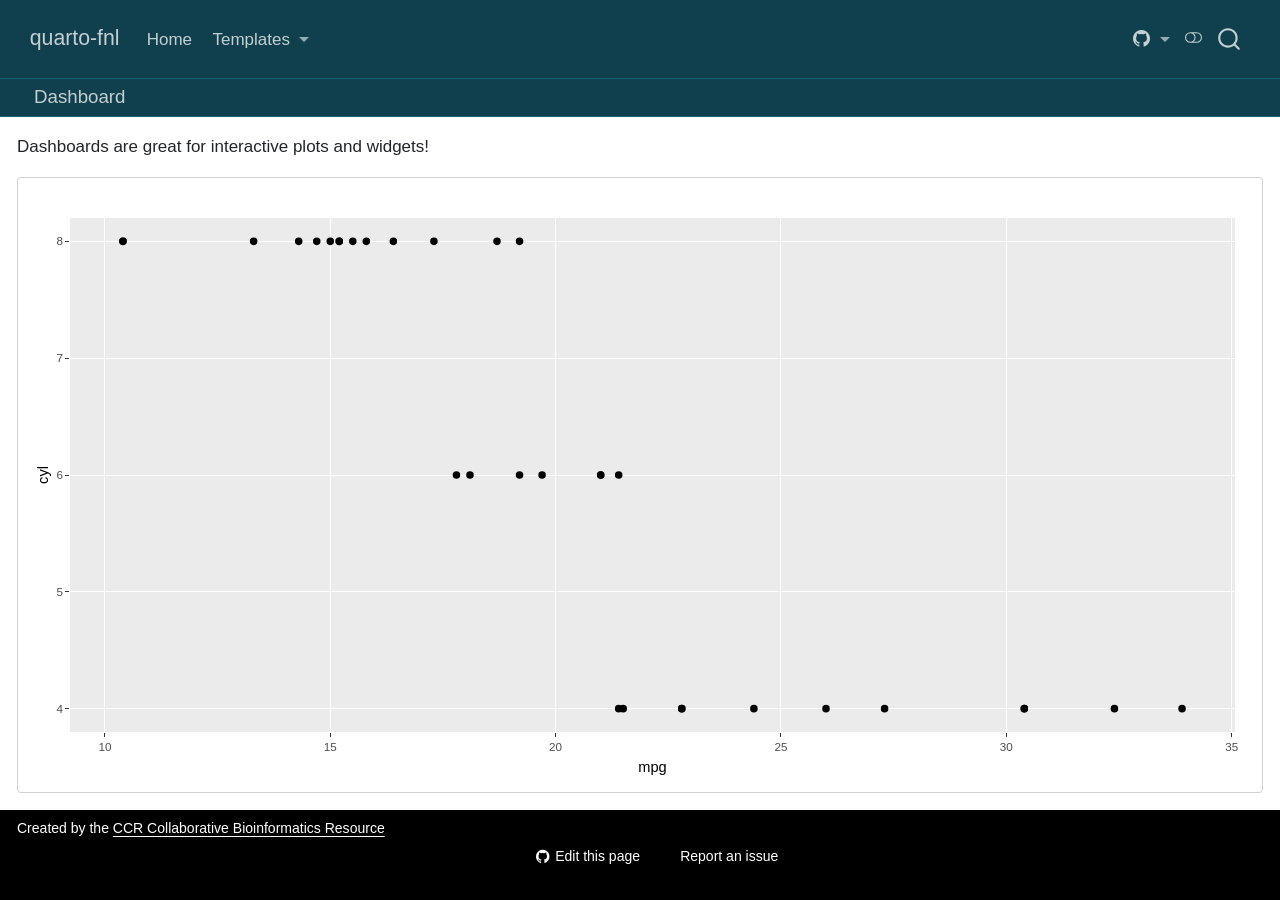
<file: template-dashboard.html>
<!DOCTYPE html>
<html xmlns="http://www.w3.org/1999/xhtml" lang="en" xml:lang="en"><head>

<meta charset="utf-8">
<meta name="generator" content="quarto-1.11.9">

<meta name="viewport" content="width=device-width, initial-scale=1.0, user-scalable=yes">


<title>Dashboard – quarto-fnl</title>
<style>
/* Default styles provided by pandoc.
** See https://pandoc.org/MANUAL.html#variables-for-html for config info.
*/
span.smallcaps{font-variant: small-caps;}
div.columns{display: flex; gap: 1.5em;}
div.column{flex: auto;}
@media screen {
div.columns{gap: min(4vw, 1.5em);}
div.column{overflow-x: auto;}
}
div.hanging-indent{margin-left: 1.5em; text-indent: -1.5em;}
ul.task-list{list-style: none;}
ul.task-list li input[type="checkbox"] {
  width: 0.8em;
  margin: 0 0.8em 0.2em -1em; /* quarto-specific, see https://github.com/quarto-dev/quarto-cli/issues/4556 */ 
  vertical-align: middle;
}
</style>


<script src="site_libs/quarto-nav/quarto-nav.js"></script>
<script src="site_libs/quarto-nav/headroom.min.js"></script>
<script src="site_libs/clipboard/clipboard.min.js"></script>
<script src="site_libs/quarto-search/autocomplete.umd.js"></script>
<script src="site_libs/quarto-search/fuse.min.js"></script>
<script src="site_libs/quarto-search/quarto-search.js"></script>
<meta name="quarto:offset" content="./">
<script src="site_libs/quarto-html/quarto.js" type="module"></script>
<script src="site_libs/quarto-html/tabsets/tabsets.js" type="module"></script>
<script src="site_libs/quarto-html/scrollable-regions/scrollable-regions.js" type="module"></script>
<script src="site_libs/quarto-html/popper.min.js"></script>
<script src="site_libs/quarto-html/tippy.umd.min.js"></script>
<script src="site_libs/quarto-html/anchor.min.js"></script>
<link href="site_libs/quarto-html/tippy.css" rel="stylesheet">
<link href="site_libs/quarto-html/quarto-syntax-highlighting-57848762e20a3451db10beb870f05df8.css" rel="stylesheet" class="quarto-color-scheme" id="quarto-text-highlighting-styles">
<link href="site_libs/quarto-html/quarto-syntax-highlighting-dark-0f2d48003d4795890a244ce7500b71cc.css" rel="stylesheet" class="quarto-color-scheme quarto-color-alternate" id="quarto-text-highlighting-styles">
<link href="site_libs/quarto-html/quarto-syntax-highlighting-57848762e20a3451db10beb870f05df8.css" rel="stylesheet" class="quarto-color-scheme-extra" id="quarto-text-highlighting-styles">
<script src="site_libs/bootstrap/bootstrap.min.js"></script>
<link href="site_libs/bootstrap/bootstrap-icons.css" rel="stylesheet">
<link href="site_libs/bootstrap/bootstrap-dab205beeff7e4073a0d484b687c1dd0.min.css" rel="stylesheet" append-hash="true" class="quarto-color-scheme" id="quarto-bootstrap" data-mode="light">
<link href="site_libs/bootstrap/bootstrap-dark-6424bbab908f8ee860740b1eb76cbe1c.min.css" rel="stylesheet" append-hash="true" class="quarto-color-scheme quarto-color-alternate" id="quarto-bootstrap" data-mode="dark">
<link href="site_libs/bootstrap/bootstrap-dab205beeff7e4073a0d484b687c1dd0.min.css" rel="stylesheet" append-hash="true" class="quarto-color-scheme-extra" id="quarto-bootstrap" data-mode="light">
<script src="site_libs/quarto-dashboard/quarto-dashboard.js"></script>
<script src="site_libs/quarto-dashboard/stickythead.js"></script>



<script src="site_libs/quarto-dashboard/web-components.js" type="module"></script>
<script src="site_libs/quarto-dashboard/components.js"></script>

<script id="quarto-search-options" type="application/json">{
  "location": "navbar",
  "copy-button": false,
  "collapse-after": 3,
  "panel-placement": "end",
  "type": "overlay",
  "limit": 50,
  "keyboard-shortcut": [
    "f",
    "/",
    "s"
  ],
  "show-item-context": false,
  "language": {
    "search-no-results-text": "No results",
    "search-matching-documents-text": "matching documents",
    "search-copy-link-title": "Copy link to search",
    "search-hide-matches-text": "Hide additional matches",
    "search-more-match-text": "more match in this document",
    "search-more-matches-text": "more matches in this document",
    "search-clear-button-title": "Clear",
    "search-text-placeholder": "",
    "search-detached-cancel-button-title": "Cancel",
    "search-submit-button-title": "Submit",
    "search-label": "Search"
  }
}</script>
<link href="site_libs/htmltools-fill-0.5.9/fill.css" rel="stylesheet">
<script src="site_libs/htmlwidgets-1.6.4/htmlwidgets.js"></script>
<script src="site_libs/plotly-binding-4.12.1/plotly.js"></script>
<script src="site_libs/typedarray-0.1/typedarray.min.js"></script>
<script src="site_libs/jquery-3.5.1/jquery.min.js"></script>
<link href="site_libs/crosstalk-1.2.2/css/crosstalk.min.css" rel="stylesheet">
<script src="site_libs/crosstalk-1.2.2/js/crosstalk.min.js"></script>
<link href="site_libs/plotly-htmlwidgets-css-2.25.2/plotly-htmlwidgets.css" rel="stylesheet">
<script src="site_libs/plotly-main-2.25.2/plotly-latest.min.js"></script>


</head>

<body class="quarto-dashboard nav-fixed dashboard-fill fullcontent quarto-light"><a id="quarto-skip-link" class="visually-hidden-focusable" href="#quarto-content">Skip to main content</a><script id="quarto-html-before-body" type="application/javascript">
    const toggleBodyColorMode = (bsSheetEl) => {
      const mode = bsSheetEl.getAttribute("data-mode");
      const bodyEl = window.document.querySelector("body");
      if (mode === "dark") {
        bodyEl.classList.add("quarto-dark");
        bodyEl.classList.remove("quarto-light");
      } else {
        bodyEl.classList.add("quarto-light");
        bodyEl.classList.remove("quarto-dark");
      }
    }
    const toggleBodyColorPrimary = () => {
      const bsSheetEl = window.document.querySelector("link#quarto-bootstrap:not([rel=disabled-stylesheet])");
      if (bsSheetEl) {
        toggleBodyColorMode(bsSheetEl);
      }
    }
    const setColorSchemeToggle = (alternate) => {
      const toggles = window.document.querySelectorAll('.quarto-color-scheme-toggle');
      for (let i=0; i < toggles.length; i++) {
        const toggle = toggles[i];
        if (toggle) {
          toggle.setAttribute("aria-checked", alternate ? "true" : "false");
          if (alternate) {
            toggle.classList.add("alternate");
          } else {
            toggle.classList.remove("alternate");
          }
        }
      }
    };
    const toggleColorMode = (alternate) => {
      // Switch the stylesheets
      const primaryStylesheets = window.document.querySelectorAll('link.quarto-color-scheme:not(.quarto-color-alternate)');
      const alternateStylesheets = window.document.querySelectorAll('link.quarto-color-scheme.quarto-color-alternate');
      manageTransitions('#quarto-margin-sidebar .nav-link', false);
      if (alternate) {
        // note: dark is layered on light, we don't disable primary!
        enableStylesheet(alternateStylesheets);
        for (const sheetNode of alternateStylesheets) {
          if (sheetNode.id === "quarto-bootstrap") {
            toggleBodyColorMode(sheetNode);
          }
        }
      } else {
        disableStylesheet(alternateStylesheets);
        enableStylesheet(primaryStylesheets)
        toggleBodyColorPrimary();
      }
      manageTransitions('#quarto-margin-sidebar .nav-link', true);
      // Switch the toggles
      setColorSchemeToggle(alternate)
    }
    // Hack to workaround the fact that safari doesn't
    // properly recolor the scrollbar when toggling (#1455).
    // Not run on load: stylesheets are set before first paint there, and
    // scrolling would undo the scroll to a URL fragment (#14973).
    // The one pixel nudge keeps the reader where they were.
    const refreshSafariScrollbar = () => {
      if (navigator.userAgent.indexOf('Safari') > 0 && navigator.userAgent.indexOf('Chrome') == -1) {
        manageTransitions("body", false);
        const scrollY = window.scrollY;
        window.scrollTo(0, scrollY > 0 ? scrollY - 1 : 1);
        setTimeout(() => {
          window.scrollTo(0, scrollY);
          manageTransitions("body", true);
        }, 40);
      }
    }
    const disableStylesheet = (stylesheets) => {
      for (let i=0; i < stylesheets.length; i++) {
        const stylesheet = stylesheets[i];
        stylesheet.rel = 'disabled-stylesheet';
      }
    }
    const enableStylesheet = (stylesheets) => {
      for (let i=0; i < stylesheets.length; i++) {
        const stylesheet = stylesheets[i];
        if(stylesheet.rel !== 'stylesheet') { // for Chrome, which will still FOUC without this check
          stylesheet.rel = 'stylesheet';
        }
      }
    }
    const manageTransitions = (selector, allowTransitions) => {
      const els = window.document.querySelectorAll(selector);
      for (let i=0; i < els.length; i++) {
        const el = els[i];
        if (allowTransitions) {
          el.classList.remove('notransition');
        } else {
          el.classList.add('notransition');
        }
      }
    }
    const isFileUrl = () => {
      return window.location.protocol === 'file:';
    }
    const hasAlternateSentinel = () => {
      let styleSentinel = getColorSchemeSentinel();
      if (styleSentinel !== null) {
        return styleSentinel === "alternate";
      } else {
        return false;
      }
    }
    const setStyleSentinel = (alternate) => {
      const value = alternate ? "alternate" : "default";
      if (!isFileUrl()) {
        window.localStorage.setItem("quarto-color-scheme", value);
      } else {
        localAlternateSentinel = value;
      }
    }
    const getColorSchemeSentinel = () => {
      if (!isFileUrl()) {
        const storageValue = window.localStorage.getItem("quarto-color-scheme");
        return storageValue != null ? storageValue : localAlternateSentinel;
      } else {
        return localAlternateSentinel;
      }
    }
    const toggleGiscusIfUsed = (isAlternate, darkModeDefault) => {
      const baseTheme = document.querySelector('#giscus-base-theme')?.value ?? 'light';
      const alternateTheme = document.querySelector('#giscus-alt-theme')?.value ?? 'dark';
      let newTheme = '';
      if(authorPrefersDark) {
        newTheme = isAlternate ? baseTheme : alternateTheme;
      } else {
        newTheme = isAlternate ? alternateTheme : baseTheme;
      }
      const changeGiscusTheme = () => {
        // From: https://github.com/giscus/giscus/issues/336
        const sendMessage = (message) => {
          const iframe = document.querySelector('iframe.giscus-frame');
          if (!iframe) return;
          iframe.contentWindow.postMessage({ giscus: message }, 'https://giscus.app');
        }
        sendMessage({
          setConfig: {
            theme: newTheme
          }
        });
      }
      const isGiscussLoaded = window.document.querySelector('iframe.giscus-frame') !== null;
      if (isGiscussLoaded) {
        changeGiscusTheme();
      }
    };
    const authorPrefersDark = false;
    const darkModeDefault = authorPrefersDark;
      document.querySelector('link#quarto-text-highlighting-styles.quarto-color-scheme-extra').rel = 'disabled-stylesheet';
      document.querySelector('link#quarto-bootstrap.quarto-color-scheme-extra').rel = 'disabled-stylesheet';
    let localAlternateSentinel = darkModeDefault ? 'alternate' : 'default';
    // Dark / light mode switch
    window.quartoToggleColorScheme = () => {
      // Read the current dark / light value
      let toAlternate = !hasAlternateSentinel();
      toggleColorMode(toAlternate);
      refreshSafariScrollbar();
      setStyleSentinel(toAlternate);
      toggleGiscusIfUsed(toAlternate, darkModeDefault);
      window.dispatchEvent(new Event('resize'));
    };
    // Switch to dark mode if need be
    if (hasAlternateSentinel()) {
      toggleColorMode(true);
    } else {
      toggleColorMode(false);
    }
  </script>


<div id="quarto-search-results"></div>
  <header id="quarto-header" class="headroom fixed-top">
    <nav class="navbar navbar-expand-lg " data-bs-theme="dark" aria-label="Site">
      <div class="navbar-container container-fluid">
      <div class="navbar-brand-container mx-auto">
    <a class="navbar-brand" href="./index.html">
    <span class="navbar-title">quarto-fnl</span>
    </a>
  </div>
          <button class="navbar-toggler" type="button" data-bs-toggle="collapse" data-bs-target="#navbarCollapse" aria-controls="navbarCollapse" aria-expanded="false" aria-label="Toggle navigation" onclick="if (window.quartoToggleHeadroom) { window.quartoToggleHeadroom(); }">
  <span class="navbar-toggler-icon"></span>
</button>
          <div class="collapse navbar-collapse" id="navbarCollapse">
            <ul class="navbar-nav navbar-nav-scroll me-auto">
  <li class="nav-item">
    <a class="nav-link" href="./index.html"> 
<span class="menu-text">Home</span></a>
  </li>  
  <li class="nav-item dropdown ">
    <a class="nav-link dropdown-toggle" href="#" id="nav-menu-templates" role="link" data-bs-toggle="dropdown" aria-expanded="false">
 <span class="menu-text">Templates</span>
    </a>
    <ul class="dropdown-menu" aria-labelledby="nav-menu-templates">    
        <li>
    <a class="dropdown-item" href="./template.html">
 <span class="dropdown-text">Default template</span></a>
  </li>  
        <li>
    <a class="dropdown-item" href="./template-report.html">
 <span class="dropdown-text">Report template</span></a>
  </li>  
        <li>
    <a class="dropdown-item" href="./template-revealjs.html">
 <span class="dropdown-text">revealjs</span></a>
  </li>  
        <li>
    <a class="dropdown-item" href="./template-dashboard.html">
 <span class="dropdown-text">Dashboard</span></a>
  </li>  
    </ul>
  </li>
</ul>
            <ul class="navbar-nav navbar-nav-scroll ms-auto">
  <li class="nav-item dropdown ">
    <a class="nav-link dropdown-toggle" href="#" id="nav-menu-bi-github" role="link" data-bs-toggle="dropdown" aria-expanded="false">
      <i class="bi bi-github" role="img">
</i> 
 <span class="menu-text"></span>
    </a>
    <ul class="dropdown-menu dropdown-menu-end" aria-labelledby="nav-menu-bi-github">    
        <li>
    <a class="dropdown-item" href="https://github.com/CCBR/quarto-fnl">
 <span class="dropdown-text">Repo</span></a>
  </li>  
        <li>
    <a class="dropdown-item" href="https://github.com/CCBR/quarto-fnl/issues">
 <span class="dropdown-text">Issues</span></a>
  </li>  
    </ul>
  </li>
</ul>
          </div> <!-- /navcollapse -->
            <div class="quarto-navbar-tools">
  <button type="button" role="switch" aria-checked="false" class="quarto-color-scheme-toggle quarto-navigation-tool  px-1" onclick="window.quartoToggleColorScheme(); return false;" title="Toggle dark mode" aria-label="Toggle dark mode"><i class="bi"></i></button>
</div>
            <div id="quarto-search" class="" title="Search"></div>
      </div> <!-- /container-fluid -->
    </nav>
<header id="quarto-dashboard-header">
<nav class="navbar navbar-expand-md slim" data-bs-theme="dark">
  <div class="navbar-container container-fluid">
    <button class="navbar-toggler hidden" type="button" data-bs-toggle="collapse" data-bs-target="#dashboard-collapse" aria-controls="dashboard-collapse" aria-expanded="false" aria-label="Toggle navigation">
      <span class="navbar-toggler-icon"></span>
    </button>    


    <div class="navbar-brand-container">


      <div class="navbar-title">
        <div class="navbar-title-text"><a href="#">Dashboard</a></div>
        
        
      </div>
    </div>
</div>
</nav>
</header></header>
<!-- content -->
<div id="quarto-content" class="quarto-container page-layout-custom page-navbar quarto-dashboard-content bslib-gap-spacing html-fill-container bslib-page-fill" tabindex="-1" role="main">
<!-- sidebar -->
<!-- margin-sidebar -->
<!-- main -->


<p>Dashboards are great for interactive plots and widgets!</p>
<div class="bslib-grid-item html-fill-item bslib-grid" data-layout="fill" style="display: grid; grid-template-rows: minmax(3em, 1fr); grid-auto-columns: minmax(0, 1fr);">
<div class="card cell bslib-card html-fill-container" data-bslib-card-init="" data-require-bs-caller="card()" data-full-screen="false">
<div class="card-body html-fill-item html-fill-container">
<div class="cell-output-display html-fill-item html-fill-container">
<div class="plotly html-widget html-fill-item html-fill-container" id="htmlwidget-b3f024d4070b2a921c8d" style="width:100%;height:406px;"></div>
<script type="application/json" data-for="htmlwidget-b3f024d4070b2a921c8d">{"x":{"data":[{"x":[21,21,22.800000000000001,21.399999999999999,18.699999999999999,18.100000000000001,14.300000000000001,24.399999999999999,22.800000000000001,19.199999999999999,17.800000000000001,16.399999999999999,17.300000000000001,15.199999999999999,10.4,10.4,14.699999999999999,32.399999999999999,30.399999999999999,33.899999999999999,21.5,15.5,15.199999999999999,13.300000000000001,19.199999999999999,27.300000000000001,26,30.399999999999999,15.800000000000001,19.699999999999999,15,21.399999999999999],"y":[6,6,4,6,8,6,8,4,4,6,6,8,8,8,8,8,8,4,4,4,4,8,8,8,8,4,4,4,8,6,8,4],"text":["mpg: 21.0<br />cyl: 6","mpg: 21.0<br />cyl: 6","mpg: 22.8<br />cyl: 4","mpg: 21.4<br />cyl: 6","mpg: 18.7<br />cyl: 8","mpg: 18.1<br />cyl: 6","mpg: 14.3<br />cyl: 8","mpg: 24.4<br />cyl: 4","mpg: 22.8<br />cyl: 4","mpg: 19.2<br />cyl: 6","mpg: 17.8<br />cyl: 6","mpg: 16.4<br />cyl: 8","mpg: 17.3<br />cyl: 8","mpg: 15.2<br />cyl: 8","mpg: 10.4<br />cyl: 8","mpg: 10.4<br />cyl: 8","mpg: 14.7<br />cyl: 8","mpg: 32.4<br />cyl: 4","mpg: 30.4<br />cyl: 4","mpg: 33.9<br />cyl: 4","mpg: 21.5<br />cyl: 4","mpg: 15.5<br />cyl: 8","mpg: 15.2<br />cyl: 8","mpg: 13.3<br />cyl: 8","mpg: 19.2<br />cyl: 8","mpg: 27.3<br />cyl: 4","mpg: 26.0<br />cyl: 4","mpg: 30.4<br />cyl: 4","mpg: 15.8<br />cyl: 8","mpg: 19.7<br />cyl: 6","mpg: 15.0<br />cyl: 8","mpg: 21.4<br />cyl: 4"],"type":"scatter","mode":"markers","marker":{"autocolorscale":false,"color":"rgba(0,0,0,1)","opacity":1,"size":5.6692913385826778,"symbol":"circle","line":{"width":1.8897637795275593,"color":"rgba(0,0,0,1)"}},"hoveron":"points","showlegend":false,"xaxis":"x","yaxis":"y","hoverinfo":"text","frame":null}],"layout":{"margin":{"t":23.305936073059364,"r":7.3059360730593621,"b":37.260273972602747,"l":31.415525114155258},"plot_bgcolor":"rgba(235,235,235,1)","paper_bgcolor":"rgba(255,255,255,1)","font":{"color":"rgba(0,0,0,1)","family":"","size":14.611872146118724},"xaxis":{"domain":[0,1],"automargin":true,"type":"linear","autorange":false,"range":[9.2249999999999996,35.074999999999996],"tickmode":"array","ticktext":["10","15","20","25","30","35"],"tickvals":[10,15,20,25,30,35],"categoryorder":"array","categoryarray":["10","15","20","25","30","35"],"nticks":null,"ticks":"outside","tickcolor":"rgba(51,51,51,1)","ticklen":3.6529680365296811,"tickwidth":0.66417600664176002,"showticklabels":true,"tickfont":{"color":"rgba(77,77,77,1)","family":"","size":11.68949771689498},"tickangle":-0,"showline":false,"linecolor":null,"linewidth":0,"showgrid":true,"gridcolor":"rgba(255,255,255,1)","gridwidth":0.66417600664176002,"zeroline":false,"anchor":"y","title":{"text":"mpg","font":{"color":"rgba(0,0,0,1)","family":"","size":14.611872146118724}},"hoverformat":".2f"},"yaxis":{"domain":[0,1],"automargin":true,"type":"linear","autorange":false,"range":[3.7999999999999998,8.1999999999999993],"tickmode":"array","ticktext":["4","5","6","7","8"],"tickvals":[4,5,6,7,8],"categoryorder":"array","categoryarray":["4","5","6","7","8"],"nticks":null,"ticks":"outside","tickcolor":"rgba(51,51,51,1)","ticklen":3.6529680365296811,"tickwidth":0.66417600664176002,"showticklabels":true,"tickfont":{"color":"rgba(77,77,77,1)","family":"","size":11.689497716894984},"tickangle":-0,"showline":false,"linecolor":null,"linewidth":0,"showgrid":true,"gridcolor":"rgba(255,255,255,1)","gridwidth":0.66417600664176002,"zeroline":false,"anchor":"x","title":{"text":"cyl","font":{"color":"rgba(0,0,0,1)","family":"","size":14.611872146118724}},"hoverformat":".2f"},"shapes":[],"showlegend":false,"legend":{"bgcolor":"rgba(255,255,255,1)","bordercolor":"transparent","borderwidth":1.8897637795275593,"font":{"color":"rgba(0,0,0,1)","family":"","size":11.68949771689498}},"hovermode":"closest","barmode":"relative"},"config":{"doubleClick":"reset","modeBarButtonsToAdd":["hoverclosest","hovercompare"],"showSendToCloud":false},"source":"A","attrs":{"18171128f0ea":{"x":{},"y":{},"type":"scatter"}},"cur_data":"18171128f0ea","visdat":{"18171128f0ea":["function (y) ","x"]},"highlight":{"on":"plotly_click","persistent":false,"dynamic":false,"selectize":false,"opacityDim":0.20000000000000001,"selected":{"opacity":1},"debounce":0},"shinyEvents":["plotly_hover","plotly_click","plotly_selected","plotly_relayout","plotly_brushed","plotly_brushing","plotly_clickannotation","plotly_doubleclick","plotly_deselect","plotly_afterplot","plotly_sunburstclick"],"base_url":"https://plot.ly"},"evals":[],"jsHooks":[]}</script>
</div>
</div>
<bslib-tooltip placement="auto" bsoptions="[]" data-require-bs-version="5" data-require-bs-caller="tooltip()">
    <template>Expand</template>
    <span class="bslib-full-screen-enter badge rounded-pill">
        <svg xmlns="http://www.w3.org/2000/svg" viewbox="0 0 24 24" style="height:1em;width:1em;" aria-hidden="true" role="img"><path d="M20 5C20 4.4 19.6 4 19 4H13C12.4 4 12 3.6 12 3C12 2.4 12.4 2 13 2H21C21.6 2 22 2.4 22 3V11C22 11.6 21.6 12 21 12C20.4 12 20 11.6 20 11V5ZM4 19C4 19.6 4.4 20 5 20H11C11.6 20 12 20.4 12 21C12 21.6 11.6 22 11 22H3C2.4 22 2 21.6 2 21V13C2 12.4 2.4 12 3 12C3.6 12 4 12.4 4 13V19Z"></path></svg>
    </span>
</bslib-tooltip><script data-bslib-card-init="">bslib.Card.initializeAllCards();</script></div>


<div id="3ade8a4a-fb1d-4a6c-8409-ac45482d5fc9" class="hidden">

</div>
</div>


<script id="quarto-html-after-body" type="application/javascript">
  window.document.addEventListener("DOMContentLoaded", function (event) {
    // Ensure there is a toggle, if there isn't float one in the top right
    if (window.document.querySelector('.quarto-color-scheme-toggle') === null) {
      const toggle = window.document.createElement('button');
      toggle.type = "button";
      toggle.setAttribute("role", "switch");
      toggle.setAttribute("aria-checked", "false");
      toggle.classList.add('top-right');
      toggle.classList.add('quarto-color-scheme-toggle');
      toggle.setAttribute("aria-label", "Toggle dark mode");
      toggle.onclick = function() { try { window.quartoToggleColorScheme(); } catch {} return false; };
      const i = window.document.createElement("i");
      i.classList.add('bi');
      toggle.appendChild(i);
      // Put the toggle in a landmark of its own, so that landmark navigation
      // can reach it.
      //
      // The container is always a fresh direct child of body, and the toggle is
      // never moved into page furniture that the theme or the author controls.
      // The toggle is positioned against the page, so any ancestor that
      // establishes a containing block captures it: a positioned element or a
      // grid for position: absolute, and transform, filter, will-change or
      // contain for position: fixed. A direct child of body has none of these
      // to inherit, and the shift when one appears is silent and visual.
      //
      // ARIA says a document should have at most one banner, and axe reports a
      // duplicate whether or not the banners carry distinct labels. So use a
      // header when the page has no banner yet, and a named region otherwise.
      //
      // A header is a banner wherever it sits, unless it is inside sectioning
      // content, so this cannot just look at the children of body: a custom
      // page layout wraps the title block header in a plain div. An explicit
      // role="banner" always counts.
      const sectioning = 'article, aside, main, nav, section, [role="article"], [role="complementary"], [role="main"], [role="navigation"], [role="region"]';
      const hasBanner = Array.from(
        window.document.querySelectorAll('header:not([role]), [role="banner"]')
      ).some(function(el) {
        return el.hasAttribute("role") || el.closest(sectioning) === null;
      });
      const container = window.document.createElement(hasBanner ? "div" : "header");
      if (hasBanner) {
        container.setAttribute("role", "region");
        container.setAttribute("aria-label", "Toggle dark mode");
      }
      container.classList.add('quarto-color-scheme-toggle-container');
      container.appendChild(toggle);
      window.document.body.appendChild(container);
    }
    setColorSchemeToggle(hasAlternateSentinel())
    const icon = "";
    const anchorJS = new window.AnchorJS();
    anchorJS.options = {
      placement: 'right',
      icon: icon
    };
    anchorJS.add('.anchored');
    const isCodeAnnotation = (el) => {
      for (const clz of el.classList) {
        if (clz.startsWith('code-annotation-')) {                     
          return true;
        }
      }
      return false;
    }
    const onCopySuccess = function(e) {
      // button target
      const button = e.trigger;
      // don't keep focus
      button.blur();
      // flash "checked"
      button.classList.add('code-copy-button-checked');
      var currentTitle = button.getAttribute("title");
      button.setAttribute("title", "Copied!");
      let tooltip;
      if (window.bootstrap) {
        button.setAttribute("data-bs-toggle", "tooltip");
        button.setAttribute("data-bs-placement", "left");
        button.setAttribute("data-bs-title", "Copied!");
        tooltip = new bootstrap.Tooltip(button, 
          { trigger: "manual", 
            customClass: "code-copy-button-tooltip",
            offset: [0, -8]});
        tooltip.show();    
      }
      setTimeout(function() {
        if (tooltip) {
          tooltip.hide();
          button.removeAttribute("data-bs-title");
          button.removeAttribute("data-bs-toggle");
          button.removeAttribute("data-bs-placement");
        }
        button.setAttribute("title", currentTitle);
        button.classList.remove('code-copy-button-checked');
      }, 1000);
      // clear code selection
      e.clearSelection();
    }
    const getTextToCopy = function(trigger) {
      const outerScaffold = trigger.parentElement.cloneNode(true);
      const codeEl = outerScaffold.querySelector('code');
      for (const childEl of codeEl.children) {
        if (isCodeAnnotation(childEl)) {
          childEl.remove();
        }
      }
      return codeEl.innerText;
    }
    const clipboard = new window.ClipboardJS('.code-copy-button:not([data-in-quarto-modal])', {
      text: getTextToCopy
    });
    clipboard.on('success', onCopySuccess);
    if (window.document.getElementById('quarto-embedded-source-code-modal')) {
      const clipboardModal = new window.ClipboardJS('.code-copy-button[data-in-quarto-modal]', {
        text: getTextToCopy,
        container: window.document.getElementById('quarto-embedded-source-code-modal')
      });
      clipboardModal.on('success', onCopySuccess);
    }
      var localhostRegex = new RegExp(/^(?:http|https):\/\/localhost\:?[0-9]*\//);
      var mailtoRegex = new RegExp(/^mailto:/);
        var filterRegex = new RegExp("https:\/\/ccbr\.github\.io\/quarto-fnl");
      var isInternal = (href) => {
          return filterRegex.test(href) || localhostRegex.test(href) || mailtoRegex.test(href);
      }
      // Inspect non-navigation links and adorn them if external
      window.quartoDecorateExternalLinks = function (root) {
     var links = (root || window.document).querySelectorAll('a[href]:not(.nav-link):not(.navbar-brand):not(.toc-action):not(.sidebar-link):not(.sidebar-item-toggle):not(.pagination-link):not(.no-external):not([aria-hidden]):not(.dropdown-item):not(.quarto-navigation-tool):not(.about-link)');
      for (var i=0; i<links.length; i++) {
        const link = links[i];
        if (!isInternal(link.href)) {
          // undo the damage that might have been done by quarto-nav.js in the case of
          // links that we want to consider external
          if (link.dataset.originalHref !== undefined) {
            link.href = link.dataset.originalHref;
          }
          if (!link.classList.contains('no-external-icon')) {
          }
        }
      }
      };
      window.quartoDecorateExternalLinks(window.document);
    // Esc closes the popup (WCAG 1.4.13) and focus leaving both trigger and
    // popup closes it (WCAG 2.4.11); tippy handles neither for interactive popups.
    const hideOnEscAndFocusOut = {
      name: 'hideOnEscAndFocusOut',
      defaultValue: true,
      fn(instance) {
        const dismiss = () => {
          // A show scheduled by the trigger delay would otherwise reopen it
          instance.clearDelayTimeouts();
          instance.hide();
        };
        const onKeyDown = (event) => {
          if (event.key !== 'Escape') {
            return;
          }
          // Keep Esc from also reaching page handlers (e.g. reveal.js overview),
          // except an open reveal.js slide menu, which Esc should close too.
          // The menu handles keys only when its keyboard option is on.
          const menuHandlesEsc = window.Reveal?.getPlugin?.('menu')?.isOpen() &&
            window.Reveal.getConfig().menu?.keyboard !== false;
          if (!menuHandlesEsc) {
            event.stopPropagation();
          }
          if (instance.popper.contains(window.document.activeElement)) {
            // Disabled while refocusing so the focus trigger does not reopen it
            instance.disable();
            instance.reference.focus();
            instance.enable();
          }
          dismiss();
        };
        const onFocusOut = (event) => {
          const target = event.relatedTarget;
          if (target && !instance.reference.contains(target) &&
              !instance.popper.contains(target)) {
            dismiss();
          }
        };
        // On the trigger too: a click trigger (code-annotations: select) has no
        // blur handling. Attached for the instance's lifetime so leaving the
        // trigger also cancels a show still pending on the trigger delay.
        instance.reference.addEventListener('focusout', onFocusOut);
        return {
          onShow() {
            window.document.addEventListener('keydown', onKeyDown, true);
            instance.popper.addEventListener('focusout', onFocusOut);
          },
          onHide() {
            window.document.removeEventListener('keydown', onKeyDown, true);
            instance.popper.removeEventListener('focusout', onFocusOut);
          },
          onDestroy() {
            instance.reference.removeEventListener('focusout', onFocusOut);
          },
        };
      },
    };
    function tippyHover(el, contentFn, onTriggerFn, onUntriggerFn) {
      const config = {
        allowHTML: true,
        maxWidth: 500,
        delay: 100,
        arrow: false,
        appendTo: function(el) {
            return el.parentElement;
        },
        interactive: true,
        interactiveBorder: 10,
        theme: 'quarto',
        placement: 'bottom-start',
        plugins: [hideOnEscAndFocusOut],
      };
      if (contentFn) {
        config.content = contentFn;
      }
      if (onTriggerFn) {
        config.onTrigger = onTriggerFn;
      }
      if (onUntriggerFn) {
        config.onUntrigger = onUntriggerFn;
      }
      window.tippy(el, config); 
    }
    const noterefs = window.document.querySelectorAll('a[role="doc-noteref"]');
    for (var i=0; i<noterefs.length; i++) {
      const ref = noterefs[i];
      tippyHover(ref, function() {
        // use id or data attribute instead here
        let href = ref.getAttribute('data-footnote-href') || ref.getAttribute('href');
        try { href = new URL(href).hash; } catch {}
        const id = href.replace(/^#\/?/, "");
        const note = window.document.getElementById(id);
        if (note) {
          return note.innerHTML;
        } else {
          return "";
        }
      });
    }
    const xrefs = window.document.querySelectorAll('a.quarto-xref');
    const processXRef = (id, note) => {
      // Strip column container classes
      const stripColumnClz = (el) => {
        el.classList.remove("page-full", "page-columns");
        if (el.children) {
          for (const child of el.children) {
            stripColumnClz(child);
          }
        }
      }
      stripColumnClz(note)
      if (id === null || id.startsWith('sec-')) {
        // Special case sections, only their first couple elements
        const container = document.createElement("div");
        if (note.children && note.children.length > 2) {
          container.appendChild(note.children[0].cloneNode(true));
          for (let i = 1; i < note.children.length; i++) {
            const child = note.children[i];
            if (child.tagName === "P" && child.innerText === "") {
              continue;
            } else {
              container.appendChild(child.cloneNode(true));
              break;
            }
          }
          if (window.Quarto?.typesetMath) {
            window.Quarto.typesetMath(container);
          }
          return container.innerHTML
        } else {
          if (window.Quarto?.typesetMath) {
            window.Quarto.typesetMath(note);
          }
          return note.innerHTML;
        }
      } else {
        // Remove any anchor links if they are present
        const anchorLink = note.querySelector('a.anchorjs-link');
        if (anchorLink) {
          anchorLink.remove();
        }
        if (window.Quarto?.typesetMath) {
          window.Quarto.typesetMath(note);
        }
        if (note.classList.contains("callout")) {
          return note.outerHTML;
        } else {
          return note.innerHTML;
        }
      }
    }
    for (var i=0; i<xrefs.length; i++) {
      const xref = xrefs[i];
      tippyHover(xref, undefined, function(instance) {
        instance.disable();
        let url = xref.getAttribute('href');
        let hash = undefined; 
        if (url.startsWith('#')) {
          hash = url;
        } else {
          try { hash = new URL(url).hash; } catch {}
        }
        if (hash) {
          const id = hash.replace(/^#\/?/, "");
          const note = window.document.getElementById(id);
          if (note !== null) {
            try {
              const html = processXRef(id, note.cloneNode(true));
              instance.setContent(html);
            } finally {
              instance.enable();
              instance.show();
            }
          } else {
            // See if we can fetch this
            fetch(url.split('#')[0])
            .then(res => res.text())
            .then(html => {
              const parser = new DOMParser();
              const htmlDoc = parser.parseFromString(html, "text/html");
              const note = htmlDoc.getElementById(id);
              if (note !== null) {
                const html = processXRef(id, note);
                instance.setContent(html);
              } 
            }).finally(() => {
              instance.enable();
              instance.show();
            });
          }
        } else {
          // See if we can fetch a full url (with no hash to target)
          // This is a special case and we should probably do some content thinning / targeting
          fetch(url)
          .then(res => res.text())
          .then(html => {
            const parser = new DOMParser();
            const htmlDoc = parser.parseFromString(html, "text/html");
            const note = htmlDoc.querySelector('main.content');
            if (note !== null) {
              // This should only happen for chapter cross references
              // (since there is no id in the URL)
              // remove the first header
              if (note.children.length > 0 && note.children[0].tagName === "HEADER") {
                note.children[0].remove();
              }
              const html = processXRef(null, note);
              instance.setContent(html);
            } 
          }).finally(() => {
            instance.enable();
            instance.show();
          });
        }
      }, function(instance) {
      });
    }
        let selectedAnnoteEl;
        const selectorForAnnotation = ( cell, annotation) => {
          let cellAttr = 'data-code-cell="' + cell + '"';
          let lineAttr = 'data-code-annotation="' +  annotation + '"';
          const selector = 'span[' + cellAttr + '][' + lineAttr + ']';
          return selector;
        }
        const selectCodeLines = (annoteEl) => {
          const doc = window.document;
          const targetCell = annoteEl.getAttribute("data-target-cell");
          const targetAnnotation = annoteEl.getAttribute("data-target-annotation");
          const annoteSpan = window.document.querySelector(selectorForAnnotation(targetCell, targetAnnotation));
          const lines = annoteSpan.getAttribute("data-code-lines").split(",");
          const lineIds = lines.map((line) => {
            return targetCell + "-" + line;
          })
          // Each band is positioned against its own containing block, which is
          // not the offsetParent of the lines, so place it from client rects.
          const placeBand = (band, firstEl, lastEl, codeBlock) => {
            const container = band.offsetParent;
            if (container === null) {
              return;
            }
            const containerRect = container.getBoundingClientRect();
            // Reveal.js scales slides with a transform, so convert client
            // pixels back to the CSS pixels of the container.
            const scale = containerRect.height / container.offsetHeight || 1;
            const firstRect = firstEl.getBoundingClientRect();
            const lastRect = lastEl.getBoundingClientRect();
            const top = (firstRect.top - containerRect.top) / scale - container.clientTop + container.scrollTop;
            const height = (lastRect.bottom - firstRect.top) / scale;
            band.style.top = top - 2 + "px";
            band.style.height = height + 4 + "px";
            if (codeBlock) {
              // Without the copy button wrapper, the containing block is wider
              // than the code block, so span the code block explicitly.
              const blockRect = codeBlock.getBoundingClientRect();
              band.style.left = (blockRect.left - containerRect.left) / scale - container.clientLeft + container.scrollLeft + "px";
              band.style.width = blockRect.width / scale + "px";
            }
          };
          if (lineIds.length > 0) {
            const el = window.document.getElementById(lineIds[0]);
            const lastEl = window.document.getElementById(lineIds[lineIds.length - 1]);
            const parent = el.parentElement.parentElement;
            // cook up a div (if necessary) and position it
            let div = window.document.getElementById("code-annotation-line-highlight");
            if (div === null) {
              div = window.document.createElement("div");
              div.setAttribute("id", "code-annotation-line-highlight");
              div.style.position = 'absolute';
              parent.appendChild(div);
            }
            placeBand(div, el, lastEl, parent.closest("div.sourceCode") || parent);
            let gutterDiv = window.document.getElementById("code-annotation-line-highlight-gutter");
            if (gutterDiv === null) {
              gutterDiv = window.document.createElement("div");
              gutterDiv.setAttribute("id", "code-annotation-line-highlight-gutter");
              gutterDiv.style.position = 'absolute';
              const codeCell = window.document.getElementById(targetCell);
              const gutter = codeCell.querySelector('.code-annotation-gutter');
              gutter.appendChild(gutterDiv);
            }
            placeBand(gutterDiv, el, lastEl);
            selectedAnnoteEl = annoteEl;
          }
        };
        const unselectCodeLines = () => {
          const elementsIds = ["code-annotation-line-highlight", "code-annotation-line-highlight-gutter"];
          elementsIds.forEach((elId) => {
            const div = window.document.getElementById(elId);
            if (div) {
              div.remove();
            }
          });
          selectedAnnoteEl = undefined;
        };
          // Handle positioning of the toggle
      window.addEventListener(
        "resize",
        throttle(() => {
          elRect = undefined;
          if (selectedAnnoteEl) {
            selectCodeLines(selectedAnnoteEl);
          }
        }, 10)
      );
      function throttle(fn, ms) {
      let throttle = false;
      let timer;
        return (...args) => {
          if(!throttle) { // first call gets through
              fn.apply(this, args);
              throttle = true;
          } else { // all the others get throttled
              if(timer) clearTimeout(timer); // cancel #2
              timer = setTimeout(() => {
                fn.apply(this, args);
                timer = throttle = false;
              }, ms);
          }
        };
      }
        // Attach click handler to the DT
        const annoteDls = window.document.querySelectorAll('dt[data-target-cell]');
        for (const annoteDlNode of annoteDls) {
          annoteDlNode.addEventListener('click', (event) => {
            const clickedEl = event.target;
            if (clickedEl !== selectedAnnoteEl) {
              unselectCodeLines();
              const activeEl = window.document.querySelector('dt[data-target-cell].code-annotation-active');
              if (activeEl) {
                activeEl.classList.remove('code-annotation-active');
              }
              selectCodeLines(clickedEl);
              clickedEl.classList.add('code-annotation-active');
            } else {
              // Unselect the line
              unselectCodeLines();
              clickedEl.classList.remove('code-annotation-active');
            }
          });
        }
    const findCites = (el) => {
      const parentEl = el.parentElement;
      if (parentEl) {
        const cites = parentEl.dataset.cites;
        if (cites) {
          return {
            el,
            cites: cites.split(' ')
          };
        } else {
          return findCites(el.parentElement)
        }
      } else {
        return undefined;
      }
    };
    var bibliorefs = window.document.querySelectorAll('a[role="doc-biblioref"]');
    for (var i=0; i<bibliorefs.length; i++) {
      const ref = bibliorefs[i];
      const citeInfo = findCites(ref);
      if (citeInfo) {
        tippyHover(citeInfo.el, function() {
          var popup = window.document.createElement('div');
          citeInfo.cites.forEach(function(cite) {
            var citeDiv = window.document.createElement('div');
            citeDiv.classList.add('hanging-indent');
            citeDiv.classList.add('csl-entry');
            var biblioDiv = window.document.getElementById('ref-' + cite);
            if (biblioDiv) {
              citeDiv.innerHTML = biblioDiv.innerHTML;
            }
            popup.appendChild(citeDiv);
          });
          return popup.innerHTML;
        });
      }
    }
  });
  </script>
  <script type="application/javascript">
  window.quartoScrollableRegionsLabels = {"code":"Scrollable code","output":"Scrollable output"};
  </script>
</div> <!-- /content -->
<footer class="footer">
  <div class="nav-footer">
    <div class="nav-footer-left">
<p>Created by the <a href="https://github.com/CCBR">CCR Collaborative Bioinformatics Resource</a></p>
</div>   
    <div class="nav-footer-center">
      &nbsp;
    <div class="toc-actions"><ul><li><a href="https://github.com/CCBR/quarto-fnl/edit/main/template-dashboard.qmd" class="toc-action"><i class="bi bi-github"></i>Edit this page</a></li><li><a href="https://github.com/CCBR/quarto-fnl/issues/new" class="toc-action"><i class="bi empty"></i>Report an issue</a></li></ul></div></div>
    <div class="nav-footer-right">
      &nbsp;
    </div>
  </div>
</footer>

<script type="application/javascript">
window.document.addEventListener("DOMContentLoaded", function (_event) {
  if (window.bslib.Card) {
    window.bslib.Card.initializeAllCards();
  }
}); 
</script>
  



</body></html>
</file>
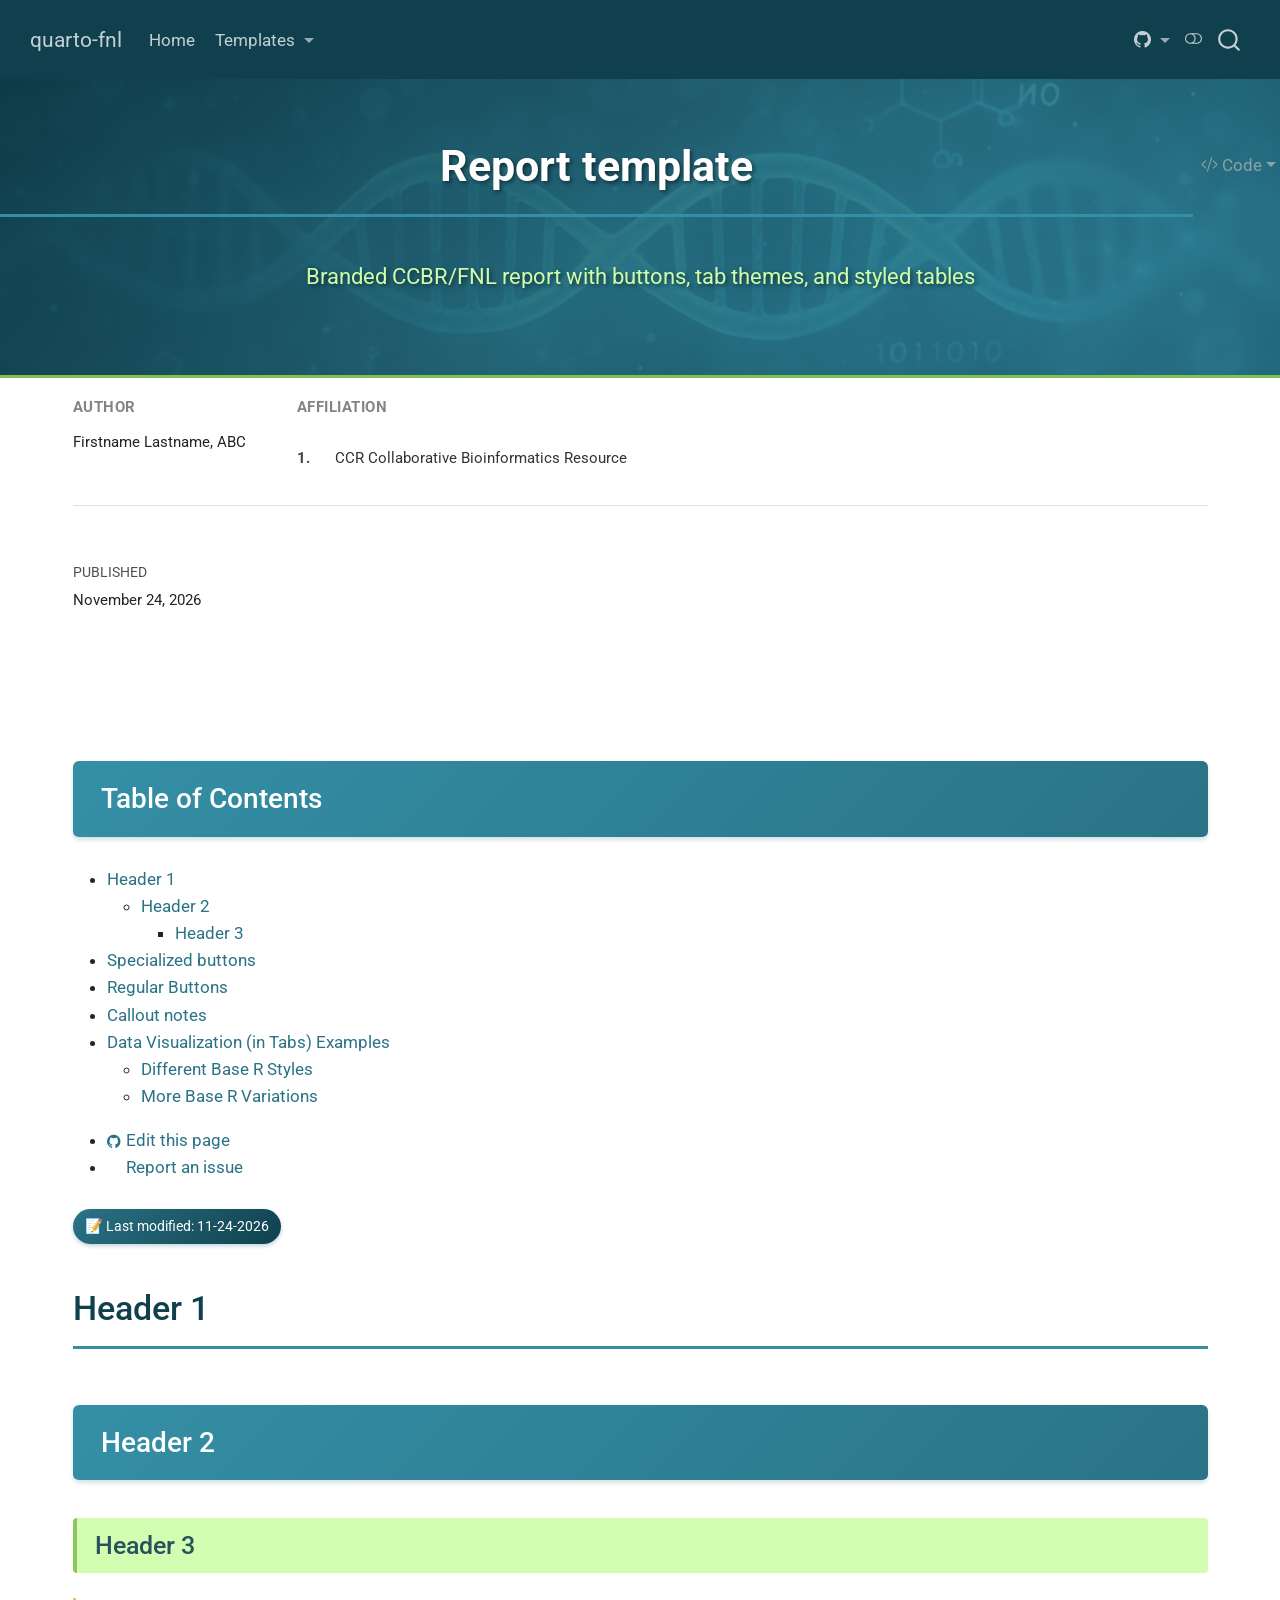
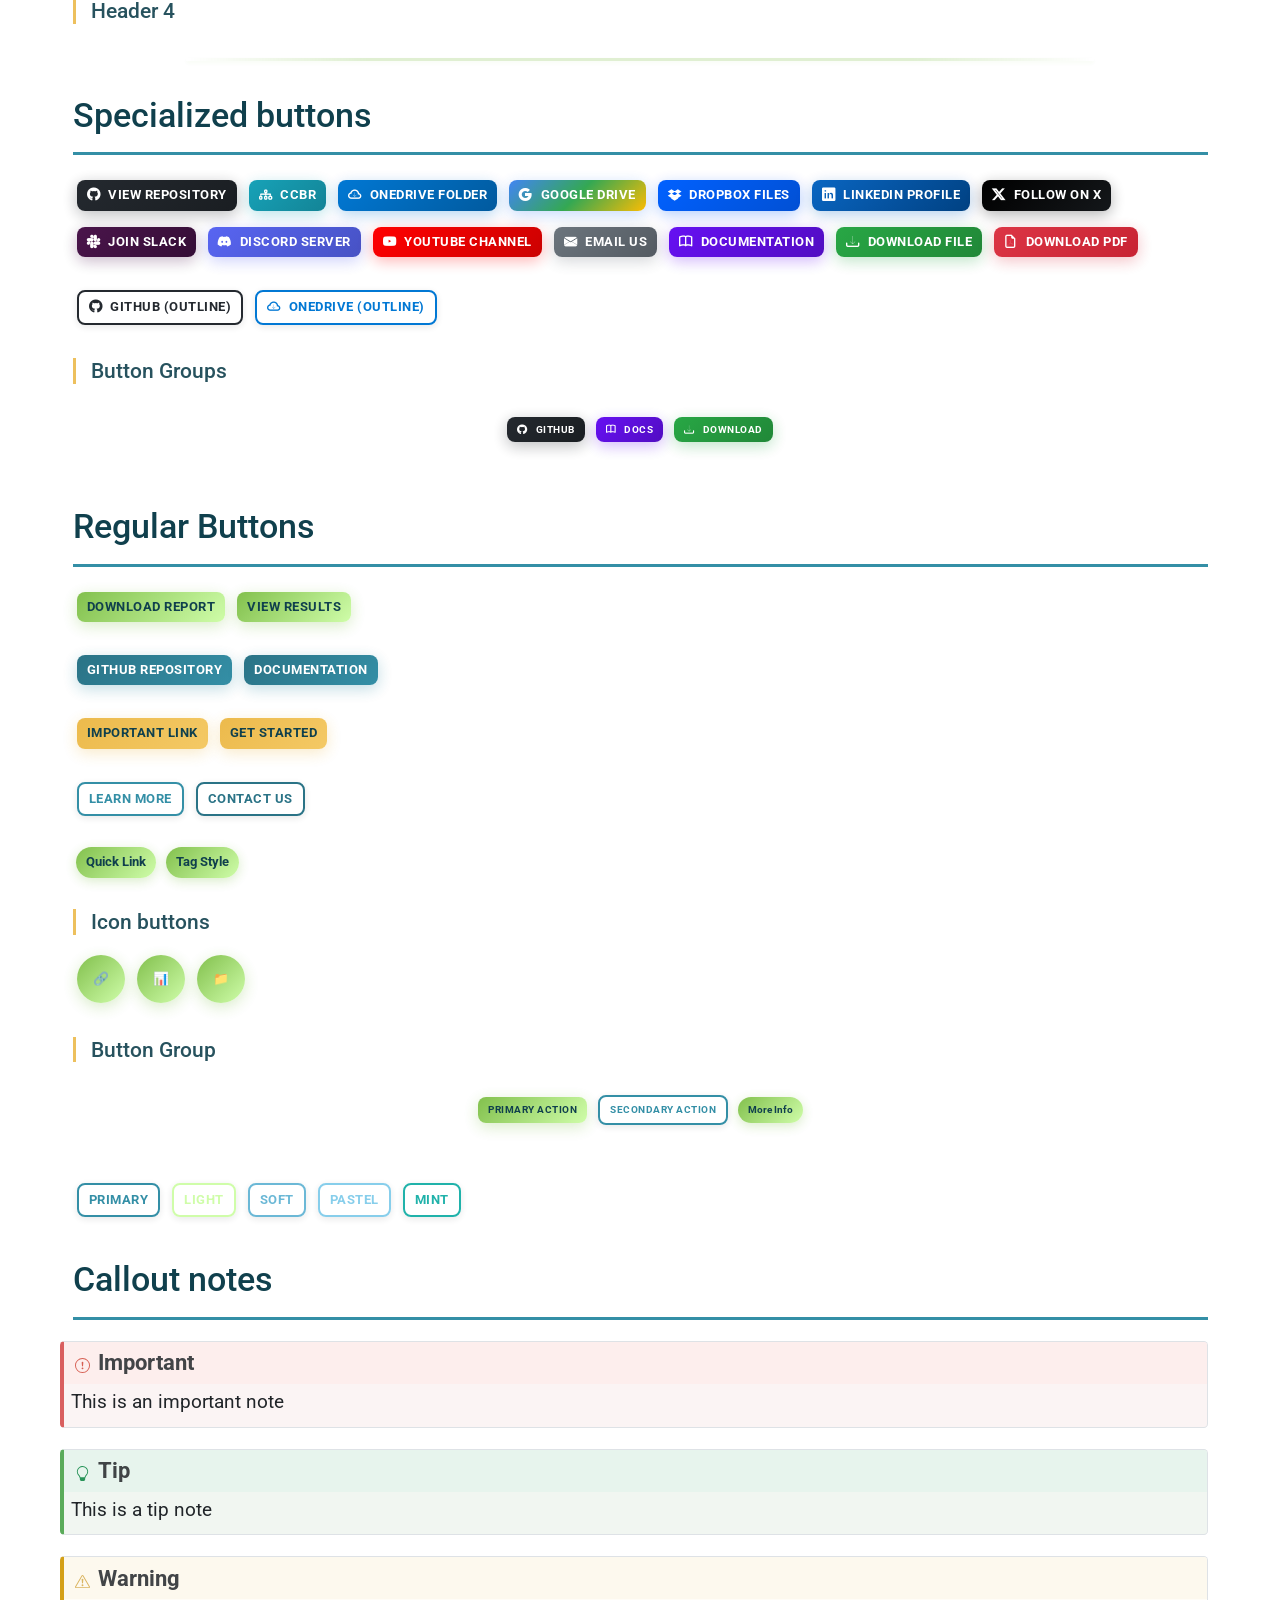
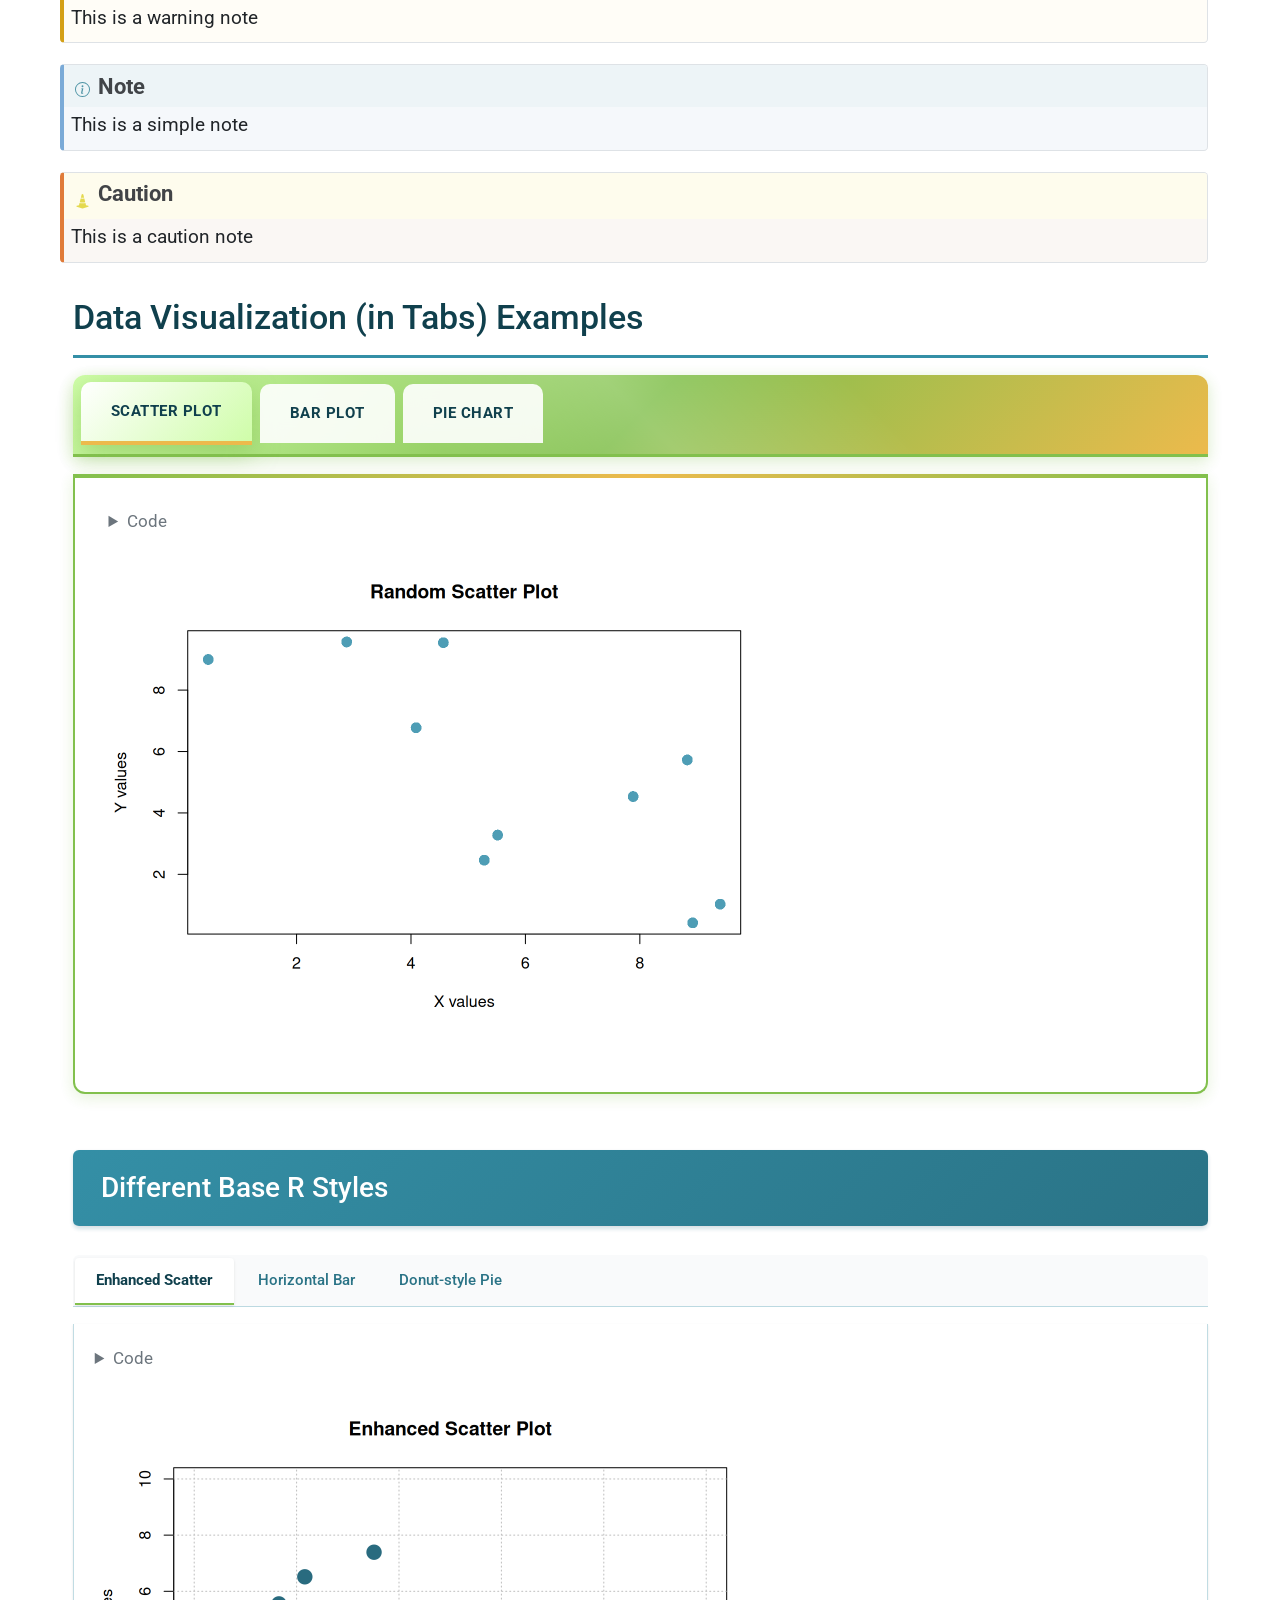
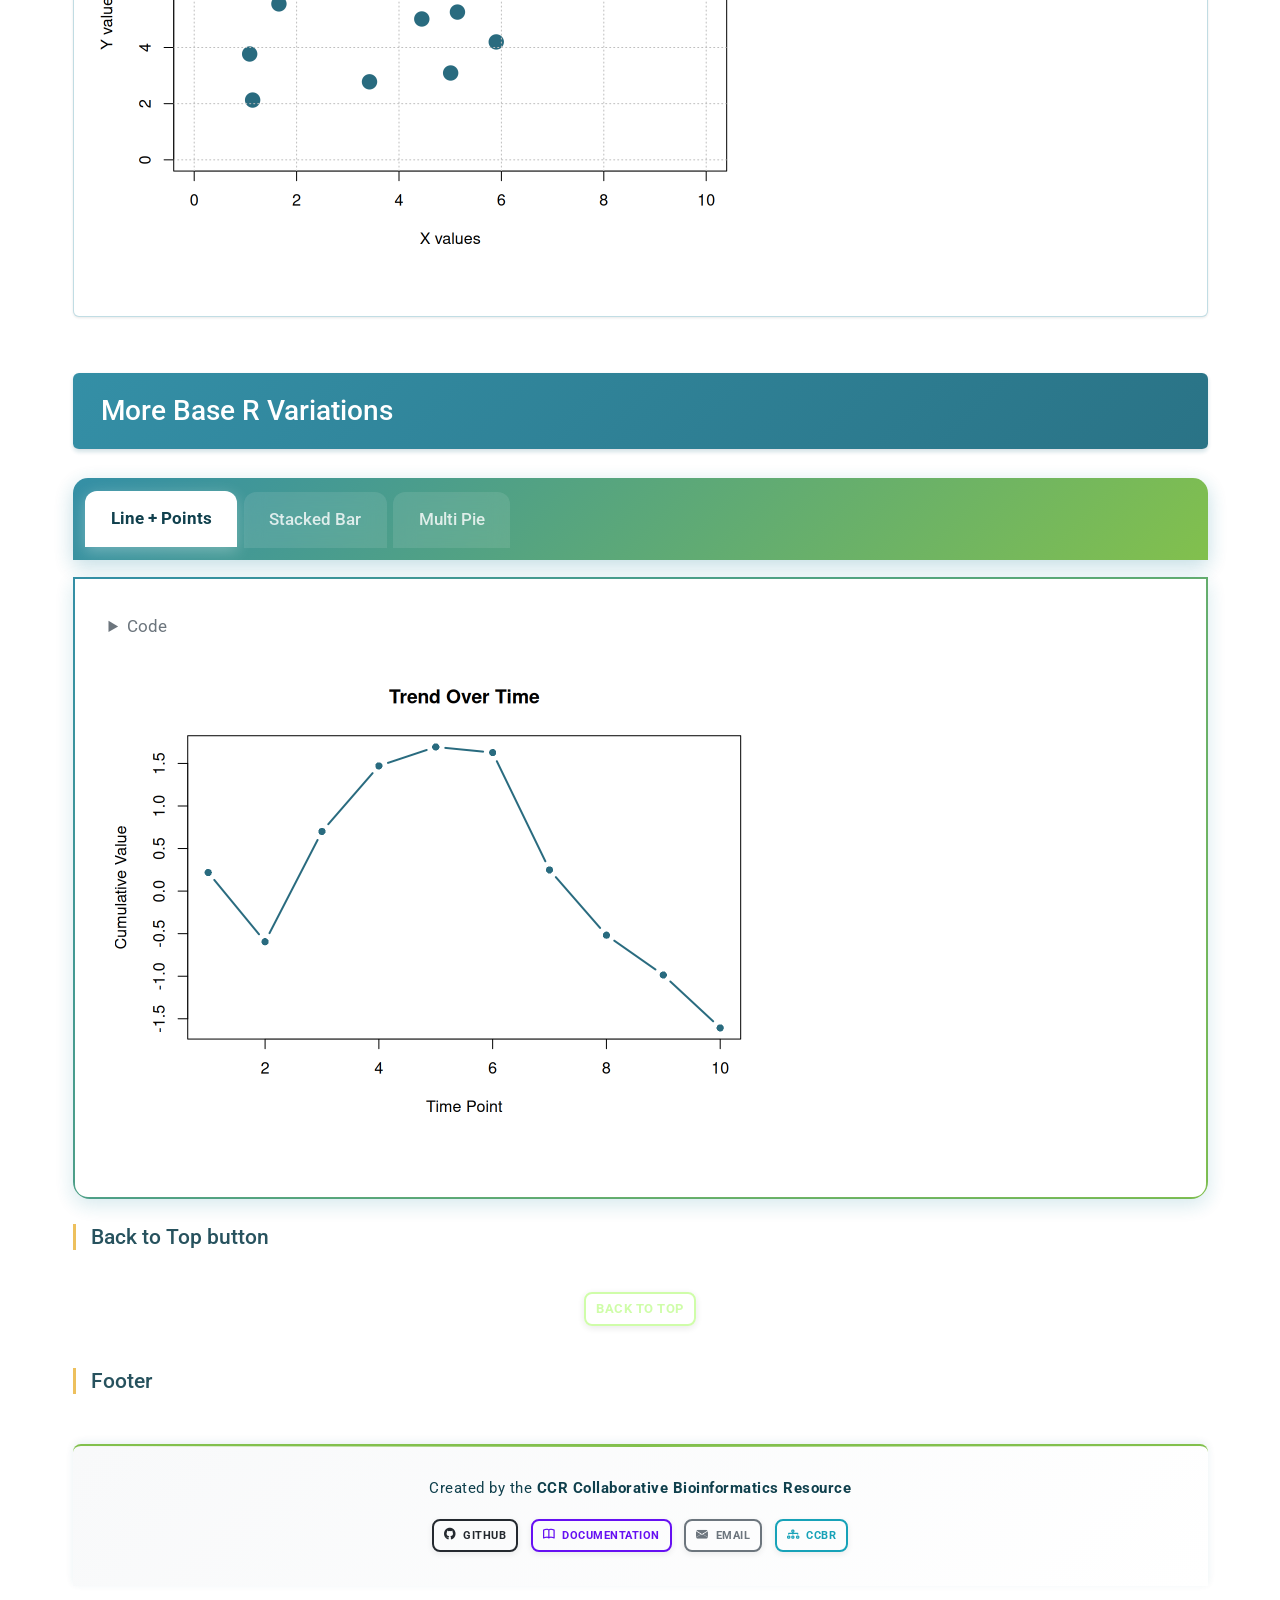
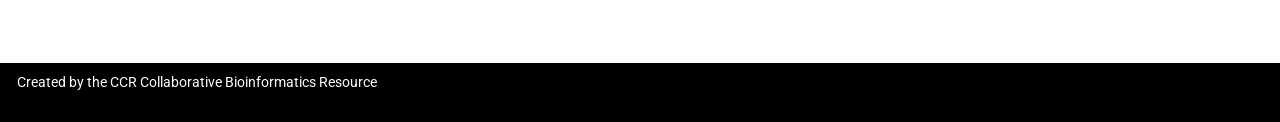
<file: template-report.html>
<!DOCTYPE html>
<html xmlns="http://www.w3.org/1999/xhtml" lang="en" xml:lang="en"><head>

<meta charset="utf-8">
<meta name="generator" content="quarto-1.11.9">

<meta name="viewport" content="width=device-width, initial-scale=1.0, user-scalable=yes">

<meta name="author" content="Firstname Lastname, ABC">
<meta name="dcterms.date" content="2026-11-24">

<title>Report template – quarto-fnl</title>
<style>
/* Default styles provided by pandoc.
** See https://pandoc.org/MANUAL.html#variables-for-html for config info.
*/
span.smallcaps{font-variant: small-caps;}
div.columns{display: flex; gap: 1.5em;}
div.column{flex: auto;}
@media screen {
div.columns{gap: min(4vw, 1.5em);}
div.column{overflow-x: auto;}
}
div.hanging-indent{margin-left: 1.5em; text-indent: -1.5em;}
ul.task-list{list-style: none;}
ul.task-list li input[type="checkbox"] {
  width: 0.8em;
  margin: 0 0.8em 0.2em -1em; /* quarto-specific, see https://github.com/quarto-dev/quarto-cli/issues/4556 */ 
  vertical-align: middle;
}
/* CSS for syntax highlighting */
html { -webkit-text-size-adjust: 100%; }
pre > code.sourceCode { white-space: pre; position: relative; }
pre > code.sourceCode > span { display: inline-block; line-height: 1.25; }
pre > code.sourceCode > span:empty { height: 1.2em; }
.sourceCode { overflow: visible; }
code.sourceCode > span { color: inherit; text-decoration: inherit; }
div.sourceCode { margin: 1em 0; }
pre.sourceCode { margin: 0; }
@media screen {
div.sourceCode { overflow: auto; }
}
@media print {
pre > code.sourceCode { white-space: pre-wrap; }
pre > code.sourceCode > span { text-indent: -5em; padding-left: 5em; }
}
pre.numberSource code
  { counter-reset: source-line 0; }
pre.numberSource code > span
  { position: relative; left: -4em; counter-increment: source-line; }
pre.numberSource code > span > a:first-child::before
  { content: counter(source-line);
    position: relative; left: -1em; text-align: right; vertical-align: baseline;
    border: none; display: inline-block;
    -webkit-touch-callout: none; -webkit-user-select: none;
    -khtml-user-select: none; -moz-user-select: none;
    -ms-user-select: none; user-select: none;
    padding: 0 4px; width: 4em;
  }
pre.numberSource { margin-left: 3em;  padding-left: 4px; }
div.sourceCode
  {   }
@media screen {
pre > code.sourceCode > span > a:first-child::before { text-decoration: underline; }
}
</style>


<script src="site_libs/quarto-nav/quarto-nav.js"></script>
<script src="site_libs/quarto-nav/headroom.min.js"></script>
<script src="site_libs/clipboard/clipboard.min.js"></script>
<script src="site_libs/quarto-search/autocomplete.umd.js"></script>
<script src="site_libs/quarto-search/fuse.min.js"></script>
<script src="site_libs/quarto-search/quarto-search.js"></script>
<meta name="quarto:offset" content="./">
<script src="site_libs/quarto-html/quarto.js" type="module"></script>
<script src="site_libs/quarto-html/tabsets/tabsets.js" type="module"></script>
<script src="site_libs/quarto-html/scrollable-regions/scrollable-regions.js" type="module"></script>
<script src="site_libs/quarto-html/popper.min.js"></script>
<script src="site_libs/quarto-html/tippy.umd.min.js"></script>
<script src="site_libs/quarto-html/anchor.min.js"></script>
<link href="site_libs/quarto-html/tippy.css" rel="stylesheet">
<link href="site_libs/quarto-html/quarto-syntax-highlighting-a77c901eb3af54320326581ff15a2969.css" rel="stylesheet" id="quarto-text-highlighting-styles">
<script src="site_libs/bootstrap/bootstrap.min.js"></script>
<link href="site_libs/bootstrap/bootstrap-icons.css" rel="stylesheet">
<link href="site_libs/bootstrap/bootstrap-11ad0cb316ca40c3433bf500d08ef344.min.css" rel="stylesheet" append-hash="true" id="quarto-bootstrap" data-mode="light">
<script id="quarto-search-options" type="application/json">{
  "location": "navbar",
  "copy-button": false,
  "collapse-after": 3,
  "panel-placement": "end",
  "type": "overlay",
  "limit": 50,
  "keyboard-shortcut": [
    "f",
    "/",
    "s"
  ],
  "show-item-context": false,
  "language": {
    "search-no-results-text": "No results",
    "search-matching-documents-text": "matching documents",
    "search-copy-link-title": "Copy link to search",
    "search-hide-matches-text": "Hide additional matches",
    "search-more-match-text": "more match in this document",
    "search-more-matches-text": "more matches in this document",
    "search-clear-button-title": "Clear",
    "search-text-placeholder": "",
    "search-detached-cancel-button-title": "Cancel",
    "search-submit-button-title": "Submit",
    "search-label": "Search"
  }
}</script>


<link rel="stylesheet" href="site_libs/quarto-contrib/quarto-project/fnl-report/resources/fonts/fonts.css">
<link rel="stylesheet" href="site_libs/quarto-contrib/quarto-project/fnl-report/resources/css/html_post_styles.css">
<link rel="stylesheet" href="site_libs/quarto-contrib/quarto-project/fnl-report/resources/css/author_affiliation.css">
<link rel="stylesheet" href="site_libs/quarto-contrib/quarto-project/fnl-report/resources/css/buttons.css">
<link rel="stylesheet" href="site_libs/quarto-contrib/quarto-project/fnl-report/resources/css/kbl_tables.css">
<link rel="stylesheet" href="site_libs/quarto-contrib/quarto-project/fnl-report/resources/css/datatable_ccbr.css">
<link rel="stylesheet" href="site_libs/quarto-contrib/quarto-project/fnl-report/resources/css/references.css">
</head>

<body class="nav-fixed quarto-light"><a id="quarto-skip-link" class="visually-hidden-focusable" href="#quarto-document-content">Skip to main content</a>

<div id="quarto-search-results"></div>
  <header id="quarto-header" class="headroom fixed-top quarto-banner">
    <nav class="navbar navbar-expand-lg " data-bs-theme="dark" aria-label="Site">
      <div class="navbar-container container-fluid">
      <div class="navbar-brand-container mx-auto">
    <a class="navbar-brand" href="./index.html">
    <span class="navbar-title">quarto-fnl</span>
    </a>
  </div>
          <button class="navbar-toggler" type="button" data-bs-toggle="collapse" data-bs-target="#navbarCollapse" aria-controls="navbarCollapse" aria-expanded="false" aria-label="Toggle navigation" onclick="if (window.quartoToggleHeadroom) { window.quartoToggleHeadroom(); }">
  <span class="navbar-toggler-icon"></span>
</button>
          <div class="collapse navbar-collapse" id="navbarCollapse">
            <ul class="navbar-nav navbar-nav-scroll me-auto">
  <li class="nav-item">
    <a class="nav-link" href="./index.html"> 
<span class="menu-text">Home</span></a>
  </li>  
  <li class="nav-item dropdown ">
    <a class="nav-link dropdown-toggle" href="#" id="nav-menu-templates" role="link" data-bs-toggle="dropdown" aria-expanded="false">
 <span class="menu-text">Templates</span>
    </a>
    <ul class="dropdown-menu" aria-labelledby="nav-menu-templates">    
        <li>
    <a class="dropdown-item" href="./template.html">
 <span class="dropdown-text">Default template</span></a>
  </li>  
        <li>
    <a class="dropdown-item" href="./template-report.html">
 <span class="dropdown-text">Report template</span></a>
  </li>  
        <li>
    <a class="dropdown-item" href="./template-revealjs.html">
 <span class="dropdown-text">revealjs</span></a>
  </li>  
        <li>
    <a class="dropdown-item" href="./template-dashboard.html">
 <span class="dropdown-text">Dashboard</span></a>
  </li>  
    </ul>
  </li>
</ul>
            <ul class="navbar-nav navbar-nav-scroll ms-auto">
  <li class="nav-item dropdown ">
    <a class="nav-link dropdown-toggle" href="#" id="nav-menu-bi-github" role="link" data-bs-toggle="dropdown" aria-expanded="false">
      <i class="bi bi-github" role="img">
</i> 
 <span class="menu-text"></span>
    </a>
    <ul class="dropdown-menu dropdown-menu-end" aria-labelledby="nav-menu-bi-github">    
        <li>
    <a class="dropdown-item" href="https://github.com/CCBR/quarto-fnl">
 <span class="dropdown-text">Repo</span></a>
  </li>  
        <li>
    <a class="dropdown-item" href="https://github.com/CCBR/quarto-fnl/issues">
 <span class="dropdown-text">Issues</span></a>
  </li>  
    </ul>
  </li>
</ul>
          </div> <!-- /navcollapse -->
            <div class="quarto-navbar-tools">
  <button type="button" role="switch" aria-checked="false" class="quarto-color-scheme-toggle quarto-navigation-tool  px-1" onclick="window.quartoToggleColorScheme(); return false;" title="Toggle dark mode" aria-label="Toggle dark mode"><i class="bi"></i></button>
</div>
            <div id="quarto-search" class="" title="Search"></div>
      </div> <!-- /container-fluid -->
    </nav>
</header>
<!-- content -->
<header id="title-block-header" class="quarto-title-block default page-columns page-full">
  <div class="quarto-title-banner page-columns page-full">
    <div class="quarto-title column-page">
      <div class="quarto-title-block"><div><h1 class="title">Report template</h1><button type="button" class="btn code-tools-button dropdown-toggle" id="quarto-code-tools-menu" data-bs-toggle="dropdown" aria-expanded="false"><i class="bi"></i> Code</button><ul class="dropdown-menu dropdown-menu-end" aria-labelelledby="quarto-code-tools-menu"><li><a id="quarto-show-all-code" class="dropdown-item" href="javascript:void(0)" role="button">Show All Code</a></li><li><a id="quarto-hide-all-code" class="dropdown-item" href="javascript:void(0)" role="button">Hide All Code</a></li><li><hr class="dropdown-divider"></li><li><a id="quarto-view-source" class="dropdown-item" href="javascript:void(0)" role="button">View Source</a></li></ul></div></div>
            <p class="subtitle lead">Branded CCBR/FNL report with buttons, tab themes, and styled tables</p>
                      </div>
  </div>
    
  <div class="quarto-title-meta-author column-page">
    <div class="quarto-title-meta-heading">Author</div>
    <div class="quarto-title-meta-heading">Affiliation</div>
    
      <div class="quarto-title-meta-contents">
      <p class="author">Firstname Lastname, ABC </p>
    </div>
    <div class="quarto-title-meta-contents">
          <p class="affiliation">
              <a href="https://bioinformatics.ccr.cancer.gov/ccbr/">
              CCR Collaborative Bioinformatics Resource
              </a>
            </p>
        </div>
    </div>

  <div class="quarto-title-meta column-page">

        
      <div>
      <div class="quarto-title-meta-heading">Published</div>
      <div class="quarto-title-meta-contents">
        <p class="date">November 24, 2026</p>
      </div>
    </div>
    
      
    </div>
    
  
  </header><div id="quarto-content" class="quarto-container page-columns page-rows-contents page-layout-full page-navbar">
<!-- sidebar -->
<!-- margin-sidebar -->
    <div id="quarto-margin-sidebar" class="sidebar margin-sidebar zindex-bottom">
    </div>
<!-- main -->
<main class="content quarto-banner-title-block column-page" id="quarto-document-content" tabindex="-1">




<nav id="TOC" role="doc-toc" aria-labelledby="toc-title">
    <h2 id="toc-title">Table of Contents</h2>
   
  <ul>
  <li><a href="#header-1" id="toc-header-1">Header 1</a>
  <ul>
  <li><a href="#header-2" id="toc-header-2">Header 2</a>
  <ul>
  <li><a href="#header-3" id="toc-header-3">Header 3</a></li>
  </ul></li>
  </ul></li>
  <li><a href="#specialized-buttons" id="toc-specialized-buttons">Specialized buttons</a></li>
  <li><a href="#regular-buttons" id="toc-regular-buttons">Regular Buttons</a></li>
  <li><a href="#callout-notes" id="toc-callout-notes">Callout notes</a></li>
  <li><a href="#data-visualization-in-tabs-examples" id="toc-data-visualization-in-tabs-examples">Data Visualization (in Tabs) Examples</a>
  <ul>
  <li><a href="#different-base-r-styles" id="toc-different-base-r-styles">Different Base R Styles</a></li>
  <li><a href="#more-base-r-variations" id="toc-more-base-r-variations">More Base R Variations</a></li>
  </ul></li>
  </ul>
<div class="toc-actions"><ul><li><a href="https://github.com/CCBR/quarto-fnl/edit/main/template-report.qmd" class="toc-action"><i class="bi bi-github"></i>Edit this page</a></li><li><a href="https://github.com/CCBR/quarto-fnl/issues/new" class="toc-action"><i class="bi empty"></i>Report an issue</a></li></ul></div></nav>
<p><span class="last-modified">📝 Last modified: 11-24-2026 </span></p>
<section id="header-1" class="level1">
<h1>Header 1</h1>
<section id="header-2" class="level2">
<h2 class="anchored" data-anchor-id="header-2">Header 2</h2>
<section id="header-3" class="level3">
<h3 class="anchored" data-anchor-id="header-3">Header 3</h3>
<section id="header-4" class="level4">
<h4 class="anchored" data-anchor-id="header-4">Header 4</h4>
<hr>
</section>
</section>
</section>
</section>
<section id="specialized-buttons" class="level1">
<h1>Specialized buttons</h1>
<!-- Filled Buttons -->
<p><a href="https://github.com/user/repo" class="btn-github">View Repository</a> <a href="https://github.com/CCBR" class="btn-sitemap">CCBR</a> <a href="https://onedrive.com/folder" class="btn-onedrive">OneDrive Folder</a> <a href="https://drive.google.com/folder" class="btn-gdrive">Google Drive</a> <a href="https://dropbox.com/folder" class="btn-dropbox">Dropbox Files</a> <a href="https://linkedin.com/in/user" class="btn-linkedin">LinkedIn Profile</a> <a href="https://twitter.com/user" class="btn-twitter">Follow on X</a> <a href="https://slack.com/invite" class="btn-slack">Join Slack</a> <a href="https://discord.gg/invite" class="btn-discord">Discord Server</a> <a href="https://youtube.com/@channel" class="btn-youtube">YouTube Channel</a> <a href="mailto:user@email.com" class="btn-email">Email Us</a> <a href="https://docs.example.com" class="btn-docs">Documentation</a> <a href="files/data.zip" class="btn-download">Download File</a> <a href="files/document.pdf" class="btn-pdf">Download PDF</a></p>
<p><a href="https://github.com/user/repo" class="btn-outline-github">GitHub (Outline)</a> <a href="https://onedrive.com/folder" class="btn-outline-onedrive">OneDrive (Outline)</a></p>
<section id="button-groups" class="level4">
<h4 class="anchored" data-anchor-id="button-groups">Button Groups</h4>
<!-- Button Groups (multiple buttons together) -->
<div class="btn-group">
<p><a href="https://github.com" class="btn-github">GitHub</a> <a href="https://docs.com" class="btn-docs">Docs</a> <a href="files/data.zip" class="btn-download">Download</a></p>
</div>
</section>
</section>
<section id="regular-buttons" class="level1">
<h1>Regular Buttons</h1>
<p><a href="link-url" class="btn-primary">Download Report</a> <a href="link-url" class="btn-primary">View Results</a></p>
<p><a href="link-url" class="btn-secondary">GitHub Repository</a> <a href="link-url" class="btn-secondary">Documentation</a></p>
<p><a href="link-url" class="btn-accent">Important Link</a> <a href="link-url" class="btn-accent">Get Started</a></p>
<p><a href="link-url" class="btn-outline-primary">Learn More</a> <a href="link-url" class="btn-outline-secondary">Contact Us</a></p>
<p><a href="link-url" class="btn-pill">Quick Link</a> <a href="link-url" class="btn-pill">Tag Style</a></p>
<section id="icon-buttons" class="level4">
<h4 class="anchored" data-anchor-id="icon-buttons">Icon buttons</h4>
<p><a href="link-url" class="btn-icon">🔗</a> <a href="link-url" class="btn-icon">📊</a> <a href="link-url" class="btn-icon">📁</a></p>
</section>
<section id="button-group" class="level4">
<h4 class="anchored" data-anchor-id="button-group">Button Group</h4>
<div class="btn-group">
<p><a href="link1" class="btn-primary">Primary Action</a> <a href="link2" class="btn-outline-primary">Secondary Action</a> <a href="link3" class="btn-pill">More Info</a></p>
</div>
<p><a href="link-url" class="btn-outline-primary">primary</a> <a href="link-url" class="btn-outline-light">light</a> <a href="link-url" class="btn-outline-soft">soft</a> <a href="link-url" class="btn-outline-pastel">pastel</a> <a href="link-url" class="btn-outline-mint">mint</a></p>
</section>
</section>
<section id="callout-notes" class="level1">
<h1>Callout notes</h1>
<div id="note1" class="callout callout-style-default callout-important callout-titled">
<div class="callout-header d-flex align-content-center">
<div class="callout-icon-container">
<i class="callout-icon"></i>
</div>
<div class="callout-title-container flex-fill">
<span class="screen-reader-only">Important</span>Important
</div>
</div>
<div class="callout-body-container callout-body">
<p>This is an important note</p>
</div>
</div>
<div id="note2" class="callout callout-style-default callout-tip callout-titled">
<div class="callout-header d-flex align-content-center">
<div class="callout-icon-container">
<i class="callout-icon"></i>
</div>
<div class="callout-title-container flex-fill">
<span class="screen-reader-only">Tip</span>Tip
</div>
</div>
<div class="callout-body-container callout-body">
<p>This is a tip note</p>
</div>
</div>
<div id="note3" class="callout callout-style-default callout-warning callout-titled">
<div class="callout-header d-flex align-content-center">
<div class="callout-icon-container">
<i class="callout-icon"></i>
</div>
<div class="callout-title-container flex-fill">
<span class="screen-reader-only">Warning</span>Warning
</div>
</div>
<div class="callout-body-container callout-body">
<p>This is a warning note</p>
</div>
</div>
<div id="note4" class="callout callout-style-default callout-note callout-titled">
<div class="callout-header d-flex align-content-center">
<div class="callout-icon-container">
<i class="callout-icon"></i>
</div>
<div class="callout-title-container flex-fill">
<span class="screen-reader-only">Note</span>Note
</div>
</div>
<div class="callout-body-container callout-body">
<p>This is a simple note</p>
</div>
</div>
<div id="note5" class="callout callout-style-default callout-caution callout-titled">
<div class="callout-header d-flex align-content-center">
<div class="callout-icon-container">
<i class="callout-icon"></i>
</div>
<div class="callout-title-container flex-fill">
<span class="screen-reader-only">Caution</span>Caution
</div>
</div>
<div class="callout-body-container callout-body">
<p>This is a caution note</p>
</div>
</div>
</section>
<section id="data-visualization-in-tabs-examples" class="level1">
<h1>Data Visualization (in Tabs) Examples</h1>
<div class="tabset-margin-container"></div><div class="panel-tabset theme-ccbr-poppy">
<ul class="nav nav-tabs" role="tablist"><li class="nav-item" role="presentation"><a class="nav-link active" id="tabset-1-1-tab" data-bs-toggle="tab" data-bs-target="#tabset-1-1" role="tab" aria-controls="tabset-1-1" aria-selected="true" href="">Scatter Plot</a></li><li class="nav-item" role="presentation"><a class="nav-link" id="tabset-1-2-tab" data-bs-toggle="tab" data-bs-target="#tabset-1-2" role="tab" aria-controls="tabset-1-2" aria-selected="false" href="">Bar Plot</a></li><li class="nav-item" role="presentation"><a class="nav-link" id="tabset-1-3-tab" data-bs-toggle="tab" data-bs-target="#tabset-1-3" role="tab" aria-controls="tabset-1-3" aria-selected="false" href="">Pie Chart</a></li></ul>
<div class="tab-content theme-ccbr-poppy">
<div id="tabset-1-1" class="tab-pane active" role="tabpanel" aria-labelledby="tabset-1-1-tab">
<div class="cell">
<details class="code-fold">
<summary>Code</summary>
<div class="code-copy-outer-scaffold"><div class="sourceCode cell-code" id="cb1"><pre class="sourceCode r code-with-copy"><code class="sourceCode r"><span id="cb1-1"><a href="#cb1-1" aria-hidden="true" tabindex="-1"></a><span class="co"># Generate random data</span></span>
<span id="cb1-2"><a href="#cb1-2" aria-hidden="true" tabindex="-1"></a><span class="fu">set.seed</span>(<span class="dv">123</span>)</span>
<span id="cb1-3"><a href="#cb1-3" aria-hidden="true" tabindex="-1"></a>x <span class="ot">&lt;-</span> <span class="fu">runif</span>(<span class="dv">10</span>, <span class="dv">0</span>, <span class="dv">10</span>)</span>
<span id="cb1-4"><a href="#cb1-4" aria-hidden="true" tabindex="-1"></a>y <span class="ot">&lt;-</span> <span class="fu">runif</span>(<span class="dv">10</span>, <span class="dv">0</span>, <span class="dv">10</span>)</span>
<span id="cb1-5"><a href="#cb1-5" aria-hidden="true" tabindex="-1"></a></span>
<span id="cb1-6"><a href="#cb1-6" aria-hidden="true" tabindex="-1"></a><span class="co"># Create scatter plot</span></span>
<span id="cb1-7"><a href="#cb1-7" aria-hidden="true" tabindex="-1"></a><span class="fu">plot</span>(x, y, </span>
<span id="cb1-8"><a href="#cb1-8" aria-hidden="true" tabindex="-1"></a>     <span class="at">pch =</span> <span class="dv">16</span>, </span>
<span id="cb1-9"><a href="#cb1-9" aria-hidden="true" tabindex="-1"></a>     <span class="at">col =</span> <span class="st">"#4e9db5"</span>, </span>
<span id="cb1-10"><a href="#cb1-10" aria-hidden="true" tabindex="-1"></a>     <span class="at">cex =</span> <span class="fl">1.5</span>,</span>
<span id="cb1-11"><a href="#cb1-11" aria-hidden="true" tabindex="-1"></a>     <span class="at">main =</span> <span class="st">"Random Scatter Plot"</span>,</span>
<span id="cb1-12"><a href="#cb1-12" aria-hidden="true" tabindex="-1"></a>     <span class="at">xlab =</span> <span class="st">"X values"</span>, </span>
<span id="cb1-13"><a href="#cb1-13" aria-hidden="true" tabindex="-1"></a>     <span class="at">ylab =</span> <span class="st">"Y values"</span>)</span></code></pre></div><button title="Copy to Clipboard" class="code-copy-button"><i class="bi"></i></button></div>
</details>
<div class="cell-output-display">
<div>
<figure class="figure">
<p><img src="template-report_files/figure-html/unnamed-chunk-2-1.png" class="img-fluid figure-img" width="672"></p>
</figure>
</div>
</div>
</div>
</div>
<div id="tabset-1-2" class="tab-pane" role="tabpanel" aria-labelledby="tabset-1-2-tab">
<div class="cell">
<details class="code-fold">
<summary>Code</summary>
<div class="code-copy-outer-scaffold"><div class="sourceCode cell-code" id="cb2"><pre class="sourceCode r code-with-copy"><code class="sourceCode r"><span id="cb2-1"><a href="#cb2-1" aria-hidden="true" tabindex="-1"></a><span class="co"># Sample data</span></span>
<span id="cb2-2"><a href="#cb2-2" aria-hidden="true" tabindex="-1"></a>categories <span class="ot">&lt;-</span> <span class="fu">c</span>(<span class="st">"A"</span>, <span class="st">"B"</span>, <span class="st">"C"</span>, <span class="st">"D"</span>, <span class="st">"E"</span>)</span>
<span id="cb2-3"><a href="#cb2-3" aria-hidden="true" tabindex="-1"></a>values <span class="ot">&lt;-</span> <span class="fu">c</span>(<span class="dv">23</span>, <span class="dv">17</span>, <span class="dv">35</span>, <span class="dv">29</span>, <span class="dv">12</span>)</span>
<span id="cb2-4"><a href="#cb2-4" aria-hidden="true" tabindex="-1"></a></span>
<span id="cb2-5"><a href="#cb2-5" aria-hidden="true" tabindex="-1"></a><span class="co"># Create bar plot</span></span>
<span id="cb2-6"><a href="#cb2-6" aria-hidden="true" tabindex="-1"></a><span class="fu">barplot</span>(values, </span>
<span id="cb2-7"><a href="#cb2-7" aria-hidden="true" tabindex="-1"></a>        <span class="at">names.arg =</span> categories,</span>
<span id="cb2-8"><a href="#cb2-8" aria-hidden="true" tabindex="-1"></a>        <span class="at">col =</span> <span class="st">"#7cc349"</span>,</span>
<span id="cb2-9"><a href="#cb2-9" aria-hidden="true" tabindex="-1"></a>        <span class="at">main =</span> <span class="st">"Category Comparison"</span>,</span>
<span id="cb2-10"><a href="#cb2-10" aria-hidden="true" tabindex="-1"></a>        <span class="at">xlab =</span> <span class="st">"Categories"</span>, </span>
<span id="cb2-11"><a href="#cb2-11" aria-hidden="true" tabindex="-1"></a>        <span class="at">ylab =</span> <span class="st">"Values"</span>,</span>
<span id="cb2-12"><a href="#cb2-12" aria-hidden="true" tabindex="-1"></a>        <span class="at">border =</span> <span class="st">"#528230"</span>)</span></code></pre></div><button title="Copy to Clipboard" class="code-copy-button"><i class="bi"></i></button></div>
</details>
<div class="cell-output-display">
<div>
<figure class="figure">
<p><img src="template-report_files/figure-html/unnamed-chunk-3-1.png" class="img-fluid figure-img" width="672"></p>
</figure>
</div>
</div>
</div>
</div>
<div id="tabset-1-3" class="tab-pane" role="tabpanel" aria-labelledby="tabset-1-3-tab">
<div class="cell">
<details class="code-fold">
<summary>Code</summary>
<div class="code-copy-outer-scaffold"><div class="sourceCode cell-code" id="cb3"><pre class="sourceCode r code-with-copy"><code class="sourceCode r"><span id="cb3-1"><a href="#cb3-1" aria-hidden="true" tabindex="-1"></a><span class="co"># Data for pie chart</span></span>
<span id="cb3-2"><a href="#cb3-2" aria-hidden="true" tabindex="-1"></a>labels <span class="ot">&lt;-</span> <span class="fu">c</span>(<span class="st">"Research"</span>, <span class="st">"Analysis"</span>, <span class="st">"Writing"</span>, <span class="st">"Review"</span>)</span>
<span id="cb3-3"><a href="#cb3-3" aria-hidden="true" tabindex="-1"></a>sizes <span class="ot">&lt;-</span> <span class="fu">c</span>(<span class="dv">35</span>, <span class="dv">25</span>, <span class="dv">25</span>, <span class="dv">15</span>)</span>
<span id="cb3-4"><a href="#cb3-4" aria-hidden="true" tabindex="-1"></a>colors <span class="ot">&lt;-</span> <span class="fu">c</span>(<span class="st">"#4e9db5"</span>, <span class="st">"#7cc349"</span>, <span class="st">"#ecba4c"</span>, <span class="st">"#296b7f"</span>)</span>
<span id="cb3-5"><a href="#cb3-5" aria-hidden="true" tabindex="-1"></a></span>
<span id="cb3-6"><a href="#cb3-6" aria-hidden="true" tabindex="-1"></a><span class="co"># Create pie chart</span></span>
<span id="cb3-7"><a href="#cb3-7" aria-hidden="true" tabindex="-1"></a><span class="fu">pie</span>(sizes, </span>
<span id="cb3-8"><a href="#cb3-8" aria-hidden="true" tabindex="-1"></a>    <span class="at">labels =</span> labels, </span>
<span id="cb3-9"><a href="#cb3-9" aria-hidden="true" tabindex="-1"></a>    <span class="at">col =</span> colors,</span>
<span id="cb3-10"><a href="#cb3-10" aria-hidden="true" tabindex="-1"></a>    <span class="at">main =</span> <span class="st">"Project Time Distribution"</span>)</span></code></pre></div><button title="Copy to Clipboard" class="code-copy-button"><i class="bi"></i></button></div>
</details>
<div class="cell-output-display">
<div>
<figure class="figure">
<p><img src="template-report_files/figure-html/unnamed-chunk-4-1.png" class="img-fluid figure-img" width="672"></p>
</figure>
</div>
</div>
</div>
</div>
</div>
</div>
<section id="different-base-r-styles" class="level2">
<h2 class="anchored" data-anchor-id="different-base-r-styles">Different Base R Styles</h2>
<div class="tabset-margin-container"></div><div class="panel-tabset theme-ccbr-scientific">
<ul class="nav nav-tabs" role="tablist"><li class="nav-item" role="presentation"><a class="nav-link active" id="tabset-2-1-tab" data-bs-toggle="tab" data-bs-target="#tabset-2-1" role="tab" aria-controls="tabset-2-1" aria-selected="true" href="">Enhanced Scatter</a></li><li class="nav-item" role="presentation"><a class="nav-link" id="tabset-2-2-tab" data-bs-toggle="tab" data-bs-target="#tabset-2-2" role="tab" aria-controls="tabset-2-2" aria-selected="false" href="">Horizontal Bar</a></li><li class="nav-item" role="presentation"><a class="nav-link" id="tabset-2-3-tab" data-bs-toggle="tab" data-bs-target="#tabset-2-3" role="tab" aria-controls="tabset-2-3" aria-selected="false" href="">Donut-style Pie</a></li></ul>
<div class="tab-content theme-ccbr-scientific">
<div id="tabset-2-1" class="tab-pane active" role="tabpanel" aria-labelledby="tabset-2-1-tab">
<div class="cell">
<details class="code-fold">
<summary>Code</summary>
<div class="code-copy-outer-scaffold"><div class="sourceCode cell-code" id="cb4"><pre class="sourceCode r code-with-copy"><code class="sourceCode r"><span id="cb4-1"><a href="#cb4-1" aria-hidden="true" tabindex="-1"></a><span class="co"># Random data with grid</span></span>
<span id="cb4-2"><a href="#cb4-2" aria-hidden="true" tabindex="-1"></a><span class="fu">set.seed</span>(<span class="dv">789</span>)</span>
<span id="cb4-3"><a href="#cb4-3" aria-hidden="true" tabindex="-1"></a>x <span class="ot">&lt;-</span> <span class="fu">runif</span>(<span class="dv">10</span>, <span class="dv">1</span>, <span class="dv">8</span>)</span>
<span id="cb4-4"><a href="#cb4-4" aria-hidden="true" tabindex="-1"></a>y <span class="ot">&lt;-</span> <span class="fu">runif</span>(<span class="dv">10</span>, <span class="dv">2</span>, <span class="dv">9</span>)</span>
<span id="cb4-5"><a href="#cb4-5" aria-hidden="true" tabindex="-1"></a></span>
<span id="cb4-6"><a href="#cb4-6" aria-hidden="true" tabindex="-1"></a><span class="co"># Enhanced scatter plot</span></span>
<span id="cb4-7"><a href="#cb4-7" aria-hidden="true" tabindex="-1"></a><span class="fu">plot</span>(x, y, </span>
<span id="cb4-8"><a href="#cb4-8" aria-hidden="true" tabindex="-1"></a>     <span class="at">pch =</span> <span class="dv">19</span>, </span>
<span id="cb4-9"><a href="#cb4-9" aria-hidden="true" tabindex="-1"></a>     <span class="at">col =</span> <span class="st">"#296b7f"</span>, </span>
<span id="cb4-10"><a href="#cb4-10" aria-hidden="true" tabindex="-1"></a>     <span class="at">cex =</span> <span class="dv">2</span>,</span>
<span id="cb4-11"><a href="#cb4-11" aria-hidden="true" tabindex="-1"></a>     <span class="at">main =</span> <span class="st">"Enhanced Scatter Plot"</span>,</span>
<span id="cb4-12"><a href="#cb4-12" aria-hidden="true" tabindex="-1"></a>     <span class="at">xlab =</span> <span class="st">"X values"</span>, </span>
<span id="cb4-13"><a href="#cb4-13" aria-hidden="true" tabindex="-1"></a>     <span class="at">ylab =</span> <span class="st">"Y values"</span>,</span>
<span id="cb4-14"><a href="#cb4-14" aria-hidden="true" tabindex="-1"></a>     <span class="at">xlim =</span> <span class="fu">c</span>(<span class="dv">0</span>, <span class="dv">10</span>),</span>
<span id="cb4-15"><a href="#cb4-15" aria-hidden="true" tabindex="-1"></a>     <span class="at">ylim =</span> <span class="fu">c</span>(<span class="dv">0</span>, <span class="dv">10</span>))</span>
<span id="cb4-16"><a href="#cb4-16" aria-hidden="true" tabindex="-1"></a><span class="fu">grid</span>(<span class="at">col =</span> <span class="st">"gray"</span>, <span class="at">lty =</span> <span class="st">"dotted"</span>)</span></code></pre></div><button title="Copy to Clipboard" class="code-copy-button"><i class="bi"></i></button></div>
</details>
<div class="cell-output-display">
<div>
<figure class="figure">
<p><img src="template-report_files/figure-html/unnamed-chunk-5-1.png" class="img-fluid figure-img" width="672"></p>
</figure>
</div>
</div>
</div>
</div>
<div id="tabset-2-2" class="tab-pane" role="tabpanel" aria-labelledby="tabset-2-2-tab">
<div class="cell">
<details class="code-fold">
<summary>Code</summary>
<div class="code-copy-outer-scaffold"><div class="sourceCode cell-code" id="cb5"><pre class="sourceCode r code-with-copy"><code class="sourceCode r"><span id="cb5-1"><a href="#cb5-1" aria-hidden="true" tabindex="-1"></a><span class="co"># Data for horizontal bars</span></span>
<span id="cb5-2"><a href="#cb5-2" aria-hidden="true" tabindex="-1"></a>items <span class="ot">&lt;-</span> <span class="fu">c</span>(<span class="st">"Item A"</span>, <span class="st">"Item B"</span>, <span class="st">"Item C"</span>, <span class="st">"Item D"</span>)</span>
<span id="cb5-3"><a href="#cb5-3" aria-hidden="true" tabindex="-1"></a>counts <span class="ot">&lt;-</span> <span class="fu">c</span>(<span class="dv">15</span>, <span class="dv">28</span>, <span class="dv">22</span>, <span class="dv">19</span>)</span>
<span id="cb5-4"><a href="#cb5-4" aria-hidden="true" tabindex="-1"></a></span>
<span id="cb5-5"><a href="#cb5-5" aria-hidden="true" tabindex="-1"></a><span class="co"># Horizontal barplot</span></span>
<span id="cb5-6"><a href="#cb5-6" aria-hidden="true" tabindex="-1"></a><span class="fu">barplot</span>(counts, </span>
<span id="cb5-7"><a href="#cb5-7" aria-hidden="true" tabindex="-1"></a>        <span class="at">names.arg =</span> items,</span>
<span id="cb5-8"><a href="#cb5-8" aria-hidden="true" tabindex="-1"></a>        <span class="at">horiz =</span> <span class="cn">TRUE</span>,</span>
<span id="cb5-9"><a href="#cb5-9" aria-hidden="true" tabindex="-1"></a>        <span class="at">col =</span> <span class="st">"#7cc349"</span>,</span>
<span id="cb5-10"><a href="#cb5-10" aria-hidden="true" tabindex="-1"></a>        <span class="at">main =</span> <span class="st">"Horizontal Bar Chart"</span>,</span>
<span id="cb5-11"><a href="#cb5-11" aria-hidden="true" tabindex="-1"></a>        <span class="at">xlab =</span> <span class="st">"Count"</span>,</span>
<span id="cb5-12"><a href="#cb5-12" aria-hidden="true" tabindex="-1"></a>        <span class="at">border =</span> <span class="st">"#528230"</span>)</span></code></pre></div><button title="Copy to Clipboard" class="code-copy-button"><i class="bi"></i></button></div>
</details>
<div class="cell-output-display">
<div>
<figure class="figure">
<p><img src="template-report_files/figure-html/unnamed-chunk-6-1.png" class="img-fluid figure-img" width="672"></p>
</figure>
</div>
</div>
</div>
</div>
<div id="tabset-2-3" class="tab-pane" role="tabpanel" aria-labelledby="tabset-2-3-tab">
<div class="cell">
<details class="code-fold">
<summary>Code</summary>
<div class="code-copy-outer-scaffold"><div class="sourceCode cell-code" id="cb6"><pre class="sourceCode r code-with-copy"><code class="sourceCode r"><span id="cb6-1"><a href="#cb6-1" aria-hidden="true" tabindex="-1"></a><span class="co"># Simple data</span></span>
<span id="cb6-2"><a href="#cb6-2" aria-hidden="true" tabindex="-1"></a>activity <span class="ot">&lt;-</span> <span class="fu">c</span>(<span class="st">"Coding"</span>, <span class="st">"Testing"</span>, <span class="st">"Documentation"</span>, <span class="st">"Meetings"</span>)</span>
<span id="cb6-3"><a href="#cb6-3" aria-hidden="true" tabindex="-1"></a>time <span class="ot">&lt;-</span> <span class="fu">c</span>(<span class="dv">40</span>, <span class="dv">20</span>, <span class="dv">25</span>, <span class="dv">15</span>)</span>
<span id="cb6-4"><a href="#cb6-4" aria-hidden="true" tabindex="-1"></a>colors <span class="ot">&lt;-</span> <span class="fu">c</span>(<span class="st">"#4e9db5"</span>, <span class="st">"#7cc349"</span>, <span class="st">"#ecba4c"</span>, <span class="st">"#19424e"</span>)</span>
<span id="cb6-5"><a href="#cb6-5" aria-hidden="true" tabindex="-1"></a></span>
<span id="cb6-6"><a href="#cb6-6" aria-hidden="true" tabindex="-1"></a><span class="co"># Create pie chart</span></span>
<span id="cb6-7"><a href="#cb6-7" aria-hidden="true" tabindex="-1"></a><span class="fu">pie</span>(time, </span>
<span id="cb6-8"><a href="#cb6-8" aria-hidden="true" tabindex="-1"></a>    <span class="at">labels =</span> <span class="fu">paste</span>(activity, <span class="st">"("</span>, time, <span class="st">"%)"</span>, <span class="at">sep =</span> <span class="st">""</span>), </span>
<span id="cb6-9"><a href="#cb6-9" aria-hidden="true" tabindex="-1"></a>    <span class="at">col =</span> colors,</span>
<span id="cb6-10"><a href="#cb6-10" aria-hidden="true" tabindex="-1"></a>    <span class="at">main =</span> <span class="st">"Time Allocation"</span>,</span>
<span id="cb6-11"><a href="#cb6-11" aria-hidden="true" tabindex="-1"></a>    <span class="at">clockwise =</span> <span class="cn">TRUE</span>)</span></code></pre></div><button title="Copy to Clipboard" class="code-copy-button"><i class="bi"></i></button></div>
</details>
<div class="cell-output-display">
<div>
<figure class="figure">
<p><img src="template-report_files/figure-html/unnamed-chunk-7-1.png" class="img-fluid figure-img" width="672"></p>
</figure>
</div>
</div>
</div>
</div>
</div>
</div>
</section>
<section id="more-base-r-variations" class="level2">
<h2 class="anchored" data-anchor-id="more-base-r-variations">More Base R Variations</h2>
<div class="tabset-margin-container"></div><div class="panel-tabset theme-ccbr-gradient">
<ul class="nav nav-tabs" role="tablist"><li class="nav-item" role="presentation"><a class="nav-link active" id="tabset-3-1-tab" data-bs-toggle="tab" data-bs-target="#tabset-3-1" role="tab" aria-controls="tabset-3-1" aria-selected="true" href="">Line + Points</a></li><li class="nav-item" role="presentation"><a class="nav-link" id="tabset-3-2-tab" data-bs-toggle="tab" data-bs-target="#tabset-3-2" role="tab" aria-controls="tabset-3-2" aria-selected="false" href="">Stacked Bar</a></li><li class="nav-item" role="presentation"><a class="nav-link" id="tabset-3-3-tab" data-bs-toggle="tab" data-bs-target="#tabset-3-3" role="tab" aria-controls="tabset-3-3" aria-selected="false" href="">Multi Pie</a></li></ul>
<div class="tab-content theme-ccbr-gradient">
<div id="tabset-3-1" class="tab-pane active" role="tabpanel" aria-labelledby="tabset-3-1-tab">
<div class="cell">
<details class="code-fold">
<summary>Code</summary>
<div class="code-copy-outer-scaffold"><div class="sourceCode cell-code" id="cb7"><pre class="sourceCode r code-with-copy"><code class="sourceCode r"><span id="cb7-1"><a href="#cb7-1" aria-hidden="true" tabindex="-1"></a><span class="co"># Time series style data</span></span>
<span id="cb7-2"><a href="#cb7-2" aria-hidden="true" tabindex="-1"></a><span class="fu">set.seed</span>(<span class="dv">999</span>)</span>
<span id="cb7-3"><a href="#cb7-3" aria-hidden="true" tabindex="-1"></a>time <span class="ot">&lt;-</span> <span class="dv">1</span><span class="sc">:</span><span class="dv">10</span></span>
<span id="cb7-4"><a href="#cb7-4" aria-hidden="true" tabindex="-1"></a>values <span class="ot">&lt;-</span> <span class="fu">cumsum</span>(<span class="fu">rnorm</span>(<span class="dv">10</span>, <span class="fl">0.5</span>, <span class="dv">1</span>))</span>
<span id="cb7-5"><a href="#cb7-5" aria-hidden="true" tabindex="-1"></a></span>
<span id="cb7-6"><a href="#cb7-6" aria-hidden="true" tabindex="-1"></a><span class="co"># Line plot with points</span></span>
<span id="cb7-7"><a href="#cb7-7" aria-hidden="true" tabindex="-1"></a><span class="fu">plot</span>(time, values, </span>
<span id="cb7-8"><a href="#cb7-8" aria-hidden="true" tabindex="-1"></a>     <span class="at">type =</span> <span class="st">"b"</span>,</span>
<span id="cb7-9"><a href="#cb7-9" aria-hidden="true" tabindex="-1"></a>     <span class="at">pch =</span> <span class="dv">16</span>,</span>
<span id="cb7-10"><a href="#cb7-10" aria-hidden="true" tabindex="-1"></a>     <span class="at">col =</span> <span class="st">"#296b7f"</span>,</span>
<span id="cb7-11"><a href="#cb7-11" aria-hidden="true" tabindex="-1"></a>     <span class="at">lwd =</span> <span class="dv">2</span>,</span>
<span id="cb7-12"><a href="#cb7-12" aria-hidden="true" tabindex="-1"></a>     <span class="at">main =</span> <span class="st">"Trend Over Time"</span>,</span>
<span id="cb7-13"><a href="#cb7-13" aria-hidden="true" tabindex="-1"></a>     <span class="at">xlab =</span> <span class="st">"Time Point"</span>,</span>
<span id="cb7-14"><a href="#cb7-14" aria-hidden="true" tabindex="-1"></a>     <span class="at">ylab =</span> <span class="st">"Cumulative Value"</span>)</span></code></pre></div><button title="Copy to Clipboard" class="code-copy-button"><i class="bi"></i></button></div>
</details>
<div class="cell-output-display">
<div>
<figure class="figure">
<p><img src="template-report_files/figure-html/unnamed-chunk-8-1.png" class="img-fluid figure-img" width="672"></p>
</figure>
</div>
</div>
</div>
</div>
<div id="tabset-3-2" class="tab-pane" role="tabpanel" aria-labelledby="tabset-3-2-tab">
<div class="cell">
<details class="code-fold">
<summary>Code</summary>
<div class="code-copy-outer-scaffold"><div class="sourceCode cell-code" id="cb8"><pre class="sourceCode r code-with-copy"><code class="sourceCode r"><span id="cb8-1"><a href="#cb8-1" aria-hidden="true" tabindex="-1"></a><span class="co"># Matrix for stacked bars</span></span>
<span id="cb8-2"><a href="#cb8-2" aria-hidden="true" tabindex="-1"></a>data_matrix <span class="ot">&lt;-</span> <span class="fu">matrix</span>(<span class="fu">c</span>(<span class="dv">12</span>, <span class="dv">8</span>, <span class="dv">15</span>, </span>
<span id="cb8-3"><a href="#cb8-3" aria-hidden="true" tabindex="-1"></a>                       <span class="dv">18</span>, <span class="dv">12</span>, <span class="dv">10</span>, </span>
<span id="cb8-4"><a href="#cb8-4" aria-hidden="true" tabindex="-1"></a>                       <span class="dv">10</span>, <span class="dv">15</span>, <span class="dv">20</span>), </span>
<span id="cb8-5"><a href="#cb8-5" aria-hidden="true" tabindex="-1"></a>                     <span class="at">nrow =</span> <span class="dv">3</span>, <span class="at">byrow =</span> <span class="cn">TRUE</span>)</span>
<span id="cb8-6"><a href="#cb8-6" aria-hidden="true" tabindex="-1"></a><span class="fu">colnames</span>(data_matrix) <span class="ot">&lt;-</span> <span class="fu">c</span>(<span class="st">"Group A"</span>, <span class="st">"Group B"</span>, <span class="st">"Group C"</span>)</span>
<span id="cb8-7"><a href="#cb8-7" aria-hidden="true" tabindex="-1"></a><span class="fu">rownames</span>(data_matrix) <span class="ot">&lt;-</span> <span class="fu">c</span>(<span class="st">"Category 1"</span>, <span class="st">"Category 2"</span>, <span class="st">"Category 3"</span>)</span>
<span id="cb8-8"><a href="#cb8-8" aria-hidden="true" tabindex="-1"></a></span>
<span id="cb8-9"><a href="#cb8-9" aria-hidden="true" tabindex="-1"></a><span class="co"># Stacked barplot</span></span>
<span id="cb8-10"><a href="#cb8-10" aria-hidden="true" tabindex="-1"></a><span class="fu">barplot</span>(data_matrix, </span>
<span id="cb8-11"><a href="#cb8-11" aria-hidden="true" tabindex="-1"></a>        <span class="at">col =</span> <span class="fu">c</span>(<span class="st">"#4e9db5"</span>, <span class="st">"#7cc349"</span>, <span class="st">"#ecba4c"</span>),</span>
<span id="cb8-12"><a href="#cb8-12" aria-hidden="true" tabindex="-1"></a>        <span class="at">main =</span> <span class="st">"Stacked Bar Chart"</span>,</span>
<span id="cb8-13"><a href="#cb8-13" aria-hidden="true" tabindex="-1"></a>        <span class="at">xlab =</span> <span class="st">"Groups"</span>,</span>
<span id="cb8-14"><a href="#cb8-14" aria-hidden="true" tabindex="-1"></a>        <span class="at">ylab =</span> <span class="st">"Values"</span>,</span>
<span id="cb8-15"><a href="#cb8-15" aria-hidden="true" tabindex="-1"></a>        <span class="at">legend.text =</span> <span class="cn">TRUE</span>)</span></code></pre></div><button title="Copy to Clipboard" class="code-copy-button"><i class="bi"></i></button></div>
</details>
<div class="cell-output-display">
<div>
<figure class="figure">
<p><img src="template-report_files/figure-html/unnamed-chunk-9-1.png" class="img-fluid figure-img" width="672"></p>
</figure>
</div>
</div>
</div>
</div>
<div id="tabset-3-3" class="tab-pane" role="tabpanel" aria-labelledby="tabset-3-3-tab">
<div class="cell">
<details class="code-fold">
<summary>Code</summary>
<div class="code-copy-outer-scaffold"><div class="sourceCode cell-code" id="cb9"><pre class="sourceCode r code-with-copy"><code class="sourceCode r"><span id="cb9-1"><a href="#cb9-1" aria-hidden="true" tabindex="-1"></a><span class="co"># Split plotting area for multiple pies</span></span>
<span id="cb9-2"><a href="#cb9-2" aria-hidden="true" tabindex="-1"></a><span class="fu">par</span>(<span class="at">mfrow =</span> <span class="fu">c</span>(<span class="dv">1</span>, <span class="dv">2</span>))</span>
<span id="cb9-3"><a href="#cb9-3" aria-hidden="true" tabindex="-1"></a></span>
<span id="cb9-4"><a href="#cb9-4" aria-hidden="true" tabindex="-1"></a><span class="co"># First pie</span></span>
<span id="cb9-5"><a href="#cb9-5" aria-hidden="true" tabindex="-1"></a>pie1 <span class="ot">&lt;-</span> <span class="fu">c</span>(<span class="dv">30</span>, <span class="dv">70</span>)</span>
<span id="cb9-6"><a href="#cb9-6" aria-hidden="true" tabindex="-1"></a><span class="fu">pie</span>(pie1, </span>
<span id="cb9-7"><a href="#cb9-7" aria-hidden="true" tabindex="-1"></a>    <span class="at">labels =</span> <span class="fu">c</span>(<span class="st">"Yes"</span>, <span class="st">"No"</span>), </span>
<span id="cb9-8"><a href="#cb9-8" aria-hidden="true" tabindex="-1"></a>    <span class="at">col =</span> <span class="fu">c</span>(<span class="st">"#7cc349"</span>, <span class="st">"#ecba4c"</span>),</span>
<span id="cb9-9"><a href="#cb9-9" aria-hidden="true" tabindex="-1"></a>    <span class="at">main =</span> <span class="st">"Survey A"</span>)</span>
<span id="cb9-10"><a href="#cb9-10" aria-hidden="true" tabindex="-1"></a></span>
<span id="cb9-11"><a href="#cb9-11" aria-hidden="true" tabindex="-1"></a><span class="co"># Second pie  </span></span>
<span id="cb9-12"><a href="#cb9-12" aria-hidden="true" tabindex="-1"></a>pie2 <span class="ot">&lt;-</span> <span class="fu">c</span>(<span class="dv">45</span>, <span class="dv">55</span>)</span>
<span id="cb9-13"><a href="#cb9-13" aria-hidden="true" tabindex="-1"></a><span class="fu">pie</span>(pie2, </span>
<span id="cb9-14"><a href="#cb9-14" aria-hidden="true" tabindex="-1"></a>    <span class="at">labels =</span> <span class="fu">c</span>(<span class="st">"Pass"</span>, <span class="st">"Fail"</span>), </span>
<span id="cb9-15"><a href="#cb9-15" aria-hidden="true" tabindex="-1"></a>    <span class="at">col =</span> <span class="fu">c</span>(<span class="st">"#4e9db5"</span>, <span class="st">"#296b7f"</span>),</span>
<span id="cb9-16"><a href="#cb9-16" aria-hidden="true" tabindex="-1"></a>    <span class="at">main =</span> <span class="st">"Survey B"</span>)</span></code></pre></div><button title="Copy to Clipboard" class="code-copy-button"><i class="bi"></i></button></div>
</details>
<div class="cell-output-display">
<div>
<figure class="figure">
<p><img src="template-report_files/figure-html/unnamed-chunk-10-1.png" class="img-fluid figure-img" width="672"></p>
</figure>
</div>
</div>
</div>
</div>
</div>
</div>
<section id="back-to-top-button" class="level4">
<h4 class="anchored" data-anchor-id="back-to-top-button">Back to Top button</h4>
<div style="text-align: center; margin: 2em 0;">
<p><a href="#" class="btn-outline-light">Back to Top</a></p>
</div>
</section>
<section id="footer" class="level4">
<h4 class="anchored" data-anchor-id="footer">Footer</h4>
<div class="ccbr-footer">
<p>Created by the <strong>CCR Collaborative Bioinformatics Resource</strong></p>
<p><a href="https://github.com/CCBR/quarto-fnl" class="btn-outline-github btn-sm">GitHub</a> <a href="https://ccbr.github.io/quarto-fnl" class="btn-outline-docs btn-sm">Documentation</a> <a href="mailto:firstname.lastname@nih.gov" class="btn-outline-email btn-sm">Email</a> <a href="https://bioinformatics.ccr.cancer.gov/ccbr/" class="btn-outline-sitemap btn-sm">CCBR</a></p>
</div>


<!-- -->

</section>
</section>
</section>

</main> <!-- /main -->
<script id="quarto-html-after-body" type="application/javascript">
  window.document.addEventListener("DOMContentLoaded", function (event) {
    const icon = "";
    const anchorJS = new window.AnchorJS();
    anchorJS.options = {
      placement: 'right',
      icon: icon
    };
    anchorJS.add('.anchored');
    const isCodeAnnotation = (el) => {
      for (const clz of el.classList) {
        if (clz.startsWith('code-annotation-')) {                     
          return true;
        }
      }
      return false;
    }
    const onCopySuccess = function(e) {
      // button target
      const button = e.trigger;
      // don't keep focus
      button.blur();
      // flash "checked"
      button.classList.add('code-copy-button-checked');
      var currentTitle = button.getAttribute("title");
      button.setAttribute("title", "Copied!");
      let tooltip;
      if (window.bootstrap) {
        button.setAttribute("data-bs-toggle", "tooltip");
        button.setAttribute("data-bs-placement", "left");
        button.setAttribute("data-bs-title", "Copied!");
        tooltip = new bootstrap.Tooltip(button, 
          { trigger: "manual", 
            customClass: "code-copy-button-tooltip",
            offset: [0, -8]});
        tooltip.show();    
      }
      setTimeout(function() {
        if (tooltip) {
          tooltip.hide();
          button.removeAttribute("data-bs-title");
          button.removeAttribute("data-bs-toggle");
          button.removeAttribute("data-bs-placement");
        }
        button.setAttribute("title", currentTitle);
        button.classList.remove('code-copy-button-checked');
      }, 1000);
      // clear code selection
      e.clearSelection();
    }
    const getTextToCopy = function(trigger) {
      const outerScaffold = trigger.parentElement.cloneNode(true);
      const codeEl = outerScaffold.querySelector('code');
      for (const childEl of codeEl.children) {
        if (isCodeAnnotation(childEl)) {
          childEl.remove();
        }
      }
      return codeEl.innerText;
    }
    const clipboard = new window.ClipboardJS('.code-copy-button:not([data-in-quarto-modal])', {
      text: getTextToCopy
    });
    clipboard.on('success', onCopySuccess);
    if (window.document.getElementById('quarto-embedded-source-code-modal')) {
      const clipboardModal = new window.ClipboardJS('.code-copy-button[data-in-quarto-modal]', {
        text: getTextToCopy,
        container: window.document.getElementById('quarto-embedded-source-code-modal')
      });
      clipboardModal.on('success', onCopySuccess);
    }
    const viewSource = window.document.getElementById('quarto-view-source') ||
                       window.document.getElementById('quarto-code-tools-source');
    if (viewSource) {
      const sourceUrl = viewSource.getAttribute("data-quarto-source-url");
      viewSource.addEventListener("click", function(e) {
        if (sourceUrl) {
          // rstudio viewer pane
          if (/\bcapabilities=\b/.test(window.location)) {
            window.open(sourceUrl);
          } else {
            window.location.href = sourceUrl;
          }
        } else {
          const modal = new bootstrap.Modal(document.getElementById('quarto-embedded-source-code-modal'));
          modal.show();
        }
        return false;
      });
    }
    function toggleCodeHandler(show) {
      return function(e) {
        const cellDetails = window.document.querySelectorAll(".cell details.code-fold");
        for (let i=0; i<cellDetails.length; i++) {
          const details = cellDetails[i];
          if (show) {
            details.open = true;
          } else {
            details.removeAttribute("open");
          }
        }
        const cellCodeDivs = window.document.querySelectorAll(".cell div.sourceCode.cell-code");
        const fromCls = show ? "hidden" : "unhidden";
        const toCls = show ? "unhidden" : "hidden";
        for (let i=0; i<cellCodeDivs.length; i++) {
          const codeDiv = cellCodeDivs[i];
          if (codeDiv.classList.contains(fromCls)) {
            codeDiv.classList.remove(fromCls);
            codeDiv.classList.add(toCls);
          } 
        }
        return false;
      }
    }
    const hideAllCode = window.document.getElementById("quarto-hide-all-code");
    if (hideAllCode) {
      hideAllCode.addEventListener("click", toggleCodeHandler(false));
    }
    const showAllCode = window.document.getElementById("quarto-show-all-code");
    if (showAllCode) {
      showAllCode.addEventListener("click", toggleCodeHandler(true));
    }
      var localhostRegex = new RegExp(/^(?:http|https):\/\/localhost\:?[0-9]*\//);
      var mailtoRegex = new RegExp(/^mailto:/);
        var filterRegex = new RegExp("https:\/\/ccbr\.github\.io\/quarto-fnl");
      var isInternal = (href) => {
          return filterRegex.test(href) || localhostRegex.test(href) || mailtoRegex.test(href);
      }
      // Inspect non-navigation links and adorn them if external
      window.quartoDecorateExternalLinks = function (root) {
     var links = (root || window.document).querySelectorAll('a[href]:not(.nav-link):not(.navbar-brand):not(.toc-action):not(.sidebar-link):not(.sidebar-item-toggle):not(.pagination-link):not(.no-external):not([aria-hidden]):not(.dropdown-item):not(.quarto-navigation-tool):not(.about-link)');
      for (var i=0; i<links.length; i++) {
        const link = links[i];
        if (!isInternal(link.href)) {
          // undo the damage that might have been done by quarto-nav.js in the case of
          // links that we want to consider external
          if (link.dataset.originalHref !== undefined) {
            link.href = link.dataset.originalHref;
          }
          if (!link.classList.contains('no-external-icon')) {
          }
        }
      }
      };
      window.quartoDecorateExternalLinks(window.document);
    // Esc closes the popup (WCAG 1.4.13) and focus leaving both trigger and
    // popup closes it (WCAG 2.4.11); tippy handles neither for interactive popups.
    const hideOnEscAndFocusOut = {
      name: 'hideOnEscAndFocusOut',
      defaultValue: true,
      fn(instance) {
        const dismiss = () => {
          // A show scheduled by the trigger delay would otherwise reopen it
          instance.clearDelayTimeouts();
          instance.hide();
        };
        const onKeyDown = (event) => {
          if (event.key !== 'Escape') {
            return;
          }
          // Keep Esc from also reaching page handlers (e.g. reveal.js overview),
          // except an open reveal.js slide menu, which Esc should close too.
          // The menu handles keys only when its keyboard option is on.
          const menuHandlesEsc = window.Reveal?.getPlugin?.('menu')?.isOpen() &&
            window.Reveal.getConfig().menu?.keyboard !== false;
          if (!menuHandlesEsc) {
            event.stopPropagation();
          }
          if (instance.popper.contains(window.document.activeElement)) {
            // Disabled while refocusing so the focus trigger does not reopen it
            instance.disable();
            instance.reference.focus();
            instance.enable();
          }
          dismiss();
        };
        const onFocusOut = (event) => {
          const target = event.relatedTarget;
          if (target && !instance.reference.contains(target) &&
              !instance.popper.contains(target)) {
            dismiss();
          }
        };
        // On the trigger too: a click trigger (code-annotations: select) has no
        // blur handling. Attached for the instance's lifetime so leaving the
        // trigger also cancels a show still pending on the trigger delay.
        instance.reference.addEventListener('focusout', onFocusOut);
        return {
          onShow() {
            window.document.addEventListener('keydown', onKeyDown, true);
            instance.popper.addEventListener('focusout', onFocusOut);
          },
          onHide() {
            window.document.removeEventListener('keydown', onKeyDown, true);
            instance.popper.removeEventListener('focusout', onFocusOut);
          },
          onDestroy() {
            instance.reference.removeEventListener('focusout', onFocusOut);
          },
        };
      },
    };
    function tippyHover(el, contentFn, onTriggerFn, onUntriggerFn) {
      const config = {
        allowHTML: true,
        maxWidth: 500,
        delay: 100,
        arrow: false,
        appendTo: function(el) {
            return el.parentElement;
        },
        interactive: true,
        interactiveBorder: 10,
        theme: 'quarto',
        placement: 'bottom-start',
        plugins: [hideOnEscAndFocusOut],
      };
      if (contentFn) {
        config.content = contentFn;
      }
      if (onTriggerFn) {
        config.onTrigger = onTriggerFn;
      }
      if (onUntriggerFn) {
        config.onUntrigger = onUntriggerFn;
      }
      window.tippy(el, config); 
    }
    const noterefs = window.document.querySelectorAll('a[role="doc-noteref"]');
    for (var i=0; i<noterefs.length; i++) {
      const ref = noterefs[i];
      tippyHover(ref, function() {
        // use id or data attribute instead here
        let href = ref.getAttribute('data-footnote-href') || ref.getAttribute('href');
        try { href = new URL(href).hash; } catch {}
        const id = href.replace(/^#\/?/, "");
        const note = window.document.getElementById(id);
        if (note) {
          return note.innerHTML;
        } else {
          return "";
        }
      });
    }
    const xrefs = window.document.querySelectorAll('a.quarto-xref');
    const processXRef = (id, note) => {
      // Strip column container classes
      const stripColumnClz = (el) => {
        el.classList.remove("page-full", "page-columns");
        if (el.children) {
          for (const child of el.children) {
            stripColumnClz(child);
          }
        }
      }
      stripColumnClz(note)
      if (id === null || id.startsWith('sec-')) {
        // Special case sections, only their first couple elements
        const container = document.createElement("div");
        if (note.children && note.children.length > 2) {
          container.appendChild(note.children[0].cloneNode(true));
          for (let i = 1; i < note.children.length; i++) {
            const child = note.children[i];
            if (child.tagName === "P" && child.innerText === "") {
              continue;
            } else {
              container.appendChild(child.cloneNode(true));
              break;
            }
          }
          if (window.Quarto?.typesetMath) {
            window.Quarto.typesetMath(container);
          }
          return container.innerHTML
        } else {
          if (window.Quarto?.typesetMath) {
            window.Quarto.typesetMath(note);
          }
          return note.innerHTML;
        }
      } else {
        // Remove any anchor links if they are present
        const anchorLink = note.querySelector('a.anchorjs-link');
        if (anchorLink) {
          anchorLink.remove();
        }
        if (window.Quarto?.typesetMath) {
          window.Quarto.typesetMath(note);
        }
        if (note.classList.contains("callout")) {
          return note.outerHTML;
        } else {
          return note.innerHTML;
        }
      }
    }
    for (var i=0; i<xrefs.length; i++) {
      const xref = xrefs[i];
      tippyHover(xref, undefined, function(instance) {
        instance.disable();
        let url = xref.getAttribute('href');
        let hash = undefined; 
        if (url.startsWith('#')) {
          hash = url;
        } else {
          try { hash = new URL(url).hash; } catch {}
        }
        if (hash) {
          const id = hash.replace(/^#\/?/, "");
          const note = window.document.getElementById(id);
          if (note !== null) {
            try {
              const html = processXRef(id, note.cloneNode(true));
              instance.setContent(html);
            } finally {
              instance.enable();
              instance.show();
            }
          } else {
            // See if we can fetch this
            fetch(url.split('#')[0])
            .then(res => res.text())
            .then(html => {
              const parser = new DOMParser();
              const htmlDoc = parser.parseFromString(html, "text/html");
              const note = htmlDoc.getElementById(id);
              if (note !== null) {
                const html = processXRef(id, note);
                instance.setContent(html);
              } 
            }).finally(() => {
              instance.enable();
              instance.show();
            });
          }
        } else {
          // See if we can fetch a full url (with no hash to target)
          // This is a special case and we should probably do some content thinning / targeting
          fetch(url)
          .then(res => res.text())
          .then(html => {
            const parser = new DOMParser();
            const htmlDoc = parser.parseFromString(html, "text/html");
            const note = htmlDoc.querySelector('main.content');
            if (note !== null) {
              // This should only happen for chapter cross references
              // (since there is no id in the URL)
              // remove the first header
              if (note.children.length > 0 && note.children[0].tagName === "HEADER") {
                note.children[0].remove();
              }
              const html = processXRef(null, note);
              instance.setContent(html);
            } 
          }).finally(() => {
            instance.enable();
            instance.show();
          });
        }
      }, function(instance) {
      });
    }
        let selectedAnnoteEl;
        const selectorForAnnotation = ( cell, annotation) => {
          let cellAttr = 'data-code-cell="' + cell + '"';
          let lineAttr = 'data-code-annotation="' +  annotation + '"';
          const selector = 'span[' + cellAttr + '][' + lineAttr + ']';
          return selector;
        }
        const selectCodeLines = (annoteEl) => {
          const doc = window.document;
          const targetCell = annoteEl.getAttribute("data-target-cell");
          const targetAnnotation = annoteEl.getAttribute("data-target-annotation");
          const annoteSpan = window.document.querySelector(selectorForAnnotation(targetCell, targetAnnotation));
          const lines = annoteSpan.getAttribute("data-code-lines").split(",");
          const lineIds = lines.map((line) => {
            return targetCell + "-" + line;
          })
          // Each band is positioned against its own containing block, which is
          // not the offsetParent of the lines, so place it from client rects.
          const placeBand = (band, firstEl, lastEl, codeBlock) => {
            const container = band.offsetParent;
            if (container === null) {
              return;
            }
            const containerRect = container.getBoundingClientRect();
            // Reveal.js scales slides with a transform, so convert client
            // pixels back to the CSS pixels of the container.
            const scale = containerRect.height / container.offsetHeight || 1;
            const firstRect = firstEl.getBoundingClientRect();
            const lastRect = lastEl.getBoundingClientRect();
            const top = (firstRect.top - containerRect.top) / scale - container.clientTop + container.scrollTop;
            const height = (lastRect.bottom - firstRect.top) / scale;
            band.style.top = top - 2 + "px";
            band.style.height = height + 4 + "px";
            if (codeBlock) {
              // Without the copy button wrapper, the containing block is wider
              // than the code block, so span the code block explicitly.
              const blockRect = codeBlock.getBoundingClientRect();
              band.style.left = (blockRect.left - containerRect.left) / scale - container.clientLeft + container.scrollLeft + "px";
              band.style.width = blockRect.width / scale + "px";
            }
          };
          if (lineIds.length > 0) {
            const el = window.document.getElementById(lineIds[0]);
            const lastEl = window.document.getElementById(lineIds[lineIds.length - 1]);
            const parent = el.parentElement.parentElement;
            // cook up a div (if necessary) and position it
            let div = window.document.getElementById("code-annotation-line-highlight");
            if (div === null) {
              div = window.document.createElement("div");
              div.setAttribute("id", "code-annotation-line-highlight");
              div.style.position = 'absolute';
              parent.appendChild(div);
            }
            placeBand(div, el, lastEl, parent.closest("div.sourceCode") || parent);
            let gutterDiv = window.document.getElementById("code-annotation-line-highlight-gutter");
            if (gutterDiv === null) {
              gutterDiv = window.document.createElement("div");
              gutterDiv.setAttribute("id", "code-annotation-line-highlight-gutter");
              gutterDiv.style.position = 'absolute';
              const codeCell = window.document.getElementById(targetCell);
              const gutter = codeCell.querySelector('.code-annotation-gutter');
              gutter.appendChild(gutterDiv);
            }
            placeBand(gutterDiv, el, lastEl);
            selectedAnnoteEl = annoteEl;
          }
        };
        const unselectCodeLines = () => {
          const elementsIds = ["code-annotation-line-highlight", "code-annotation-line-highlight-gutter"];
          elementsIds.forEach((elId) => {
            const div = window.document.getElementById(elId);
            if (div) {
              div.remove();
            }
          });
          selectedAnnoteEl = undefined;
        };
          // Handle positioning of the toggle
      window.addEventListener(
        "resize",
        throttle(() => {
          elRect = undefined;
          if (selectedAnnoteEl) {
            selectCodeLines(selectedAnnoteEl);
          }
        }, 10)
      );
      function throttle(fn, ms) {
      let throttle = false;
      let timer;
        return (...args) => {
          if(!throttle) { // first call gets through
              fn.apply(this, args);
              throttle = true;
          } else { // all the others get throttled
              if(timer) clearTimeout(timer); // cancel #2
              timer = setTimeout(() => {
                fn.apply(this, args);
                timer = throttle = false;
              }, ms);
          }
        };
      }
        // Attach click handler to the DT
        const annoteDls = window.document.querySelectorAll('dt[data-target-cell]');
        for (const annoteDlNode of annoteDls) {
          annoteDlNode.addEventListener('click', (event) => {
            const clickedEl = event.target;
            if (clickedEl !== selectedAnnoteEl) {
              unselectCodeLines();
              const activeEl = window.document.querySelector('dt[data-target-cell].code-annotation-active');
              if (activeEl) {
                activeEl.classList.remove('code-annotation-active');
              }
              selectCodeLines(clickedEl);
              clickedEl.classList.add('code-annotation-active');
            } else {
              // Unselect the line
              unselectCodeLines();
              clickedEl.classList.remove('code-annotation-active');
            }
          });
        }
    const findCites = (el) => {
      const parentEl = el.parentElement;
      if (parentEl) {
        const cites = parentEl.dataset.cites;
        if (cites) {
          return {
            el,
            cites: cites.split(' ')
          };
        } else {
          return findCites(el.parentElement)
        }
      } else {
        return undefined;
      }
    };
    var bibliorefs = window.document.querySelectorAll('a[role="doc-biblioref"]');
    for (var i=0; i<bibliorefs.length; i++) {
      const ref = bibliorefs[i];
      const citeInfo = findCites(ref);
      if (citeInfo) {
        tippyHover(citeInfo.el, function() {
          var popup = window.document.createElement('div');
          citeInfo.cites.forEach(function(cite) {
            var citeDiv = window.document.createElement('div');
            citeDiv.classList.add('hanging-indent');
            citeDiv.classList.add('csl-entry');
            var biblioDiv = window.document.getElementById('ref-' + cite);
            if (biblioDiv) {
              citeDiv.innerHTML = biblioDiv.innerHTML;
            }
            popup.appendChild(citeDiv);
          });
          return popup.innerHTML;
        });
      }
    }
  });
  </script>
  <script type="application/javascript">
  window.quartoScrollableRegionsLabels = {"code":"Scrollable code","output":"Scrollable output"};
  </script><div class="modal fade" id="quarto-embedded-source-code-modal" tabindex="-1" aria-labelledby="quarto-embedded-source-code-modal-label" aria-hidden="true"><div class="modal-dialog modal-dialog-scrollable"><div class="modal-content"><div class="modal-header"><h5 class="modal-title" id="quarto-embedded-source-code-modal-label">Source Code</h5><button class="btn-close" data-bs-dismiss="modal"></button></div><div class="modal-body"><div class="">
<div class="code-copy-outer-scaffold"><div class="sourceCode" id="cb10" data-shortcodes="false"><pre class="sourceCode markdown code-with-copy"><code class="sourceCode markdown"><span id="cb10-1"><a href="#cb10-1" aria-hidden="true" tabindex="-1"></a><span class="co">---</span></span>
<span id="cb10-2"><a href="#cb10-2" aria-hidden="true" tabindex="-1"></a><span class="an">title:</span><span class="co"> "Report template"</span></span>
<span id="cb10-3"><a href="#cb10-3" aria-hidden="true" tabindex="-1"></a><span class="an">subtitle:</span><span class="co"> "Branded CCBR/FNL report with buttons, tab themes, and styled tables"</span></span>
<span id="cb10-4"><a href="#cb10-4" aria-hidden="true" tabindex="-1"></a><span class="an">author:</span></span>
<span id="cb10-5"><a href="#cb10-5" aria-hidden="true" tabindex="-1"></a><span class="co">  - name: "Firstname Lastname, ABC"</span></span>
<span id="cb10-6"><a href="#cb10-6" aria-hidden="true" tabindex="-1"></a><span class="co">    affiliations:</span></span>
<span id="cb10-7"><a href="#cb10-7" aria-hidden="true" tabindex="-1"></a><span class="co">      - name: "CCR Collaborative Bioinformatics Resource"</span></span>
<span id="cb10-8"><a href="#cb10-8" aria-hidden="true" tabindex="-1"></a><span class="co">        url: https://bioinformatics.ccr.cancer.gov/ccbr/</span></span>
<span id="cb10-9"><a href="#cb10-9" aria-hidden="true" tabindex="-1"></a><span class="an">date:</span><span class="co"> today</span></span>
<span id="cb10-10"><a href="#cb10-10" aria-hidden="true" tabindex="-1"></a><span class="an">format:</span></span>
<span id="cb10-11"><a href="#cb10-11" aria-hidden="true" tabindex="-1"></a><span class="co">  fnl-report-html:</span></span>
<span id="cb10-12"><a href="#cb10-12" aria-hidden="true" tabindex="-1"></a><span class="co">    code-fold: true</span></span>
<span id="cb10-13"><a href="#cb10-13" aria-hidden="true" tabindex="-1"></a><span class="co">    code-tools: true</span></span>
<span id="cb10-14"><a href="#cb10-14" aria-hidden="true" tabindex="-1"></a><span class="co">    toc-location: body</span></span>
<span id="cb10-15"><a href="#cb10-15" aria-hidden="true" tabindex="-1"></a><span class="co">    toc-title: "Table of Contents"</span></span>
<span id="cb10-16"><a href="#cb10-16" aria-hidden="true" tabindex="-1"></a><span class="co">    page-layout: full</span></span>
<span id="cb10-17"><a href="#cb10-17" aria-hidden="true" tabindex="-1"></a><span class="co">---</span></span>
<span id="cb10-18"><a href="#cb10-18" aria-hidden="true" tabindex="-1"></a></span>
<span id="cb10-19"><a href="#cb10-19" aria-hidden="true" tabindex="-1"></a><span class="in">```{r echo=FALSE, results='asis'}</span></span>
<span id="cb10-20"><a href="#cb10-20" aria-hidden="true" tabindex="-1"></a><span class="fu">cat</span>(<span class="st">'&lt;span class="last-modified"&gt;📝 Last modified:'</span>, <span class="fu">format</span>(<span class="fu">Sys.Date</span>(), <span class="st">"%m-%d-%Y"</span>), <span class="st">'&lt;/span&gt;'</span>)</span>
<span id="cb10-21"><a href="#cb10-21" aria-hidden="true" tabindex="-1"></a><span class="in">```</span></span>
<span id="cb10-22"><a href="#cb10-22" aria-hidden="true" tabindex="-1"></a></span>
<span id="cb10-23"><a href="#cb10-23" aria-hidden="true" tabindex="-1"></a><span class="fu"># Header 1</span></span>
<span id="cb10-24"><a href="#cb10-24" aria-hidden="true" tabindex="-1"></a><span class="fu">## Header 2</span></span>
<span id="cb10-25"><a href="#cb10-25" aria-hidden="true" tabindex="-1"></a><span class="fu">### Header 3</span></span>
<span id="cb10-26"><a href="#cb10-26" aria-hidden="true" tabindex="-1"></a><span class="fu">#### Header 4</span></span>
<span id="cb10-27"><a href="#cb10-27" aria-hidden="true" tabindex="-1"></a></span>
<span id="cb10-28"><a href="#cb10-28" aria-hidden="true" tabindex="-1"></a>---</span>
<span id="cb10-29"><a href="#cb10-29" aria-hidden="true" tabindex="-1"></a></span>
<span id="cb10-30"><a href="#cb10-30" aria-hidden="true" tabindex="-1"></a><span class="fu"># Specialized buttons</span></span>
<span id="cb10-31"><a href="#cb10-31" aria-hidden="true" tabindex="-1"></a></span>
<span id="cb10-32"><a href="#cb10-32" aria-hidden="true" tabindex="-1"></a><span class="co">&lt;!-- Filled Buttons --&gt;</span></span>
<span id="cb10-33"><a href="#cb10-33" aria-hidden="true" tabindex="-1"></a><span class="co">[</span><span class="ot">View Repository</span><span class="co">](https://github.com/user/repo)</span>{.btn-github}</span>
<span id="cb10-34"><a href="#cb10-34" aria-hidden="true" tabindex="-1"></a><span class="co">[</span><span class="ot">CCBR</span><span class="co">](https://github.com/CCBR)</span>{.btn-sitemap}</span>
<span id="cb10-35"><a href="#cb10-35" aria-hidden="true" tabindex="-1"></a><span class="co">[</span><span class="ot">OneDrive Folder</span><span class="co">](https://onedrive.com/folder)</span>{.btn-onedrive}</span>
<span id="cb10-36"><a href="#cb10-36" aria-hidden="true" tabindex="-1"></a><span class="co">[</span><span class="ot">Google Drive</span><span class="co">](https://drive.google.com/folder)</span>{.btn-gdrive}</span>
<span id="cb10-37"><a href="#cb10-37" aria-hidden="true" tabindex="-1"></a><span class="co">[</span><span class="ot">Dropbox Files</span><span class="co">](https://dropbox.com/folder)</span>{.btn-dropbox}</span>
<span id="cb10-38"><a href="#cb10-38" aria-hidden="true" tabindex="-1"></a><span class="co">[</span><span class="ot">LinkedIn Profile</span><span class="co">](https://linkedin.com/in/user)</span>{.btn-linkedin}</span>
<span id="cb10-39"><a href="#cb10-39" aria-hidden="true" tabindex="-1"></a><span class="co">[</span><span class="ot">Follow on X</span><span class="co">](https://twitter.com/user)</span>{.btn-twitter}</span>
<span id="cb10-40"><a href="#cb10-40" aria-hidden="true" tabindex="-1"></a><span class="co">[</span><span class="ot">Join Slack</span><span class="co">](https://slack.com/invite)</span>{.btn-slack}</span>
<span id="cb10-41"><a href="#cb10-41" aria-hidden="true" tabindex="-1"></a><span class="co">[</span><span class="ot">Discord Server</span><span class="co">](https://discord.gg/invite)</span>{.btn-discord}</span>
<span id="cb10-42"><a href="#cb10-42" aria-hidden="true" tabindex="-1"></a><span class="co">[</span><span class="ot">YouTube Channel</span><span class="co">](https://youtube.com/@channel)</span>{.btn-youtube}</span>
<span id="cb10-43"><a href="#cb10-43" aria-hidden="true" tabindex="-1"></a><span class="co">[</span><span class="ot">Email Us</span><span class="co">](mailto:user@email.com)</span>{.btn-email}</span>
<span id="cb10-44"><a href="#cb10-44" aria-hidden="true" tabindex="-1"></a><span class="co">[</span><span class="ot">Documentation</span><span class="co">](https://docs.example.com)</span>{.btn-docs}</span>
<span id="cb10-45"><a href="#cb10-45" aria-hidden="true" tabindex="-1"></a><span class="co">[</span><span class="ot">Download File</span><span class="co">](files/data.zip)</span>{.btn-download}</span>
<span id="cb10-46"><a href="#cb10-46" aria-hidden="true" tabindex="-1"></a><span class="co">[</span><span class="ot">Download PDF</span><span class="co">](files/document.pdf)</span>{.btn-pdf}</span>
<span id="cb10-47"><a href="#cb10-47" aria-hidden="true" tabindex="-1"></a></span>
<span id="cb10-48"><a href="#cb10-48" aria-hidden="true" tabindex="-1"></a><span class="co">[</span><span class="ot">GitHub (Outline)</span><span class="co">](https://github.com/user/repo)</span>{.btn-outline-github}</span>
<span id="cb10-49"><a href="#cb10-49" aria-hidden="true" tabindex="-1"></a><span class="co">[</span><span class="ot">OneDrive (Outline)</span><span class="co">](https://onedrive.com/folder)</span>{.btn-outline-onedrive}</span>
<span id="cb10-50"><a href="#cb10-50" aria-hidden="true" tabindex="-1"></a></span>
<span id="cb10-51"><a href="#cb10-51" aria-hidden="true" tabindex="-1"></a></span>
<span id="cb10-52"><a href="#cb10-52" aria-hidden="true" tabindex="-1"></a><span class="fu">#### Button Groups</span></span>
<span id="cb10-53"><a href="#cb10-53" aria-hidden="true" tabindex="-1"></a><span class="co">&lt;!-- Button Groups (multiple buttons together) --&gt;</span></span>
<span id="cb10-54"><a href="#cb10-54" aria-hidden="true" tabindex="-1"></a>::: {.btn-group}</span>
<span id="cb10-55"><a href="#cb10-55" aria-hidden="true" tabindex="-1"></a><span class="co">[</span><span class="ot">GitHub</span><span class="co">](https://github.com)</span>{.btn-github}</span>
<span id="cb10-56"><a href="#cb10-56" aria-hidden="true" tabindex="-1"></a><span class="co">[</span><span class="ot">Docs</span><span class="co">](https://docs.com)</span>{.btn-docs}</span>
<span id="cb10-57"><a href="#cb10-57" aria-hidden="true" tabindex="-1"></a><span class="co">[</span><span class="ot">Download</span><span class="co">](files/data.zip)</span>{.btn-download}</span>
<span id="cb10-58"><a href="#cb10-58" aria-hidden="true" tabindex="-1"></a>:::</span>
<span id="cb10-59"><a href="#cb10-59" aria-hidden="true" tabindex="-1"></a></span>
<span id="cb10-60"><a href="#cb10-60" aria-hidden="true" tabindex="-1"></a></span>
<span id="cb10-61"><a href="#cb10-61" aria-hidden="true" tabindex="-1"></a><span class="fu"># Regular Buttons</span></span>
<span id="cb10-62"><a href="#cb10-62" aria-hidden="true" tabindex="-1"></a></span>
<span id="cb10-63"><a href="#cb10-63" aria-hidden="true" tabindex="-1"></a></span>
<span id="cb10-64"><a href="#cb10-64" aria-hidden="true" tabindex="-1"></a><span class="co">[</span><span class="ot">Download Report</span><span class="co">](link-url)</span>{.btn-primary}</span>
<span id="cb10-65"><a href="#cb10-65" aria-hidden="true" tabindex="-1"></a><span class="co">[</span><span class="ot">View Results</span><span class="co">](link-url)</span>{.btn-primary}</span>
<span id="cb10-66"><a href="#cb10-66" aria-hidden="true" tabindex="-1"></a></span>
<span id="cb10-67"><a href="#cb10-67" aria-hidden="true" tabindex="-1"></a><span class="co">[</span><span class="ot">GitHub Repository</span><span class="co">](link-url)</span>{.btn-secondary}</span>
<span id="cb10-68"><a href="#cb10-68" aria-hidden="true" tabindex="-1"></a><span class="co">[</span><span class="ot">Documentation</span><span class="co">](link-url)</span>{.btn-secondary}</span>
<span id="cb10-69"><a href="#cb10-69" aria-hidden="true" tabindex="-1"></a></span>
<span id="cb10-70"><a href="#cb10-70" aria-hidden="true" tabindex="-1"></a></span>
<span id="cb10-71"><a href="#cb10-71" aria-hidden="true" tabindex="-1"></a><span class="co">[</span><span class="ot">Important Link</span><span class="co">](link-url)</span>{.btn-accent}</span>
<span id="cb10-72"><a href="#cb10-72" aria-hidden="true" tabindex="-1"></a><span class="co">[</span><span class="ot">Get Started</span><span class="co">](link-url)</span>{.btn-accent}</span>
<span id="cb10-73"><a href="#cb10-73" aria-hidden="true" tabindex="-1"></a></span>
<span id="cb10-74"><a href="#cb10-74" aria-hidden="true" tabindex="-1"></a><span class="co">[</span><span class="ot">Learn More</span><span class="co">](link-url)</span>{.btn-outline-primary}</span>
<span id="cb10-75"><a href="#cb10-75" aria-hidden="true" tabindex="-1"></a><span class="co">[</span><span class="ot">Contact Us</span><span class="co">](link-url)</span>{.btn-outline-secondary}</span>
<span id="cb10-76"><a href="#cb10-76" aria-hidden="true" tabindex="-1"></a></span>
<span id="cb10-77"><a href="#cb10-77" aria-hidden="true" tabindex="-1"></a><span class="co">[</span><span class="ot">Quick Link</span><span class="co">](link-url)</span>{.btn-pill}</span>
<span id="cb10-78"><a href="#cb10-78" aria-hidden="true" tabindex="-1"></a><span class="co">[</span><span class="ot">Tag Style</span><span class="co">](link-url)</span>{.btn-pill}</span>
<span id="cb10-79"><a href="#cb10-79" aria-hidden="true" tabindex="-1"></a></span>
<span id="cb10-80"><a href="#cb10-80" aria-hidden="true" tabindex="-1"></a><span class="fu">#### Icon buttons</span></span>
<span id="cb10-81"><a href="#cb10-81" aria-hidden="true" tabindex="-1"></a></span>
<span id="cb10-82"><a href="#cb10-82" aria-hidden="true" tabindex="-1"></a><span class="co">[</span><span class="ot">🔗</span><span class="co">](link-url)</span>{.btn-icon}</span>
<span id="cb10-83"><a href="#cb10-83" aria-hidden="true" tabindex="-1"></a><span class="co">[</span><span class="ot">📊</span><span class="co">](link-url)</span>{.btn-icon}</span>
<span id="cb10-84"><a href="#cb10-84" aria-hidden="true" tabindex="-1"></a><span class="co">[</span><span class="ot">📁</span><span class="co">](link-url)</span>{.btn-icon}</span>
<span id="cb10-85"><a href="#cb10-85" aria-hidden="true" tabindex="-1"></a></span>
<span id="cb10-86"><a href="#cb10-86" aria-hidden="true" tabindex="-1"></a></span>
<span id="cb10-87"><a href="#cb10-87" aria-hidden="true" tabindex="-1"></a><span class="fu">#### Button Group</span></span>
<span id="cb10-88"><a href="#cb10-88" aria-hidden="true" tabindex="-1"></a></span>
<span id="cb10-89"><a href="#cb10-89" aria-hidden="true" tabindex="-1"></a>::: {.btn-group}</span>
<span id="cb10-90"><a href="#cb10-90" aria-hidden="true" tabindex="-1"></a><span class="co">[</span><span class="ot">Primary Action</span><span class="co">](link1)</span>{.btn-primary}</span>
<span id="cb10-91"><a href="#cb10-91" aria-hidden="true" tabindex="-1"></a><span class="co">[</span><span class="ot">Secondary Action</span><span class="co">](link2)</span>{.btn-outline-primary}</span>
<span id="cb10-92"><a href="#cb10-92" aria-hidden="true" tabindex="-1"></a><span class="co">[</span><span class="ot">More Info</span><span class="co">](link3)</span>{.btn-pill}</span>
<span id="cb10-93"><a href="#cb10-93" aria-hidden="true" tabindex="-1"></a>:::</span>
<span id="cb10-94"><a href="#cb10-94" aria-hidden="true" tabindex="-1"></a></span>
<span id="cb10-95"><a href="#cb10-95" aria-hidden="true" tabindex="-1"></a><span class="co">[</span><span class="ot">primary</span><span class="co">](link-url)</span>{.btn-outline-primary}</span>
<span id="cb10-96"><a href="#cb10-96" aria-hidden="true" tabindex="-1"></a><span class="co">[</span><span class="ot">light</span><span class="co">](link-url)</span>{.btn-outline-light}</span>
<span id="cb10-97"><a href="#cb10-97" aria-hidden="true" tabindex="-1"></a><span class="co">[</span><span class="ot">soft</span><span class="co">](link-url)</span>{.btn-outline-soft}</span>
<span id="cb10-98"><a href="#cb10-98" aria-hidden="true" tabindex="-1"></a><span class="co">[</span><span class="ot">pastel</span><span class="co">](link-url)</span>{.btn-outline-pastel}</span>
<span id="cb10-99"><a href="#cb10-99" aria-hidden="true" tabindex="-1"></a><span class="co">[</span><span class="ot">mint</span><span class="co">](link-url)</span>{.btn-outline-mint}</span>
<span id="cb10-100"><a href="#cb10-100" aria-hidden="true" tabindex="-1"></a></span>
<span id="cb10-101"><a href="#cb10-101" aria-hidden="true" tabindex="-1"></a><span class="fu"># Callout notes</span></span>
<span id="cb10-102"><a href="#cb10-102" aria-hidden="true" tabindex="-1"></a></span>
<span id="cb10-103"><a href="#cb10-103" aria-hidden="true" tabindex="-1"></a>::: {#note1 .callout-important}</span>
<span id="cb10-104"><a href="#cb10-104" aria-hidden="true" tabindex="-1"></a><span class="fu">## Important</span></span>
<span id="cb10-105"><a href="#cb10-105" aria-hidden="true" tabindex="-1"></a></span>
<span id="cb10-106"><a href="#cb10-106" aria-hidden="true" tabindex="-1"></a>This is an important note</span>
<span id="cb10-107"><a href="#cb10-107" aria-hidden="true" tabindex="-1"></a>:::</span>
<span id="cb10-108"><a href="#cb10-108" aria-hidden="true" tabindex="-1"></a></span>
<span id="cb10-109"><a href="#cb10-109" aria-hidden="true" tabindex="-1"></a>::: {#note2 .callout-tip}</span>
<span id="cb10-110"><a href="#cb10-110" aria-hidden="true" tabindex="-1"></a><span class="fu">## Tip</span></span>
<span id="cb10-111"><a href="#cb10-111" aria-hidden="true" tabindex="-1"></a></span>
<span id="cb10-112"><a href="#cb10-112" aria-hidden="true" tabindex="-1"></a>This is a tip note</span>
<span id="cb10-113"><a href="#cb10-113" aria-hidden="true" tabindex="-1"></a>:::</span>
<span id="cb10-114"><a href="#cb10-114" aria-hidden="true" tabindex="-1"></a></span>
<span id="cb10-115"><a href="#cb10-115" aria-hidden="true" tabindex="-1"></a>::: {#note3 .callout-warning}</span>
<span id="cb10-116"><a href="#cb10-116" aria-hidden="true" tabindex="-1"></a><span class="fu">## Warning</span></span>
<span id="cb10-117"><a href="#cb10-117" aria-hidden="true" tabindex="-1"></a></span>
<span id="cb10-118"><a href="#cb10-118" aria-hidden="true" tabindex="-1"></a>This is a warning note</span>
<span id="cb10-119"><a href="#cb10-119" aria-hidden="true" tabindex="-1"></a>:::</span>
<span id="cb10-120"><a href="#cb10-120" aria-hidden="true" tabindex="-1"></a></span>
<span id="cb10-121"><a href="#cb10-121" aria-hidden="true" tabindex="-1"></a>::: {#note4 .callout-note}</span>
<span id="cb10-122"><a href="#cb10-122" aria-hidden="true" tabindex="-1"></a><span class="fu">## Note</span></span>
<span id="cb10-123"><a href="#cb10-123" aria-hidden="true" tabindex="-1"></a></span>
<span id="cb10-124"><a href="#cb10-124" aria-hidden="true" tabindex="-1"></a>This is a simple note</span>
<span id="cb10-125"><a href="#cb10-125" aria-hidden="true" tabindex="-1"></a>:::</span>
<span id="cb10-126"><a href="#cb10-126" aria-hidden="true" tabindex="-1"></a></span>
<span id="cb10-127"><a href="#cb10-127" aria-hidden="true" tabindex="-1"></a>::: {#note5 .callout-caution}</span>
<span id="cb10-128"><a href="#cb10-128" aria-hidden="true" tabindex="-1"></a><span class="fu">## Caution</span></span>
<span id="cb10-129"><a href="#cb10-129" aria-hidden="true" tabindex="-1"></a></span>
<span id="cb10-130"><a href="#cb10-130" aria-hidden="true" tabindex="-1"></a>This is a caution note</span>
<span id="cb10-131"><a href="#cb10-131" aria-hidden="true" tabindex="-1"></a>:::</span>
<span id="cb10-132"><a href="#cb10-132" aria-hidden="true" tabindex="-1"></a></span>
<span id="cb10-133"><a href="#cb10-133" aria-hidden="true" tabindex="-1"></a><span class="fu"># Data Visualization (in Tabs) Examples</span></span>
<span id="cb10-134"><a href="#cb10-134" aria-hidden="true" tabindex="-1"></a></span>
<span id="cb10-135"><a href="#cb10-135" aria-hidden="true" tabindex="-1"></a>::: {.panel-tabset .theme-ccbr-poppy}</span>
<span id="cb10-136"><a href="#cb10-136" aria-hidden="true" tabindex="-1"></a></span>
<span id="cb10-137"><a href="#cb10-137" aria-hidden="true" tabindex="-1"></a><span class="fu">## Scatter Plot</span></span>
<span id="cb10-138"><a href="#cb10-138" aria-hidden="true" tabindex="-1"></a></span>
<span id="cb10-141"><a href="#cb10-141" aria-hidden="true" tabindex="-1"></a><span class="in">```{r}</span></span>
<span id="cb10-142"><a href="#cb10-142" aria-hidden="true" tabindex="-1"></a><span class="co"># Generate random data</span></span>
<span id="cb10-143"><a href="#cb10-143" aria-hidden="true" tabindex="-1"></a><span class="fu">set.seed</span>(<span class="dv">123</span>)</span>
<span id="cb10-144"><a href="#cb10-144" aria-hidden="true" tabindex="-1"></a>x <span class="ot">&lt;-</span> <span class="fu">runif</span>(<span class="dv">10</span>, <span class="dv">0</span>, <span class="dv">10</span>)</span>
<span id="cb10-145"><a href="#cb10-145" aria-hidden="true" tabindex="-1"></a>y <span class="ot">&lt;-</span> <span class="fu">runif</span>(<span class="dv">10</span>, <span class="dv">0</span>, <span class="dv">10</span>)</span>
<span id="cb10-146"><a href="#cb10-146" aria-hidden="true" tabindex="-1"></a></span>
<span id="cb10-147"><a href="#cb10-147" aria-hidden="true" tabindex="-1"></a><span class="co"># Create scatter plot</span></span>
<span id="cb10-148"><a href="#cb10-148" aria-hidden="true" tabindex="-1"></a><span class="fu">plot</span>(x, y, </span>
<span id="cb10-149"><a href="#cb10-149" aria-hidden="true" tabindex="-1"></a>     <span class="at">pch =</span> <span class="dv">16</span>, </span>
<span id="cb10-150"><a href="#cb10-150" aria-hidden="true" tabindex="-1"></a>     <span class="at">col =</span> <span class="st">"#4e9db5"</span>, </span>
<span id="cb10-151"><a href="#cb10-151" aria-hidden="true" tabindex="-1"></a>     <span class="at">cex =</span> <span class="fl">1.5</span>,</span>
<span id="cb10-152"><a href="#cb10-152" aria-hidden="true" tabindex="-1"></a>     <span class="at">main =</span> <span class="st">"Random Scatter Plot"</span>,</span>
<span id="cb10-153"><a href="#cb10-153" aria-hidden="true" tabindex="-1"></a>     <span class="at">xlab =</span> <span class="st">"X values"</span>, </span>
<span id="cb10-154"><a href="#cb10-154" aria-hidden="true" tabindex="-1"></a>     <span class="at">ylab =</span> <span class="st">"Y values"</span>)</span>
<span id="cb10-155"><a href="#cb10-155" aria-hidden="true" tabindex="-1"></a><span class="in">```</span></span>
<span id="cb10-156"><a href="#cb10-156" aria-hidden="true" tabindex="-1"></a></span>
<span id="cb10-157"><a href="#cb10-157" aria-hidden="true" tabindex="-1"></a><span class="fu">## Bar Plot</span></span>
<span id="cb10-158"><a href="#cb10-158" aria-hidden="true" tabindex="-1"></a></span>
<span id="cb10-161"><a href="#cb10-161" aria-hidden="true" tabindex="-1"></a><span class="in">```{r}</span></span>
<span id="cb10-162"><a href="#cb10-162" aria-hidden="true" tabindex="-1"></a><span class="co"># Sample data</span></span>
<span id="cb10-163"><a href="#cb10-163" aria-hidden="true" tabindex="-1"></a>categories <span class="ot">&lt;-</span> <span class="fu">c</span>(<span class="st">"A"</span>, <span class="st">"B"</span>, <span class="st">"C"</span>, <span class="st">"D"</span>, <span class="st">"E"</span>)</span>
<span id="cb10-164"><a href="#cb10-164" aria-hidden="true" tabindex="-1"></a>values <span class="ot">&lt;-</span> <span class="fu">c</span>(<span class="dv">23</span>, <span class="dv">17</span>, <span class="dv">35</span>, <span class="dv">29</span>, <span class="dv">12</span>)</span>
<span id="cb10-165"><a href="#cb10-165" aria-hidden="true" tabindex="-1"></a></span>
<span id="cb10-166"><a href="#cb10-166" aria-hidden="true" tabindex="-1"></a><span class="co"># Create bar plot</span></span>
<span id="cb10-167"><a href="#cb10-167" aria-hidden="true" tabindex="-1"></a><span class="fu">barplot</span>(values, </span>
<span id="cb10-168"><a href="#cb10-168" aria-hidden="true" tabindex="-1"></a>        <span class="at">names.arg =</span> categories,</span>
<span id="cb10-169"><a href="#cb10-169" aria-hidden="true" tabindex="-1"></a>        <span class="at">col =</span> <span class="st">"#7cc349"</span>,</span>
<span id="cb10-170"><a href="#cb10-170" aria-hidden="true" tabindex="-1"></a>        <span class="at">main =</span> <span class="st">"Category Comparison"</span>,</span>
<span id="cb10-171"><a href="#cb10-171" aria-hidden="true" tabindex="-1"></a>        <span class="at">xlab =</span> <span class="st">"Categories"</span>, </span>
<span id="cb10-172"><a href="#cb10-172" aria-hidden="true" tabindex="-1"></a>        <span class="at">ylab =</span> <span class="st">"Values"</span>,</span>
<span id="cb10-173"><a href="#cb10-173" aria-hidden="true" tabindex="-1"></a>        <span class="at">border =</span> <span class="st">"#528230"</span>)</span>
<span id="cb10-174"><a href="#cb10-174" aria-hidden="true" tabindex="-1"></a><span class="in">```</span></span>
<span id="cb10-175"><a href="#cb10-175" aria-hidden="true" tabindex="-1"></a></span>
<span id="cb10-176"><a href="#cb10-176" aria-hidden="true" tabindex="-1"></a><span class="fu">## Pie Chart</span></span>
<span id="cb10-177"><a href="#cb10-177" aria-hidden="true" tabindex="-1"></a></span>
<span id="cb10-180"><a href="#cb10-180" aria-hidden="true" tabindex="-1"></a><span class="in">```{r}</span></span>
<span id="cb10-181"><a href="#cb10-181" aria-hidden="true" tabindex="-1"></a><span class="co"># Data for pie chart</span></span>
<span id="cb10-182"><a href="#cb10-182" aria-hidden="true" tabindex="-1"></a>labels <span class="ot">&lt;-</span> <span class="fu">c</span>(<span class="st">"Research"</span>, <span class="st">"Analysis"</span>, <span class="st">"Writing"</span>, <span class="st">"Review"</span>)</span>
<span id="cb10-183"><a href="#cb10-183" aria-hidden="true" tabindex="-1"></a>sizes <span class="ot">&lt;-</span> <span class="fu">c</span>(<span class="dv">35</span>, <span class="dv">25</span>, <span class="dv">25</span>, <span class="dv">15</span>)</span>
<span id="cb10-184"><a href="#cb10-184" aria-hidden="true" tabindex="-1"></a>colors <span class="ot">&lt;-</span> <span class="fu">c</span>(<span class="st">"#4e9db5"</span>, <span class="st">"#7cc349"</span>, <span class="st">"#ecba4c"</span>, <span class="st">"#296b7f"</span>)</span>
<span id="cb10-185"><a href="#cb10-185" aria-hidden="true" tabindex="-1"></a></span>
<span id="cb10-186"><a href="#cb10-186" aria-hidden="true" tabindex="-1"></a><span class="co"># Create pie chart</span></span>
<span id="cb10-187"><a href="#cb10-187" aria-hidden="true" tabindex="-1"></a><span class="fu">pie</span>(sizes, </span>
<span id="cb10-188"><a href="#cb10-188" aria-hidden="true" tabindex="-1"></a>    <span class="at">labels =</span> labels, </span>
<span id="cb10-189"><a href="#cb10-189" aria-hidden="true" tabindex="-1"></a>    <span class="at">col =</span> colors,</span>
<span id="cb10-190"><a href="#cb10-190" aria-hidden="true" tabindex="-1"></a>    <span class="at">main =</span> <span class="st">"Project Time Distribution"</span>)</span>
<span id="cb10-191"><a href="#cb10-191" aria-hidden="true" tabindex="-1"></a><span class="in">```</span></span>
<span id="cb10-192"><a href="#cb10-192" aria-hidden="true" tabindex="-1"></a></span>
<span id="cb10-193"><a href="#cb10-193" aria-hidden="true" tabindex="-1"></a>:::</span>
<span id="cb10-194"><a href="#cb10-194" aria-hidden="true" tabindex="-1"></a></span>
<span id="cb10-195"><a href="#cb10-195" aria-hidden="true" tabindex="-1"></a><span class="fu">## Different Base R Styles</span></span>
<span id="cb10-196"><a href="#cb10-196" aria-hidden="true" tabindex="-1"></a></span>
<span id="cb10-197"><a href="#cb10-197" aria-hidden="true" tabindex="-1"></a>::: {.panel-tabset .theme-ccbr-scientific}</span>
<span id="cb10-198"><a href="#cb10-198" aria-hidden="true" tabindex="-1"></a></span>
<span id="cb10-199"><a href="#cb10-199" aria-hidden="true" tabindex="-1"></a><span class="fu">## Enhanced Scatter</span></span>
<span id="cb10-200"><a href="#cb10-200" aria-hidden="true" tabindex="-1"></a></span>
<span id="cb10-203"><a href="#cb10-203" aria-hidden="true" tabindex="-1"></a><span class="in">```{r}</span></span>
<span id="cb10-204"><a href="#cb10-204" aria-hidden="true" tabindex="-1"></a><span class="co"># Random data with grid</span></span>
<span id="cb10-205"><a href="#cb10-205" aria-hidden="true" tabindex="-1"></a><span class="fu">set.seed</span>(<span class="dv">789</span>)</span>
<span id="cb10-206"><a href="#cb10-206" aria-hidden="true" tabindex="-1"></a>x <span class="ot">&lt;-</span> <span class="fu">runif</span>(<span class="dv">10</span>, <span class="dv">1</span>, <span class="dv">8</span>)</span>
<span id="cb10-207"><a href="#cb10-207" aria-hidden="true" tabindex="-1"></a>y <span class="ot">&lt;-</span> <span class="fu">runif</span>(<span class="dv">10</span>, <span class="dv">2</span>, <span class="dv">9</span>)</span>
<span id="cb10-208"><a href="#cb10-208" aria-hidden="true" tabindex="-1"></a></span>
<span id="cb10-209"><a href="#cb10-209" aria-hidden="true" tabindex="-1"></a><span class="co"># Enhanced scatter plot</span></span>
<span id="cb10-210"><a href="#cb10-210" aria-hidden="true" tabindex="-1"></a><span class="fu">plot</span>(x, y, </span>
<span id="cb10-211"><a href="#cb10-211" aria-hidden="true" tabindex="-1"></a>     <span class="at">pch =</span> <span class="dv">19</span>, </span>
<span id="cb10-212"><a href="#cb10-212" aria-hidden="true" tabindex="-1"></a>     <span class="at">col =</span> <span class="st">"#296b7f"</span>, </span>
<span id="cb10-213"><a href="#cb10-213" aria-hidden="true" tabindex="-1"></a>     <span class="at">cex =</span> <span class="dv">2</span>,</span>
<span id="cb10-214"><a href="#cb10-214" aria-hidden="true" tabindex="-1"></a>     <span class="at">main =</span> <span class="st">"Enhanced Scatter Plot"</span>,</span>
<span id="cb10-215"><a href="#cb10-215" aria-hidden="true" tabindex="-1"></a>     <span class="at">xlab =</span> <span class="st">"X values"</span>, </span>
<span id="cb10-216"><a href="#cb10-216" aria-hidden="true" tabindex="-1"></a>     <span class="at">ylab =</span> <span class="st">"Y values"</span>,</span>
<span id="cb10-217"><a href="#cb10-217" aria-hidden="true" tabindex="-1"></a>     <span class="at">xlim =</span> <span class="fu">c</span>(<span class="dv">0</span>, <span class="dv">10</span>),</span>
<span id="cb10-218"><a href="#cb10-218" aria-hidden="true" tabindex="-1"></a>     <span class="at">ylim =</span> <span class="fu">c</span>(<span class="dv">0</span>, <span class="dv">10</span>))</span>
<span id="cb10-219"><a href="#cb10-219" aria-hidden="true" tabindex="-1"></a><span class="fu">grid</span>(<span class="at">col =</span> <span class="st">"gray"</span>, <span class="at">lty =</span> <span class="st">"dotted"</span>)</span>
<span id="cb10-220"><a href="#cb10-220" aria-hidden="true" tabindex="-1"></a><span class="in">```</span></span>
<span id="cb10-221"><a href="#cb10-221" aria-hidden="true" tabindex="-1"></a></span>
<span id="cb10-222"><a href="#cb10-222" aria-hidden="true" tabindex="-1"></a><span class="fu">## Horizontal Bar</span></span>
<span id="cb10-223"><a href="#cb10-223" aria-hidden="true" tabindex="-1"></a></span>
<span id="cb10-226"><a href="#cb10-226" aria-hidden="true" tabindex="-1"></a><span class="in">```{r}</span></span>
<span id="cb10-227"><a href="#cb10-227" aria-hidden="true" tabindex="-1"></a><span class="co"># Data for horizontal bars</span></span>
<span id="cb10-228"><a href="#cb10-228" aria-hidden="true" tabindex="-1"></a>items <span class="ot">&lt;-</span> <span class="fu">c</span>(<span class="st">"Item A"</span>, <span class="st">"Item B"</span>, <span class="st">"Item C"</span>, <span class="st">"Item D"</span>)</span>
<span id="cb10-229"><a href="#cb10-229" aria-hidden="true" tabindex="-1"></a>counts <span class="ot">&lt;-</span> <span class="fu">c</span>(<span class="dv">15</span>, <span class="dv">28</span>, <span class="dv">22</span>, <span class="dv">19</span>)</span>
<span id="cb10-230"><a href="#cb10-230" aria-hidden="true" tabindex="-1"></a></span>
<span id="cb10-231"><a href="#cb10-231" aria-hidden="true" tabindex="-1"></a><span class="co"># Horizontal barplot</span></span>
<span id="cb10-232"><a href="#cb10-232" aria-hidden="true" tabindex="-1"></a><span class="fu">barplot</span>(counts, </span>
<span id="cb10-233"><a href="#cb10-233" aria-hidden="true" tabindex="-1"></a>        <span class="at">names.arg =</span> items,</span>
<span id="cb10-234"><a href="#cb10-234" aria-hidden="true" tabindex="-1"></a>        <span class="at">horiz =</span> <span class="cn">TRUE</span>,</span>
<span id="cb10-235"><a href="#cb10-235" aria-hidden="true" tabindex="-1"></a>        <span class="at">col =</span> <span class="st">"#7cc349"</span>,</span>
<span id="cb10-236"><a href="#cb10-236" aria-hidden="true" tabindex="-1"></a>        <span class="at">main =</span> <span class="st">"Horizontal Bar Chart"</span>,</span>
<span id="cb10-237"><a href="#cb10-237" aria-hidden="true" tabindex="-1"></a>        <span class="at">xlab =</span> <span class="st">"Count"</span>,</span>
<span id="cb10-238"><a href="#cb10-238" aria-hidden="true" tabindex="-1"></a>        <span class="at">border =</span> <span class="st">"#528230"</span>)</span>
<span id="cb10-239"><a href="#cb10-239" aria-hidden="true" tabindex="-1"></a><span class="in">```</span></span>
<span id="cb10-240"><a href="#cb10-240" aria-hidden="true" tabindex="-1"></a></span>
<span id="cb10-241"><a href="#cb10-241" aria-hidden="true" tabindex="-1"></a><span class="fu">## Donut-style Pie</span></span>
<span id="cb10-242"><a href="#cb10-242" aria-hidden="true" tabindex="-1"></a></span>
<span id="cb10-245"><a href="#cb10-245" aria-hidden="true" tabindex="-1"></a><span class="in">```{r}</span></span>
<span id="cb10-246"><a href="#cb10-246" aria-hidden="true" tabindex="-1"></a><span class="co"># Simple data</span></span>
<span id="cb10-247"><a href="#cb10-247" aria-hidden="true" tabindex="-1"></a>activity <span class="ot">&lt;-</span> <span class="fu">c</span>(<span class="st">"Coding"</span>, <span class="st">"Testing"</span>, <span class="st">"Documentation"</span>, <span class="st">"Meetings"</span>)</span>
<span id="cb10-248"><a href="#cb10-248" aria-hidden="true" tabindex="-1"></a>time <span class="ot">&lt;-</span> <span class="fu">c</span>(<span class="dv">40</span>, <span class="dv">20</span>, <span class="dv">25</span>, <span class="dv">15</span>)</span>
<span id="cb10-249"><a href="#cb10-249" aria-hidden="true" tabindex="-1"></a>colors <span class="ot">&lt;-</span> <span class="fu">c</span>(<span class="st">"#4e9db5"</span>, <span class="st">"#7cc349"</span>, <span class="st">"#ecba4c"</span>, <span class="st">"#19424e"</span>)</span>
<span id="cb10-250"><a href="#cb10-250" aria-hidden="true" tabindex="-1"></a></span>
<span id="cb10-251"><a href="#cb10-251" aria-hidden="true" tabindex="-1"></a><span class="co"># Create pie chart</span></span>
<span id="cb10-252"><a href="#cb10-252" aria-hidden="true" tabindex="-1"></a><span class="fu">pie</span>(time, </span>
<span id="cb10-253"><a href="#cb10-253" aria-hidden="true" tabindex="-1"></a>    <span class="at">labels =</span> <span class="fu">paste</span>(activity, <span class="st">"("</span>, time, <span class="st">"%)"</span>, <span class="at">sep =</span> <span class="st">""</span>), </span>
<span id="cb10-254"><a href="#cb10-254" aria-hidden="true" tabindex="-1"></a>    <span class="at">col =</span> colors,</span>
<span id="cb10-255"><a href="#cb10-255" aria-hidden="true" tabindex="-1"></a>    <span class="at">main =</span> <span class="st">"Time Allocation"</span>,</span>
<span id="cb10-256"><a href="#cb10-256" aria-hidden="true" tabindex="-1"></a>    <span class="at">clockwise =</span> <span class="cn">TRUE</span>)</span>
<span id="cb10-257"><a href="#cb10-257" aria-hidden="true" tabindex="-1"></a><span class="in">```</span></span>
<span id="cb10-258"><a href="#cb10-258" aria-hidden="true" tabindex="-1"></a></span>
<span id="cb10-259"><a href="#cb10-259" aria-hidden="true" tabindex="-1"></a>:::</span>
<span id="cb10-260"><a href="#cb10-260" aria-hidden="true" tabindex="-1"></a></span>
<span id="cb10-261"><a href="#cb10-261" aria-hidden="true" tabindex="-1"></a><span class="fu">## More Base R Variations</span></span>
<span id="cb10-262"><a href="#cb10-262" aria-hidden="true" tabindex="-1"></a></span>
<span id="cb10-263"><a href="#cb10-263" aria-hidden="true" tabindex="-1"></a>::: {.panel-tabset .theme-ccbr-gradient}</span>
<span id="cb10-264"><a href="#cb10-264" aria-hidden="true" tabindex="-1"></a></span>
<span id="cb10-265"><a href="#cb10-265" aria-hidden="true" tabindex="-1"></a><span class="fu">## Line + Points</span></span>
<span id="cb10-266"><a href="#cb10-266" aria-hidden="true" tabindex="-1"></a></span>
<span id="cb10-269"><a href="#cb10-269" aria-hidden="true" tabindex="-1"></a><span class="in">```{r}</span></span>
<span id="cb10-270"><a href="#cb10-270" aria-hidden="true" tabindex="-1"></a><span class="co"># Time series style data</span></span>
<span id="cb10-271"><a href="#cb10-271" aria-hidden="true" tabindex="-1"></a><span class="fu">set.seed</span>(<span class="dv">999</span>)</span>
<span id="cb10-272"><a href="#cb10-272" aria-hidden="true" tabindex="-1"></a>time <span class="ot">&lt;-</span> <span class="dv">1</span><span class="sc">:</span><span class="dv">10</span></span>
<span id="cb10-273"><a href="#cb10-273" aria-hidden="true" tabindex="-1"></a>values <span class="ot">&lt;-</span> <span class="fu">cumsum</span>(<span class="fu">rnorm</span>(<span class="dv">10</span>, <span class="fl">0.5</span>, <span class="dv">1</span>))</span>
<span id="cb10-274"><a href="#cb10-274" aria-hidden="true" tabindex="-1"></a></span>
<span id="cb10-275"><a href="#cb10-275" aria-hidden="true" tabindex="-1"></a><span class="co"># Line plot with points</span></span>
<span id="cb10-276"><a href="#cb10-276" aria-hidden="true" tabindex="-1"></a><span class="fu">plot</span>(time, values, </span>
<span id="cb10-277"><a href="#cb10-277" aria-hidden="true" tabindex="-1"></a>     <span class="at">type =</span> <span class="st">"b"</span>,</span>
<span id="cb10-278"><a href="#cb10-278" aria-hidden="true" tabindex="-1"></a>     <span class="at">pch =</span> <span class="dv">16</span>,</span>
<span id="cb10-279"><a href="#cb10-279" aria-hidden="true" tabindex="-1"></a>     <span class="at">col =</span> <span class="st">"#296b7f"</span>,</span>
<span id="cb10-280"><a href="#cb10-280" aria-hidden="true" tabindex="-1"></a>     <span class="at">lwd =</span> <span class="dv">2</span>,</span>
<span id="cb10-281"><a href="#cb10-281" aria-hidden="true" tabindex="-1"></a>     <span class="at">main =</span> <span class="st">"Trend Over Time"</span>,</span>
<span id="cb10-282"><a href="#cb10-282" aria-hidden="true" tabindex="-1"></a>     <span class="at">xlab =</span> <span class="st">"Time Point"</span>,</span>
<span id="cb10-283"><a href="#cb10-283" aria-hidden="true" tabindex="-1"></a>     <span class="at">ylab =</span> <span class="st">"Cumulative Value"</span>)</span>
<span id="cb10-284"><a href="#cb10-284" aria-hidden="true" tabindex="-1"></a><span class="in">```</span></span>
<span id="cb10-285"><a href="#cb10-285" aria-hidden="true" tabindex="-1"></a></span>
<span id="cb10-286"><a href="#cb10-286" aria-hidden="true" tabindex="-1"></a><span class="fu">## Stacked Bar</span></span>
<span id="cb10-287"><a href="#cb10-287" aria-hidden="true" tabindex="-1"></a></span>
<span id="cb10-290"><a href="#cb10-290" aria-hidden="true" tabindex="-1"></a><span class="in">```{r}</span></span>
<span id="cb10-291"><a href="#cb10-291" aria-hidden="true" tabindex="-1"></a><span class="co"># Matrix for stacked bars</span></span>
<span id="cb10-292"><a href="#cb10-292" aria-hidden="true" tabindex="-1"></a>data_matrix <span class="ot">&lt;-</span> <span class="fu">matrix</span>(<span class="fu">c</span>(<span class="dv">12</span>, <span class="dv">8</span>, <span class="dv">15</span>, </span>
<span id="cb10-293"><a href="#cb10-293" aria-hidden="true" tabindex="-1"></a>                       <span class="dv">18</span>, <span class="dv">12</span>, <span class="dv">10</span>, </span>
<span id="cb10-294"><a href="#cb10-294" aria-hidden="true" tabindex="-1"></a>                       <span class="dv">10</span>, <span class="dv">15</span>, <span class="dv">20</span>), </span>
<span id="cb10-295"><a href="#cb10-295" aria-hidden="true" tabindex="-1"></a>                     <span class="at">nrow =</span> <span class="dv">3</span>, <span class="at">byrow =</span> <span class="cn">TRUE</span>)</span>
<span id="cb10-296"><a href="#cb10-296" aria-hidden="true" tabindex="-1"></a><span class="fu">colnames</span>(data_matrix) <span class="ot">&lt;-</span> <span class="fu">c</span>(<span class="st">"Group A"</span>, <span class="st">"Group B"</span>, <span class="st">"Group C"</span>)</span>
<span id="cb10-297"><a href="#cb10-297" aria-hidden="true" tabindex="-1"></a><span class="fu">rownames</span>(data_matrix) <span class="ot">&lt;-</span> <span class="fu">c</span>(<span class="st">"Category 1"</span>, <span class="st">"Category 2"</span>, <span class="st">"Category 3"</span>)</span>
<span id="cb10-298"><a href="#cb10-298" aria-hidden="true" tabindex="-1"></a></span>
<span id="cb10-299"><a href="#cb10-299" aria-hidden="true" tabindex="-1"></a><span class="co"># Stacked barplot</span></span>
<span id="cb10-300"><a href="#cb10-300" aria-hidden="true" tabindex="-1"></a><span class="fu">barplot</span>(data_matrix, </span>
<span id="cb10-301"><a href="#cb10-301" aria-hidden="true" tabindex="-1"></a>        <span class="at">col =</span> <span class="fu">c</span>(<span class="st">"#4e9db5"</span>, <span class="st">"#7cc349"</span>, <span class="st">"#ecba4c"</span>),</span>
<span id="cb10-302"><a href="#cb10-302" aria-hidden="true" tabindex="-1"></a>        <span class="at">main =</span> <span class="st">"Stacked Bar Chart"</span>,</span>
<span id="cb10-303"><a href="#cb10-303" aria-hidden="true" tabindex="-1"></a>        <span class="at">xlab =</span> <span class="st">"Groups"</span>,</span>
<span id="cb10-304"><a href="#cb10-304" aria-hidden="true" tabindex="-1"></a>        <span class="at">ylab =</span> <span class="st">"Values"</span>,</span>
<span id="cb10-305"><a href="#cb10-305" aria-hidden="true" tabindex="-1"></a>        <span class="at">legend.text =</span> <span class="cn">TRUE</span>)</span>
<span id="cb10-306"><a href="#cb10-306" aria-hidden="true" tabindex="-1"></a><span class="in">```</span></span>
<span id="cb10-307"><a href="#cb10-307" aria-hidden="true" tabindex="-1"></a></span>
<span id="cb10-308"><a href="#cb10-308" aria-hidden="true" tabindex="-1"></a><span class="fu">## Multi Pie</span></span>
<span id="cb10-309"><a href="#cb10-309" aria-hidden="true" tabindex="-1"></a></span>
<span id="cb10-312"><a href="#cb10-312" aria-hidden="true" tabindex="-1"></a><span class="in">```{r}</span></span>
<span id="cb10-313"><a href="#cb10-313" aria-hidden="true" tabindex="-1"></a><span class="co"># Split plotting area for multiple pies</span></span>
<span id="cb10-314"><a href="#cb10-314" aria-hidden="true" tabindex="-1"></a><span class="fu">par</span>(<span class="at">mfrow =</span> <span class="fu">c</span>(<span class="dv">1</span>, <span class="dv">2</span>))</span>
<span id="cb10-315"><a href="#cb10-315" aria-hidden="true" tabindex="-1"></a></span>
<span id="cb10-316"><a href="#cb10-316" aria-hidden="true" tabindex="-1"></a><span class="co"># First pie</span></span>
<span id="cb10-317"><a href="#cb10-317" aria-hidden="true" tabindex="-1"></a>pie1 <span class="ot">&lt;-</span> <span class="fu">c</span>(<span class="dv">30</span>, <span class="dv">70</span>)</span>
<span id="cb10-318"><a href="#cb10-318" aria-hidden="true" tabindex="-1"></a><span class="fu">pie</span>(pie1, </span>
<span id="cb10-319"><a href="#cb10-319" aria-hidden="true" tabindex="-1"></a>    <span class="at">labels =</span> <span class="fu">c</span>(<span class="st">"Yes"</span>, <span class="st">"No"</span>), </span>
<span id="cb10-320"><a href="#cb10-320" aria-hidden="true" tabindex="-1"></a>    <span class="at">col =</span> <span class="fu">c</span>(<span class="st">"#7cc349"</span>, <span class="st">"#ecba4c"</span>),</span>
<span id="cb10-321"><a href="#cb10-321" aria-hidden="true" tabindex="-1"></a>    <span class="at">main =</span> <span class="st">"Survey A"</span>)</span>
<span id="cb10-322"><a href="#cb10-322" aria-hidden="true" tabindex="-1"></a></span>
<span id="cb10-323"><a href="#cb10-323" aria-hidden="true" tabindex="-1"></a><span class="co"># Second pie  </span></span>
<span id="cb10-324"><a href="#cb10-324" aria-hidden="true" tabindex="-1"></a>pie2 <span class="ot">&lt;-</span> <span class="fu">c</span>(<span class="dv">45</span>, <span class="dv">55</span>)</span>
<span id="cb10-325"><a href="#cb10-325" aria-hidden="true" tabindex="-1"></a><span class="fu">pie</span>(pie2, </span>
<span id="cb10-326"><a href="#cb10-326" aria-hidden="true" tabindex="-1"></a>    <span class="at">labels =</span> <span class="fu">c</span>(<span class="st">"Pass"</span>, <span class="st">"Fail"</span>), </span>
<span id="cb10-327"><a href="#cb10-327" aria-hidden="true" tabindex="-1"></a>    <span class="at">col =</span> <span class="fu">c</span>(<span class="st">"#4e9db5"</span>, <span class="st">"#296b7f"</span>),</span>
<span id="cb10-328"><a href="#cb10-328" aria-hidden="true" tabindex="-1"></a>    <span class="at">main =</span> <span class="st">"Survey B"</span>)</span>
<span id="cb10-329"><a href="#cb10-329" aria-hidden="true" tabindex="-1"></a><span class="in">```</span></span>
<span id="cb10-330"><a href="#cb10-330" aria-hidden="true" tabindex="-1"></a></span>
<span id="cb10-331"><a href="#cb10-331" aria-hidden="true" tabindex="-1"></a>:::</span>
<span id="cb10-332"><a href="#cb10-332" aria-hidden="true" tabindex="-1"></a></span>
<span id="cb10-333"><a href="#cb10-333" aria-hidden="true" tabindex="-1"></a><span class="fu">#### Back to Top button</span></span>
<span id="cb10-334"><a href="#cb10-334" aria-hidden="true" tabindex="-1"></a></span>
<span id="cb10-335"><a href="#cb10-335" aria-hidden="true" tabindex="-1"></a>::: {style="text-align: center; margin: 2em 0;"}</span>
<span id="cb10-336"><a href="#cb10-336" aria-hidden="true" tabindex="-1"></a><span class="co">[</span><span class="ot">Back to Top</span><span class="co">](#)</span>{.btn-outline-light}</span>
<span id="cb10-337"><a href="#cb10-337" aria-hidden="true" tabindex="-1"></a>:::</span>
<span id="cb10-338"><a href="#cb10-338" aria-hidden="true" tabindex="-1"></a></span>
<span id="cb10-339"><a href="#cb10-339" aria-hidden="true" tabindex="-1"></a><span class="fu">#### Footer</span></span>
<span id="cb10-340"><a href="#cb10-340" aria-hidden="true" tabindex="-1"></a></span>
<span id="cb10-341"><a href="#cb10-341" aria-hidden="true" tabindex="-1"></a>::: {.ccbr-footer}</span>
<span id="cb10-342"><a href="#cb10-342" aria-hidden="true" tabindex="-1"></a>Created by the **CCR Collaborative Bioinformatics Resource**</span>
<span id="cb10-343"><a href="#cb10-343" aria-hidden="true" tabindex="-1"></a></span>
<span id="cb10-344"><a href="#cb10-344" aria-hidden="true" tabindex="-1"></a><span class="co">[</span><span class="ot">GitHub</span><span class="co">](https://github.com/CCBR/quarto-fnl)</span>{.btn-outline-github .btn-sm}</span>
<span id="cb10-345"><a href="#cb10-345" aria-hidden="true" tabindex="-1"></a><span class="co">[</span><span class="ot">Documentation</span><span class="co">](https://ccbr.github.io/quarto-fnl)</span>{.btn-outline-docs .btn-sm}</span>
<span id="cb10-346"><a href="#cb10-346" aria-hidden="true" tabindex="-1"></a><span class="co">[</span><span class="ot">Email</span><span class="co">](mailto:firstname.lastname@nih.gov)</span>{.btn-outline-email .btn-sm}</span>
<span id="cb10-347"><a href="#cb10-347" aria-hidden="true" tabindex="-1"></a><span class="co">[</span><span class="ot">CCBR</span><span class="co">](https://bioinformatics.ccr.cancer.gov/ccbr/)</span>{.btn-outline-sitemap .btn-sm}</span>
<span id="cb10-348"><a href="#cb10-348" aria-hidden="true" tabindex="-1"></a>:::</span>
</code></pre></div><button title="Copy to Clipboard" class="code-copy-button" data-in-quarto-modal=""><i class="bi"></i></button></div>
</div></div></div></div></div>
</div> <!-- /content -->
<footer class="footer">
  <div class="nav-footer">
    <div class="nav-footer-left">
<p>Created by the <a href="https://github.com/CCBR">CCR Collaborative Bioinformatics Resource</a></p>
</div>   
    <div class="nav-footer-center">
      &nbsp;
    <div class="toc-actions d-sm-block d-md-none"><ul><li><a href="https://github.com/CCBR/quarto-fnl/edit/main/template-report.qmd" class="toc-action"><i class="bi bi-github"></i>Edit this page</a></li><li><a href="https://github.com/CCBR/quarto-fnl/issues/new" class="toc-action"><i class="bi empty"></i>Report an issue</a></li></ul></div></div>
    <div class="nav-footer-right">
      &nbsp;
    </div>
  </div>
</footer>




</body></html>
</file>
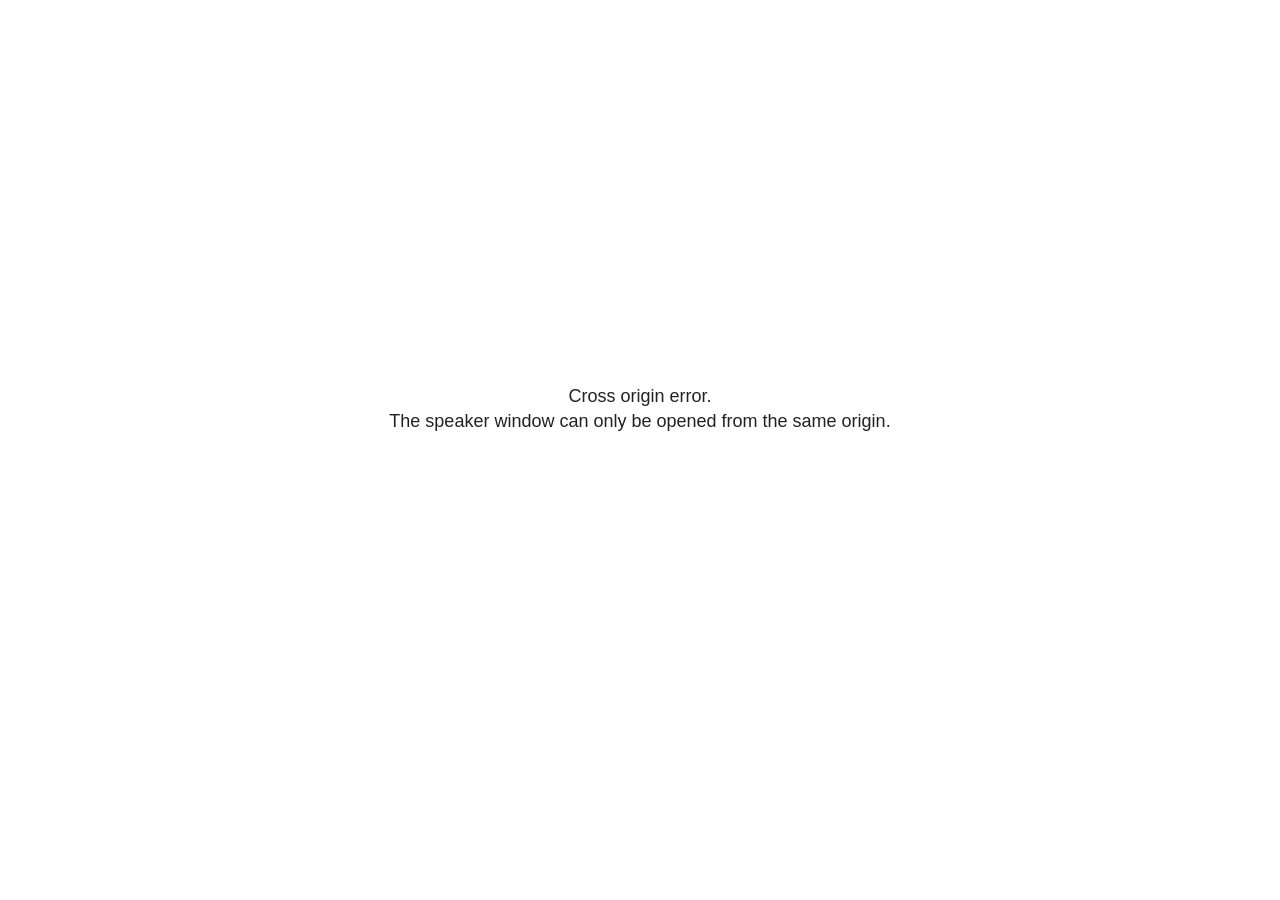
<file: site_libs/revealjs/plugin/notes/speaker-view.html>
<!--
	NOTE: You need to build the notes plugin after making changes to this file.
-->
<html lang="en">
	<head>
		<meta charset="utf-8">

		<title>reveal.js - Speaker View</title>

		<style>
			body {
				font-family: Helvetica;
				font-size: 18px;
			}

			#current-slide,
			#upcoming-slide,
			#speaker-controls {
				padding: 6px;
				box-sizing: border-box;
				-moz-box-sizing: border-box;
			}

			#current-slide iframe,
			#upcoming-slide iframe {
				width: 100%;
				height: 100%;
				border: 1px solid #ddd;
			}

			#current-slide .label,
			#upcoming-slide .label {
				position: absolute;
				top: 10px;
				left: 10px;
				z-index: 2;
			}

			#connection-status {
				position: absolute;
				top: 0;
				left: 0;
				width: 100%;
				height: 100%;
				z-index: 20;
				padding: 30% 20% 20% 20%;
				font-size: 18px;
				color: #222;
				background: #fff;
				text-align: center;
				box-sizing: border-box;
				line-height: 1.4;
			}

			.overlay-element {
				height: 34px;
				line-height: 34px;
				padding: 0 10px;
				text-shadow: none;
				background: rgba( 220, 220, 220, 0.8 );
				color: #222;
				font-size: 14px;
			}

			.overlay-element.interactive:hover {
				background: rgba( 220, 220, 220, 1 );
			}

			#current-slide {
				position: absolute;
				width: 60%;
				height: 100%;
				top: 0;
				left: 0;
				padding-right: 0;
			}

			#upcoming-slide {
				position: absolute;
				width: 40%;
				height: 40%;
				right: 0;
				top: 0;
			}

			/* Speaker controls */
			#speaker-controls {
				position: absolute;
				top: 40%;
				right: 0;
				width: 40%;
				height: 60%;
				overflow: auto;
				font-size: 18px;
			}

				.speaker-controls-time.hidden,
				.speaker-controls-notes.hidden {
					display: none;
				}

				.speaker-controls-time .label,
				.speaker-controls-pace .label,
				.speaker-controls-notes .label {
					text-transform: uppercase;
					font-weight: normal;
					font-size: 0.66em;
					color: #666;
					margin: 0;
				}

				.speaker-controls-time, .speaker-controls-pace {
					border-bottom: 1px solid rgba( 200, 200, 200, 0.5 );
					margin-bottom: 10px;
					padding: 10px 16px;
					padding-bottom: 20px;
					cursor: pointer;
				}

				.speaker-controls-time .reset-button {
					opacity: 0;
					float: right;
					color: #666;
					text-decoration: none;
				}
				.speaker-controls-time:hover .reset-button {
					opacity: 1;
				}

				.speaker-controls-time .timer,
				.speaker-controls-time .clock {
					width: 50%;
				}

				.speaker-controls-time .timer,
				.speaker-controls-time .clock,
				.speaker-controls-time .pacing .hours-value,
				.speaker-controls-time .pacing .minutes-value,
				.speaker-controls-time .pacing .seconds-value {
					font-size: 1.9em;
				}

				.speaker-controls-time .timer {
					float: left;
				}

				.speaker-controls-time .clock {
					float: right;
					text-align: right;
				}

				.speaker-controls-time span.mute {
					opacity: 0.3;
				}

				.speaker-controls-time .pacing-title {
					margin-top: 5px;
				}

				.speaker-controls-time .pacing.ahead {
					color: blue;
				}

				.speaker-controls-time .pacing.on-track {
					color: green;
				}

				.speaker-controls-time .pacing.behind {
					color: red;
				}

				.speaker-controls-notes {
					padding: 10px 16px;
				}

				.speaker-controls-notes .value {
					margin-top: 5px;
					line-height: 1.4;
					font-size: 1.2em;
				}

			/* Layout selector */
			#speaker-layout {
				position: absolute;
				top: 10px;
				right: 10px;
				color: #222;
				z-index: 10;
			}
				#speaker-layout select {
					position: absolute;
					width: 100%;
					height: 100%;
					top: 0;
					left: 0;
					border: 0;
					box-shadow: 0;
					cursor: pointer;
					opacity: 0;

					font-size: 1em;
					background-color: transparent;

					-moz-appearance: none;
					-webkit-appearance: none;
					-webkit-tap-highlight-color: rgba(0, 0, 0, 0);
				}

				#speaker-layout:focus-within {
					outline: 2px solid currentColor;
					outline-offset: 3px;
				}

				#speaker-layout select:focus {
					outline: none;
					box-shadow: none;
				}

			.clear {
				clear: both;
			}

			/* Speaker layout: Wide */
			body[data-speaker-layout="wide"] #current-slide,
			body[data-speaker-layout="wide"] #upcoming-slide {
				width: 50%;
				height: 45%;
				padding: 6px;
			}

			body[data-speaker-layout="wide"] #current-slide {
				top: 0;
				left: 0;
			}

			body[data-speaker-layout="wide"] #upcoming-slide {
				top: 0;
				left: 50%;
			}

			body[data-speaker-layout="wide"] #speaker-controls {
				top: 45%;
				left: 0;
				width: 100%;
				height: 50%;
				font-size: 1.25em;
			}

			/* Speaker layout: Tall */
			body[data-speaker-layout="tall"] #current-slide,
			body[data-speaker-layout="tall"] #upcoming-slide {
				width: 45%;
				height: 50%;
				padding: 6px;
			}

			body[data-speaker-layout="tall"] #current-slide {
				top: 0;
				left: 0;
			}

			body[data-speaker-layout="tall"] #upcoming-slide {
				top: 50%;
				left: 0;
			}

			body[data-speaker-layout="tall"] #speaker-controls {
				padding-top: 40px;
				top: 0;
				left: 45%;
				width: 55%;
				height: 100%;
				font-size: 1.25em;
			}

			/* Speaker layout: Notes only */
			body[data-speaker-layout="notes-only"] #current-slide,
			body[data-speaker-layout="notes-only"] #upcoming-slide {
				display: none;
			}

			body[data-speaker-layout="notes-only"] #speaker-controls {
				padding-top: 40px;
				top: 0;
				left: 0;
				width: 100%;
				height: 100%;
				font-size: 1.25em;
			}

			@media screen and (max-width: 1080px) {
				body[data-speaker-layout="default"] #speaker-controls {
					font-size: 16px;
				}
			}

			@media screen and (max-width: 900px) {
				body[data-speaker-layout="default"] #speaker-controls {
					font-size: 14px;
				}
			}

			@media screen and (max-width: 800px) {
				body[data-speaker-layout="default"] #speaker-controls {
					font-size: 12px;
				}
			}

		</style>
	</head>

	<body>

		<div id="connection-status">Loading speaker view...</div>

		<div id="current-slide" role="region" aria-label="Current slide"></div>
		<div id="upcoming-slide" role="region" aria-label="Upcoming slide"><span class="overlay-element label">Upcoming</span></div>
		<div id="speaker-controls">
			<div class="speaker-controls-time" role="region" aria-label="Time">
				<h4 class="label">Time <span class="reset-button">Click to Reset</span></h4>
				<div class="clock">
					<span class="clock-value">0:00 AM</span>
				</div>
				<div class="timer">
					<span class="hours-value">00</span><span class="minutes-value">:00</span><span class="seconds-value">:00</span>
				</div>
				<div class="clear"></div>

				<h4 class="label pacing-title" style="display: none">Pacing – Time to finish current slide</h4>
				<div class="pacing" style="display: none">
					<span class="hours-value">00</span><span class="minutes-value">:00</span><span class="seconds-value">:00</span>
				</div>
			</div>

			<div class="speaker-controls-notes hidden" role="region" aria-label="Speaker notes">
				<h4 class="label">Notes</h4>
				<div class="value"></div>
			</div>
		</div>
		<div id="speaker-layout" class="overlay-element interactive">
			<label for="speaker-layout-dropdown" class="speaker-layout-label">Layout</label><span class="speaker-layout-value" aria-hidden="true"></span>
			<select id="speaker-layout-dropdown" class="speaker-layout-dropdown"></select>
		</div>

		<script>

			(function() {

				var notes,
					notesValue,
					currentState,
					currentSlide,
					upcomingSlide,
					layoutLabel,
					layoutDropdown,
					pendingCalls = {},
					lastRevealApiCallId = 0,
					connected = false

				var connectionStatus = document.querySelector( '#connection-status' );

				var SPEAKER_LAYOUTS = {
					'default': 'Default',
					'wide': 'Wide',
					'tall': 'Tall',
					'notes-only': 'Notes only'
				};

				setupLayout();

				let openerOrigin;

				try {
					openerOrigin = window.opener.location.origin;
				}
				catch ( error ) { console.warn( error ) }

				// In order to prevent XSS, the speaker view will only run if its
				// opener has the same origin as itself
				if( window.location.origin !== openerOrigin ) {
					connectionStatus.innerHTML = 'Cross origin error.<br>The speaker window can only be opened from the same origin.';
					return;
				}

				var connectionTimeout = setTimeout( function() {
					connectionStatus.innerHTML = 'Error connecting to main window.<br>Please try closing and reopening the speaker view.';
				}, 5000 );

				window.addEventListener( 'message', function( event ) {

					// Validate the origin of all messages to avoid parsing messages
					// that aren't meant for us. Ignore when running off file:// so
					// that the speaker view continues to work without a web server.
					if( window.location.origin !== event.origin && window.location.origin !== 'file://' ) {
						return
					}

					clearTimeout( connectionTimeout );
					connectionStatus.style.display = 'none';

					var data = JSON.parse( event.data );

					// The overview mode is only useful to the reveal.js instance
					// where navigation occurs so we don't sync it
					if( data.state ) delete data.state.overview;

					// Messages sent by the notes plugin inside of the main window
					if( data && data.namespace === 'reveal-notes' ) {
						if( data.type === 'connect' ) {
							handleConnectMessage( data );
						}
						else if( data.type === 'state' ) {
							handleStateMessage( data );
						}
						else if( data.type === 'return' ) {
							pendingCalls[data.callId](data.result);
							delete pendingCalls[data.callId];
						}
					}
					// Messages sent by the reveal.js inside of the current slide preview
					else if( data && data.namespace === 'reveal' ) {
						if( /ready/.test( data.eventName ) ) {
							// Send a message back to notify that the handshake is complete
							window.opener.postMessage( JSON.stringify({ namespace: 'reveal-notes', type: 'connected'} ), '*' );
						}
						else if( /slidechanged|fragmentshown|fragmenthidden|paused|resumed/.test( data.eventName ) && currentState !== JSON.stringify( data.state ) ) {

							dispatchStateToMainWindow( data.state );

						}
					}

				} );

				/**
				 * Updates the presentation in the main window to match the state
				 * of the presentation in the notes window.
				 */
				const dispatchStateToMainWindow = debounce(( state ) => {
					window.opener.postMessage( JSON.stringify({ method: 'setState', args: [ state ]} ), '*' );
				}, 500);

				/**
				 * Asynchronously calls the Reveal.js API of the main frame.
				 */
				function callRevealApi( methodName, methodArguments, callback ) {

					var callId = ++lastRevealApiCallId;
					pendingCalls[callId] = callback;
					window.opener.postMessage( JSON.stringify( {
						namespace: 'reveal-notes',
						type: 'call',
						callId: callId,
						methodName: methodName,
						arguments: methodArguments
					} ), '*' );

				}

				/**
				 * Called when the main window is trying to establish a
				 * connection.
				 */
				function handleConnectMessage( data ) {

					if( connected === false ) {
						connected = true;

						setupIframes( data );
						setupKeyboard();
						setupNotes();
						setupTimer();
						setupHeartbeat();
					}

				}

				/**
				 * Called when the main window sends an updated state.
				 */
				function handleStateMessage( data ) {

					// Store the most recently set state to avoid circular loops
					// applying the same state
					currentState = JSON.stringify( data.state );

					// No need for updating the notes in case of fragment changes
					if ( data.notes ) {
						notes.classList.remove( 'hidden' );
						notesValue.style.whiteSpace = data.whitespace;
						if( data.markdown ) {
							notesValue.innerHTML = marked( data.notes );
						}
						else {
							notesValue.innerHTML = data.notes;
						}
					}
					else {
						notes.classList.add( 'hidden' );
					}

					// Update the note slides
					currentSlide.contentWindow.postMessage( JSON.stringify({ method: 'setState', args: [ data.state ] }), '*' );
					upcomingSlide.contentWindow.postMessage( JSON.stringify({ method: 'setState', args: [ data.state ] }), '*' );
					upcomingSlide.contentWindow.postMessage( JSON.stringify({ method: 'next' }), '*' );

				}

				// Limit to max one state update per X ms
				handleStateMessage = debounce( handleStateMessage, 200 );

				/**
				 * Forward keyboard events to the current slide window.
				 * This enables keyboard events to work even if focus
				 * isn't set on the current slide iframe.
				 *
				 * Block F5 default handling, it reloads and disconnects
				 * the speaker notes window.
				 */
				function setupKeyboard() {

					document.addEventListener( 'keydown', function( event ) {
						if( event.keyCode === 116 || ( event.metaKey && event.keyCode === 82 ) ) {
							event.preventDefault();
							return false;
						}
						// Let native controls handle their own keys without advancing slides.
						if( event.target.closest( 'input, select, textarea, button, [contenteditable]' ) ) return;

						currentSlide.contentWindow.postMessage( JSON.stringify({ method: 'triggerKey', args: [ event.keyCode ] }), '*' );
					} );

				}

				/**
				 * Creates the preview iframes.
				 */
				function setupIframes( data ) {

					var params = [
						'receiver',
						'progress=false',
						'history=false',
						'transition=none',
						'autoSlide=0',
						'backgroundTransition=none'
					].join( '&' );

					var urlSeparator = /\?/.test(data.url) ? '&' : '?';
					var hash = '#/' + data.state.indexh + '/' + data.state.indexv;
					var currentURL = data.url + urlSeparator + params + '&scrollActivationWidth=false&postMessageEvents=true' + hash;
					var upcomingURL = data.url + urlSeparator + params + '&scrollActivationWidth=false&controls=false' + hash;

					currentSlide = document.createElement( 'iframe' );
					currentSlide.setAttribute( 'title', 'Current slide preview' );
					currentSlide.setAttribute( 'width', 1280 );
					currentSlide.setAttribute( 'height', 1024 );
					currentSlide.setAttribute( 'src', currentURL );
					document.querySelector( '#current-slide' ).appendChild( currentSlide );

					upcomingSlide = document.createElement( 'iframe' );
					upcomingSlide.setAttribute( 'title', 'Upcoming slide preview' );
					upcomingSlide.setAttribute( 'width', 640 );
					upcomingSlide.setAttribute( 'height', 512 );
					upcomingSlide.setAttribute( 'src', upcomingURL );
					document.querySelector( '#upcoming-slide' ).appendChild( upcomingSlide );

				}

				/**
				 * Setup the notes UI.
				 */
				function setupNotes() {

					notes = document.querySelector( '.speaker-controls-notes' );
					notesValue = document.querySelector( '.speaker-controls-notes .value' );

				}

				/**
				 * We send out a heartbeat at all times to ensure we can
				 * reconnect with the main presentation window after reloads.
				 */
				function setupHeartbeat() {

					setInterval( () => {
						window.opener.postMessage( JSON.stringify({ namespace: 'reveal-notes', type: 'heartbeat'} ), '*' );
					}, 1000 );

				}

				function getTimings( callback ) {

					callRevealApi( 'getSlidesAttributes', [], function ( slideAttributes ) {
						callRevealApi( 'getConfig', [], function ( config ) {
							var totalTime = config.totalTime;
							var minTimePerSlide = config.minimumTimePerSlide || 0;
							var defaultTiming = config.defaultTiming;
							if ((defaultTiming == null) && (totalTime == null)) {
								callback(null);
								return;
							}
							// Setting totalTime overrides defaultTiming
							if (totalTime) {
								defaultTiming = 0;
							}
							var timings = [];
							for ( var i in slideAttributes ) {
								var slide = slideAttributes[ i ];
								var timing = defaultTiming;
								if( slide.hasOwnProperty( 'data-timing' )) {
									var t = slide[ 'data-timing' ];
									timing = parseInt(t);
									if( isNaN(timing) ) {
										console.warn("Could not parse timing '" + t + "' of slide " + i + "; using default of " + defaultTiming);
										timing = defaultTiming;
									}
								}
								timings.push(timing);
							}
							if ( totalTime ) {
								// After we've allocated time to individual slides, we summarize it and
								// subtract it from the total time
								var remainingTime = totalTime - timings.reduce( function(a, b) { return a + b; }, 0 );
								// The remaining time is divided by the number of slides that have 0 seconds
								// allocated at the moment, giving the average time-per-slide on the remaining slides
								var remainingSlides = (timings.filter( function(x) { return x == 0 }) ).length
								var timePerSlide = Math.round( remainingTime / remainingSlides, 0 )
								// And now we replace every zero-value timing with that average
								timings = timings.map( function(x) { return (x==0 ? timePerSlide : x) } );
							}
							var slidesUnderMinimum = timings.filter( function(x) { return (x < minTimePerSlide) } ).length
							if ( slidesUnderMinimum ) {
								message = "The pacing time for " + slidesUnderMinimum + " slide(s) is under the configured minimum of " + minTimePerSlide + " seconds. Check the data-timing attribute on individual slides, or consider increasing the totalTime or minimumTimePerSlide configuration options (or removing some slides).";
								alert(message);
							}
							callback( timings );
						} );
					} );

				}

				/**
				 * Return the number of seconds allocated for presenting
				 * all slides up to and including this one.
				 */
				function getTimeAllocated( timings, callback ) {

					callRevealApi( 'getSlidePastCount', [], function ( currentSlide ) {
						var allocated = 0;
						for (var i in timings.slice(0, currentSlide + 1)) {
							allocated += timings[i];
						}
						callback( allocated );
					} );

				}

				/**
				 * Create the timer and clock and start updating them
				 * at an interval.
				 */
				function setupTimer() {

					var start = new Date(),
					timeEl = document.querySelector( '.speaker-controls-time' ),
					clockEl = timeEl.querySelector( '.clock-value' ),
					hoursEl = timeEl.querySelector( '.hours-value' ),
					minutesEl = timeEl.querySelector( '.minutes-value' ),
					secondsEl = timeEl.querySelector( '.seconds-value' ),
					pacingTitleEl = timeEl.querySelector( '.pacing-title' ),
					pacingEl = timeEl.querySelector( '.pacing' ),
					pacingHoursEl = pacingEl.querySelector( '.hours-value' ),
					pacingMinutesEl = pacingEl.querySelector( '.minutes-value' ),
					pacingSecondsEl = pacingEl.querySelector( '.seconds-value' );

					var timings = null;
					getTimings( function ( _timings ) {

						timings = _timings;
						if (_timings !== null) {
							pacingTitleEl.style.removeProperty('display');
							pacingEl.style.removeProperty('display');
						}

						// Update once directly
						_updateTimer();

						// Then update every second
						setInterval( _updateTimer, 1000 );

					} );


					function _resetTimer() {

						if (timings == null) {
							start = new Date();
							_updateTimer();
						}
						else {
							// Reset timer to beginning of current slide
							getTimeAllocated( timings, function ( slideEndTimingSeconds ) {
								var slideEndTiming = slideEndTimingSeconds * 1000;
								callRevealApi( 'getSlidePastCount', [], function ( currentSlide ) {
									var currentSlideTiming = timings[currentSlide] * 1000;
									var previousSlidesTiming = slideEndTiming - currentSlideTiming;
									var now = new Date();
									start = new Date(now.getTime() - previousSlidesTiming);
									_updateTimer();
								} );
							} );
						}

					}

					timeEl.addEventListener( 'click', function() {
						_resetTimer();
						return false;
					} );

					function _displayTime( hrEl, minEl, secEl, time) {

						var sign = Math.sign(time) == -1 ? "-" : "";
						time = Math.abs(Math.round(time / 1000));
						var seconds = time % 60;
						var minutes = Math.floor( time / 60 ) % 60 ;
						var hours = Math.floor( time / ( 60 * 60 )) ;
						hrEl.innerHTML = sign + zeroPadInteger( hours );
						if (hours == 0) {
							hrEl.classList.add( 'mute' );
						}
						else {
							hrEl.classList.remove( 'mute' );
						}
						minEl.innerHTML = ':' + zeroPadInteger( minutes );
						if (hours == 0 && minutes == 0) {
							minEl.classList.add( 'mute' );
						}
						else {
							minEl.classList.remove( 'mute' );
						}
						secEl.innerHTML = ':' + zeroPadInteger( seconds );
					}

					function _updateTimer() {

						var diff, hours, minutes, seconds,
						now = new Date();

						diff = now.getTime() - start.getTime();

						clockEl.innerHTML = now.toLocaleTimeString( 'en-US', { hour12: true, hour: '2-digit', minute:'2-digit' } );
						_displayTime( hoursEl, minutesEl, secondsEl, diff );
						if (timings !== null) {
							_updatePacing(diff);
						}

					}

					function _updatePacing(diff) {

						getTimeAllocated( timings, function ( slideEndTimingSeconds ) {
							var slideEndTiming = slideEndTimingSeconds * 1000;

							callRevealApi( 'getSlidePastCount', [], function ( currentSlide ) {
								var currentSlideTiming = timings[currentSlide] * 1000;
								var timeLeftCurrentSlide = slideEndTiming - diff;
								if (timeLeftCurrentSlide < 0) {
									pacingEl.className = 'pacing behind';
								}
								else if (timeLeftCurrentSlide < currentSlideTiming) {
									pacingEl.className = 'pacing on-track';
								}
								else {
									pacingEl.className = 'pacing ahead';
								}
								_displayTime( pacingHoursEl, pacingMinutesEl, pacingSecondsEl, timeLeftCurrentSlide );
							} );
						} );
					}

				}

				/**
				 * Sets up the speaker view layout and layout selector.
				 */
				function setupLayout() {

					layoutDropdown = document.querySelector( '.speaker-layout-dropdown' );
					layoutLabel = document.querySelector( '.speaker-layout-value' );

					// Render the list of available layouts
					for( var id in SPEAKER_LAYOUTS ) {
						var option = document.createElement( 'option' );
						option.setAttribute( 'value', id );
						option.textContent = SPEAKER_LAYOUTS[ id ];
						layoutDropdown.appendChild( option );
					}

					// Monitor the dropdown for changes
					layoutDropdown.addEventListener( 'change', function( event ) {

						setLayout( layoutDropdown.value );

					}, false );

					// Restore any currently persisted layout
					setLayout( getLayout() );

				}

				/**
				 * Sets a new speaker view layout. The layout is persisted
				 * in local storage.
				 */
				function setLayout( value ) {

					var title = SPEAKER_LAYOUTS[ value ];

					layoutLabel.textContent = title ? ( ': ' + title ) : '';
					layoutDropdown.value = value;

					document.body.setAttribute( 'data-speaker-layout', value );

					// Persist locally
					if( supportsLocalStorage() ) {
						window.localStorage.setItem( 'reveal-speaker-layout', value );
					}

				}

				/**
				 * Returns the ID of the most recently set speaker layout
				 * or our default layout if none has been set.
				 */
				function getLayout() {

					if( supportsLocalStorage() ) {
						var layout = window.localStorage.getItem( 'reveal-speaker-layout' );
						if( layout ) {
							return layout;
						}
					}

					// Default to the first record in the layouts hash
					for( var id in SPEAKER_LAYOUTS ) {
						return id;
					}

				}

				function supportsLocalStorage() {

					try {
						localStorage.setItem('test', 'test');
						localStorage.removeItem('test');
						return true;
					}
					catch( e ) {
						return false;
					}

				}

				function zeroPadInteger( num ) {

					var str = '00' + parseInt( num );
					return str.substring( str.length - 2 );

				}

				/**
				 * Limits the frequency at which a function can be called.
				 */
				function debounce( fn, ms ) {

					var lastTime = 0,
						timeout;

					return function() {

						var args = arguments;
						var context = this;

						clearTimeout( timeout );

						var timeSinceLastCall = Date.now() - lastTime;
						if( timeSinceLastCall > ms ) {
							fn.apply( context, args );
							lastTime = Date.now();
						}
						else {
							timeout = setTimeout( function() {
								fn.apply( context, args );
								lastTime = Date.now();
							}, ms - timeSinceLastCall );
						}

					}

				}

			})();

		</script>
	</body>
</html>
</file>
<file: site_libs/quarto-html/tippy.css>
.tippy-box[data-animation=fade][data-state=hidden]{opacity:0}[data-tippy-root]{max-width:calc(100vw - 10px)}.tippy-box{position:relative;background-color:#333;color:#fff;border-radius:4px;font-size:14px;line-height:1.4;white-space:normal;outline:0;transition-property:transform,visibility,opacity}.tippy-box[data-placement^=top]>.tippy-arrow{bottom:0}.tippy-box[data-placement^=top]>.tippy-arrow:before{bottom:-7px;left:0;border-width:8px 8px 0;border-top-color:initial;transform-origin:center top}.tippy-box[data-placement^=bottom]>.tippy-arrow{top:0}.tippy-box[data-placement^=bottom]>.tippy-arrow:before{top:-7px;left:0;border-width:0 8px 8px;border-bottom-color:initial;transform-origin:center bottom}.tippy-box[data-placement^=left]>.tippy-arrow{right:0}.tippy-box[data-placement^=left]>.tippy-arrow:before{border-width:8px 0 8px 8px;border-left-color:initial;right:-7px;transform-origin:center left}.tippy-box[data-placement^=right]>.tippy-arrow{left:0}.tippy-box[data-placement^=right]>.tippy-arrow:before{left:-7px;border-width:8px 8px 8px 0;border-right-color:initial;transform-origin:center right}.tippy-box[data-inertia][data-state=visible]{transition-timing-function:cubic-bezier(.54,1.5,.38,1.11)}.tippy-arrow{width:16px;height:16px;color:#333}.tippy-arrow:before{content:"";position:absolute;border-color:transparent;border-style:solid}.tippy-content{position:relative;padding:5px 9px;z-index:1}
</file>
<file: site_libs/quarto-html/quarto-syntax-highlighting-57848762e20a3451db10beb870f05df8.css>
/* quarto syntax highlight colors */
:root {
  --quarto-hl-ot-color: #003B4F;
  --quarto-hl-at-color: #657422;
  --quarto-hl-ss-color: #20794D;
  --quarto-hl-an-color: #5E5E5E;
  --quarto-hl-fu-color: #4758AB;
  --quarto-hl-st-color: #20794D;
  --quarto-hl-cf-color: #003B4F;
  --quarto-hl-op-color: #5E5E5E;
  --quarto-hl-er-color: #AD0000;
  --quarto-hl-bn-color: #AD0000;
  --quarto-hl-al-color: #AD0000;
  --quarto-hl-va-color: #111111;
  --quarto-hl-bu-color: inherit;
  --quarto-hl-ex-color: inherit;
  --quarto-hl-pp-color: #AD0000;
  --quarto-hl-in-color: #5E5E5E;
  --quarto-hl-vs-color: #20794D;
  --quarto-hl-wa-color: #5E5E5E;
  --quarto-hl-do-color: #5E5E5E;
  --quarto-hl-im-color: #00769E;
  --quarto-hl-ch-color: #20794D;
  --quarto-hl-dt-color: #AD0000;
  --quarto-hl-fl-color: #AD0000;
  --quarto-hl-co-color: #5E5E5E;
  --quarto-hl-cv-color: #5E5E5E;
  --quarto-hl-cn-color: #8f5902;
  --quarto-hl-sc-color: #5E5E5E;
  --quarto-hl-dv-color: #AD0000;
  --quarto-hl-kw-color: #003B4F;
}

/* other quarto variables */
:root {
  --quarto-font-monospace: "Roboto Mono", "Andale Mono" "Source Code Pro", monospace;
}

/* syntax highlight based on Pandoc's rules */
pre > code.sourceCode > span {
  color: #003B4F;
}

code.sourceCode > span {
  color: #003B4F;
}

div.sourceCode,
div.sourceCode pre.sourceCode {
  color: #003B4F;
}

/* Normal */
code span {
  color: #003B4F;
}

/* Alert */
code span.al {
  color: #AD0000;
  font-style: inherit;
}

/* Annotation */
code span.an {
  color: #5E5E5E;
  font-style: inherit;
}

/* Attribute */
code span.at {
  color: #657422;
  font-style: inherit;
}

/* BaseN */
code span.bn {
  color: #AD0000;
  font-style: inherit;
}

/* BuiltIn */
code span.bu {
  font-style: inherit;
}

/* ControlFlow */
code span.cf {
  color: #003B4F;
  font-weight: bold;
  font-style: inherit;
}

/* Char */
code span.ch {
  color: #20794D;
  font-style: inherit;
}

/* Constant */
code span.cn {
  color: #8f5902;
  font-style: inherit;
}

/* Comment */
code span.co {
  color: #5E5E5E;
  font-style: inherit;
}

/* CommentVar */
code span.cv {
  color: #5E5E5E;
  font-style: italic;
}

/* Documentation */
code span.do {
  color: #5E5E5E;
  font-style: italic;
}

/* DataType */
code span.dt {
  color: #AD0000;
  font-style: inherit;
}

/* DecVal */
code span.dv {
  color: #AD0000;
  font-style: inherit;
}

/* Error */
code span.er {
  color: #AD0000;
  font-style: inherit;
}

/* Extension */
code span.ex {
  font-style: inherit;
}

/* Float */
code span.fl {
  color: #AD0000;
  font-style: inherit;
}

/* Function */
code span.fu {
  color: #4758AB;
  font-style: inherit;
}

/* Import */
code span.im {
  color: #00769E;
  font-style: inherit;
}

/* Information */
code span.in {
  color: #5E5E5E;
  font-style: inherit;
}

/* Keyword */
code span.kw {
  color: #003B4F;
  font-weight: bold;
  font-style: inherit;
}

/* Operator */
code span.op {
  color: #5E5E5E;
  font-style: inherit;
}

/* Other */
code span.ot {
  color: #003B4F;
  font-style: inherit;
}

/* Preprocessor */
code span.pp {
  color: #AD0000;
  font-style: inherit;
}

/* SpecialChar */
code span.sc {
  color: #5E5E5E;
  font-style: inherit;
}

/* SpecialString */
code span.ss {
  color: #20794D;
  font-style: inherit;
}

/* String */
code span.st {
  color: #20794D;
  font-style: inherit;
}

/* Variable */
code span.va {
  color: #111111;
  font-style: inherit;
}

/* VerbatimString */
code span.vs {
  color: #20794D;
  font-style: inherit;
}

/* Warning */
code span.wa {
  color: #5E5E5E;
  font-style: italic;
}

.prevent-inlining {
  content: "</";
}

/*# sourceMappingURL=216904f2413a87f984e9f8de2dadd5ef.css.map */
</file>
<file: site_libs/quarto-html/quarto-syntax-highlighting-dark-0f2d48003d4795890a244ce7500b71cc.css>
/* quarto syntax highlight colors */
:root {
  --quarto-hl-al-color: #f07178;
  --quarto-hl-an-color: #d4d0ab;
  --quarto-hl-at-color: #00e0e0;
  --quarto-hl-bn-color: #d4d0ab;
  --quarto-hl-bu-color: #abe338;
  --quarto-hl-ch-color: #abe338;
  --quarto-hl-co-color: #f8f8f2;
  --quarto-hl-cv-color: #ffd700;
  --quarto-hl-cn-color: #ffd700;
  --quarto-hl-cf-color: #ffa07a;
  --quarto-hl-dt-color: #ffa07a;
  --quarto-hl-dv-color: #d4d0ab;
  --quarto-hl-do-color: #f8f8f2;
  --quarto-hl-er-color: #f07178;
  --quarto-hl-ex-color: #00e0e0;
  --quarto-hl-fl-color: #d4d0ab;
  --quarto-hl-fu-color: #ffa07a;
  --quarto-hl-im-color: #abe338;
  --quarto-hl-in-color: #d4d0ab;
  --quarto-hl-kw-color: #ffa07a;
  --quarto-hl-op-color: #ffa07a;
  --quarto-hl-ot-color: #00e0e0;
  --quarto-hl-pp-color: #dcc6e0;
  --quarto-hl-re-color: #00e0e0;
  --quarto-hl-sc-color: #abe338;
  --quarto-hl-ss-color: #abe338;
  --quarto-hl-st-color: #abe338;
  --quarto-hl-va-color: #00e0e0;
  --quarto-hl-vs-color: #abe338;
  --quarto-hl-wa-color: #dcc6e0;
}

/* other quarto variables */
:root {
  --quarto-font-monospace: "Roboto Mono", "Andale Mono" "Source Code Pro", monospace;
}

/* syntax highlight based on Pandoc's rules */
pre > code.sourceCode > span {
  color: #f8f8f2;
}

code.sourceCode > span {
  color: #f8f8f2;
}

div.sourceCode,
div.sourceCode pre.sourceCode {
  color: #f8f8f2;
}

/* Normal */
code span {
  color: #f8f8f2;
}

/* Alert */
code span.al {
  color: #f07178;
}

/* Annotation */
code span.an {
  color: #d4d0ab;
}

/* Attribute */
code span.at {
  color: #00e0e0;
}

/* BaseN */
code span.bn {
  color: #d4d0ab;
}

/* BuiltIn */
code span.bu {
  color: #abe338;
}

/* ControlFlow */
code span.cf {
  font-weight: bold;
  color: #ffa07a;
}

/* Char */
code span.ch {
  color: #abe338;
}

/* Constant */
code span.cn {
  color: #ffd700;
}

/* Comment */
code span.co {
  font-style: italic;
  color: #f8f8f2;
}

/* CommentVar */
code span.cv {
  color: #ffd700;
}

/* Documentation */
code span.do {
  color: #f8f8f2;
}

/* DataType */
code span.dt {
  color: #ffa07a;
}

/* DecVal */
code span.dv {
  color: #d4d0ab;
}

/* Error */
code span.er {
  color: #f07178;
  text-decoration: underline;
}

/* Extension */
code span.ex {
  font-weight: bold;
  color: #00e0e0;
}

/* Float */
code span.fl {
  color: #d4d0ab;
}

/* Function */
code span.fu {
  color: #ffa07a;
}

/* Import */
code span.im {
  color: #abe338;
}

/* Information */
code span.in {
  color: #d4d0ab;
}

/* Keyword */
code span.kw {
  font-weight: bold;
  color: #ffa07a;
}

/* Operator */
code span.op {
  color: #ffa07a;
}

/* Other */
code span.ot {
  color: #00e0e0;
}

/* Preprocessor */
code span.pp {
  color: #dcc6e0;
}

/* RegionMarker */
code span.re {
  background-color: #f8f8f2;
  color: #00e0e0;
}

/* SpecialChar */
code span.sc {
  color: #abe338;
}

/* SpecialString */
code span.ss {
  color: #abe338;
}

/* String */
code span.st {
  color: #abe338;
}

/* Variable */
code span.va {
  color: #00e0e0;
}

/* VerbatimString */
code span.vs {
  color: #abe338;
}

/* Warning */
code span.wa {
  color: #dcc6e0;
}

.prevent-inlining {
  content: "</";
}

/*# sourceMappingURL=477ee2ecf0f161085de8afccb4770b6a.css.map */
</file>
<file: site_libs/htmltools-fill-0.5.9/fill.css>
@layer htmltools {
  .html-fill-container {
    display: flex;
    flex-direction: column;
    /* Prevent the container from expanding vertically or horizontally beyond its
    parent's constraints. */
    min-height: 0;
    min-width: 0;
  }
  .html-fill-container > .html-fill-item {
    /* Fill items can grow and shrink freely within
    available vertical space in fillable container */
    flex: 1 1 auto;
    min-height: 0;
    min-width: 0;
  }
  .html-fill-container > :not(.html-fill-item) {
    /* Prevent shrinking or growing of non-fill items */
    flex: 0 0 auto;
  }
}
</file>
<file: site_libs/plotly-htmlwidgets-css-2.25.2/plotly-htmlwidgets.css>
/*
just here so that plotly works
correctly with ioslides.
see https://github.com/ropensci/plotly/issues/463
*/

slide:not(.current) .plotly.html-widget{
  display: none;
}
</file>
<file: site_libs/quarto-html/quarto-syntax-highlighting-a77c901eb3af54320326581ff15a2969.css>
/* quarto syntax highlight colors */
:root {
  --quarto-hl-ot-color: #003B4F;
  --quarto-hl-at-color: #657422;
  --quarto-hl-ss-color: #20794D;
  --quarto-hl-an-color: #5E5E5E;
  --quarto-hl-fu-color: #4758AB;
  --quarto-hl-st-color: #20794D;
  --quarto-hl-cf-color: #003B4F;
  --quarto-hl-op-color: #5E5E5E;
  --quarto-hl-er-color: #AD0000;
  --quarto-hl-bn-color: #AD0000;
  --quarto-hl-al-color: #AD0000;
  --quarto-hl-va-color: #111111;
  --quarto-hl-bu-color: inherit;
  --quarto-hl-ex-color: inherit;
  --quarto-hl-pp-color: #AD0000;
  --quarto-hl-in-color: #5E5E5E;
  --quarto-hl-vs-color: #20794D;
  --quarto-hl-wa-color: #5E5E5E;
  --quarto-hl-do-color: #5E5E5E;
  --quarto-hl-im-color: #00769E;
  --quarto-hl-ch-color: #20794D;
  --quarto-hl-dt-color: #AD0000;
  --quarto-hl-fl-color: #AD0000;
  --quarto-hl-co-color: #5E5E5E;
  --quarto-hl-cv-color: #5E5E5E;
  --quarto-hl-cn-color: #8f5902;
  --quarto-hl-sc-color: #5E5E5E;
  --quarto-hl-dv-color: #AD0000;
  --quarto-hl-kw-color: #003B4F;
}

/* other quarto variables */
:root {
  --quarto-font-monospace: "Roboto Mono", "Andale Mono", "Source Code Pro", monospace;
}

/* syntax highlight based on Pandoc's rules */
pre > code.sourceCode > span {
  color: #003B4F;
}

code.sourceCode > span {
  color: #003B4F;
}

div.sourceCode,
div.sourceCode pre.sourceCode {
  color: #003B4F;
}

/* Normal */
code span {
  color: #003B4F;
}

/* Alert */
code span.al {
  color: #AD0000;
  font-style: inherit;
}

/* Annotation */
code span.an {
  color: #5E5E5E;
  font-style: inherit;
}

/* Attribute */
code span.at {
  color: #657422;
  font-style: inherit;
}

/* BaseN */
code span.bn {
  color: #AD0000;
  font-style: inherit;
}

/* BuiltIn */
code span.bu {
  font-style: inherit;
}

/* ControlFlow */
code span.cf {
  color: #003B4F;
  font-weight: bold;
  font-style: inherit;
}

/* Char */
code span.ch {
  color: #20794D;
  font-style: inherit;
}

/* Constant */
code span.cn {
  color: #8f5902;
  font-style: inherit;
}

/* Comment */
code span.co {
  color: #5E5E5E;
  font-style: inherit;
}

/* CommentVar */
code span.cv {
  color: #5E5E5E;
  font-style: italic;
}

/* Documentation */
code span.do {
  color: #5E5E5E;
  font-style: italic;
}

/* DataType */
code span.dt {
  color: #AD0000;
  font-style: inherit;
}

/* DecVal */
code span.dv {
  color: #AD0000;
  font-style: inherit;
}

/* Error */
code span.er {
  color: #AD0000;
  font-style: inherit;
}

/* Extension */
code span.ex {
  font-style: inherit;
}

/* Float */
code span.fl {
  color: #AD0000;
  font-style: inherit;
}

/* Function */
code span.fu {
  color: #4758AB;
  font-style: inherit;
}

/* Import */
code span.im {
  color: #00769E;
  font-style: inherit;
}

/* Information */
code span.in {
  color: #5E5E5E;
  font-style: inherit;
}

/* Keyword */
code span.kw {
  color: #003B4F;
  font-weight: bold;
  font-style: inherit;
}

/* Operator */
code span.op {
  color: #5E5E5E;
  font-style: inherit;
}

/* Other */
code span.ot {
  color: #003B4F;
  font-style: inherit;
}

/* Preprocessor */
code span.pp {
  color: #AD0000;
  font-style: inherit;
}

/* SpecialChar */
code span.sc {
  color: #5E5E5E;
  font-style: inherit;
}

/* SpecialString */
code span.ss {
  color: #20794D;
  font-style: inherit;
}

/* String */
code span.st {
  color: #20794D;
  font-style: inherit;
}

/* Variable */
code span.va {
  color: #111111;
  font-style: inherit;
}

/* VerbatimString */
code span.vs {
  color: #20794D;
  font-style: inherit;
}

/* Warning */
code span.wa {
  color: #5E5E5E;
  font-style: italic;
}

.prevent-inlining {
  content: "</";
}

/*# sourceMappingURL=75cc3e0967b14f1e2343e955f9382716.css.map */
</file>
<file: site_libs/quarto-contrib/quarto-project/fnl-report/resources/fonts/fonts.css>
/* Roboto and Roboto Mono (Latin + Latin Extended), bundled locally so no
   network access is needed. Source: @fontsource/roboto and @fontsource/roboto-mono 5.3.0.
   License: SIL Open Font License 1.1 (see OFL.txt). */

/* roboto-latin-ext-300-normal */
@font-face {
  font-family: 'Roboto';
  font-style: normal;
  font-display: swap;
  font-weight: 300;
  src: url(files/roboto-latin-ext-300-normal.woff2) format('woff2');
  unicode-range: U+0100-02BA,U+02BD-02C5,U+02C7-02CC,U+02CE-02D7,U+02DD-02FF,U+0304,U+0308,U+0329,U+1D00-1DBF,U+1E00-1E9F,U+1EF2-1EFF,U+2020,U+20A0-20AB,U+20AD-20C0,U+2113,U+2C60-2C7F,U+A720-A7FF;
}

/* roboto-latin-300-normal */
@font-face {
  font-family: 'Roboto';
  font-style: normal;
  font-display: swap;
  font-weight: 300;
  src: url(files/roboto-latin-300-normal.woff2) format('woff2');
  unicode-range: U+0000-00FF,U+0131,U+0152-0153,U+02BB-02BC,U+02C6,U+02DA,U+02DC,U+0304,U+0308,U+0329,U+2000-206F,U+20AC,U+2122,U+2191,U+2193,U+2212,U+2215,U+FEFF,U+FFFD;
}

/* roboto-latin-ext-300-italic */
@font-face {
  font-family: 'Roboto';
  font-style: italic;
  font-display: swap;
  font-weight: 300;
  src: url(files/roboto-latin-ext-300-italic.woff2) format('woff2');
  unicode-range: U+0100-02BA,U+02BD-02C5,U+02C7-02CC,U+02CE-02D7,U+02DD-02FF,U+0304,U+0308,U+0329,U+1D00-1DBF,U+1E00-1E9F,U+1EF2-1EFF,U+2020,U+20A0-20AB,U+20AD-20C0,U+2113,U+2C60-2C7F,U+A720-A7FF;
}

/* roboto-latin-300-italic */
@font-face {
  font-family: 'Roboto';
  font-style: italic;
  font-display: swap;
  font-weight: 300;
  src: url(files/roboto-latin-300-italic.woff2) format('woff2');
  unicode-range: U+0000-00FF,U+0131,U+0152-0153,U+02BB-02BC,U+02C6,U+02DA,U+02DC,U+0304,U+0308,U+0329,U+2000-206F,U+20AC,U+2122,U+2191,U+2193,U+2212,U+2215,U+FEFF,U+FFFD;
}

/* roboto-latin-ext-400-normal */
@font-face {
  font-family: 'Roboto';
  font-style: normal;
  font-display: swap;
  font-weight: 400;
  src: url(files/roboto-latin-ext-400-normal.woff2) format('woff2');
  unicode-range: U+0100-02BA,U+02BD-02C5,U+02C7-02CC,U+02CE-02D7,U+02DD-02FF,U+0304,U+0308,U+0329,U+1D00-1DBF,U+1E00-1E9F,U+1EF2-1EFF,U+2020,U+20A0-20AB,U+20AD-20C0,U+2113,U+2C60-2C7F,U+A720-A7FF;
}

/* roboto-latin-400-normal */
@font-face {
  font-family: 'Roboto';
  font-style: normal;
  font-display: swap;
  font-weight: 400;
  src: url(files/roboto-latin-400-normal.woff2) format('woff2');
  unicode-range: U+0000-00FF,U+0131,U+0152-0153,U+02BB-02BC,U+02C6,U+02DA,U+02DC,U+0304,U+0308,U+0329,U+2000-206F,U+20AC,U+2122,U+2191,U+2193,U+2212,U+2215,U+FEFF,U+FFFD;
}

/* roboto-latin-ext-400-italic */
@font-face {
  font-family: 'Roboto';
  font-style: italic;
  font-display: swap;
  font-weight: 400;
  src: url(files/roboto-latin-ext-400-italic.woff2) format('woff2');
  unicode-range: U+0100-02BA,U+02BD-02C5,U+02C7-02CC,U+02CE-02D7,U+02DD-02FF,U+0304,U+0308,U+0329,U+1D00-1DBF,U+1E00-1E9F,U+1EF2-1EFF,U+2020,U+20A0-20AB,U+20AD-20C0,U+2113,U+2C60-2C7F,U+A720-A7FF;
}

/* roboto-latin-400-italic */
@font-face {
  font-family: 'Roboto';
  font-style: italic;
  font-display: swap;
  font-weight: 400;
  src: url(files/roboto-latin-400-italic.woff2) format('woff2');
  unicode-range: U+0000-00FF,U+0131,U+0152-0153,U+02BB-02BC,U+02C6,U+02DA,U+02DC,U+0304,U+0308,U+0329,U+2000-206F,U+20AC,U+2122,U+2191,U+2193,U+2212,U+2215,U+FEFF,U+FFFD;
}

/* roboto-latin-ext-500-normal */
@font-face {
  font-family: 'Roboto';
  font-style: normal;
  font-display: swap;
  font-weight: 500;
  src: url(files/roboto-latin-ext-500-normal.woff2) format('woff2');
  unicode-range: U+0100-02BA,U+02BD-02C5,U+02C7-02CC,U+02CE-02D7,U+02DD-02FF,U+0304,U+0308,U+0329,U+1D00-1DBF,U+1E00-1E9F,U+1EF2-1EFF,U+2020,U+20A0-20AB,U+20AD-20C0,U+2113,U+2C60-2C7F,U+A720-A7FF;
}

/* roboto-latin-500-normal */
@font-face {
  font-family: 'Roboto';
  font-style: normal;
  font-display: swap;
  font-weight: 500;
  src: url(files/roboto-latin-500-normal.woff2) format('woff2');
  unicode-range: U+0000-00FF,U+0131,U+0152-0153,U+02BB-02BC,U+02C6,U+02DA,U+02DC,U+0304,U+0308,U+0329,U+2000-206F,U+20AC,U+2122,U+2191,U+2193,U+2212,U+2215,U+FEFF,U+FFFD;
}

/* roboto-latin-ext-500-italic */
@font-face {
  font-family: 'Roboto';
  font-style: italic;
  font-display: swap;
  font-weight: 500;
  src: url(files/roboto-latin-ext-500-italic.woff2) format('woff2');
  unicode-range: U+0100-02BA,U+02BD-02C5,U+02C7-02CC,U+02CE-02D7,U+02DD-02FF,U+0304,U+0308,U+0329,U+1D00-1DBF,U+1E00-1E9F,U+1EF2-1EFF,U+2020,U+20A0-20AB,U+20AD-20C0,U+2113,U+2C60-2C7F,U+A720-A7FF;
}

/* roboto-latin-500-italic */
@font-face {
  font-family: 'Roboto';
  font-style: italic;
  font-display: swap;
  font-weight: 500;
  src: url(files/roboto-latin-500-italic.woff2) format('woff2');
  unicode-range: U+0000-00FF,U+0131,U+0152-0153,U+02BB-02BC,U+02C6,U+02DA,U+02DC,U+0304,U+0308,U+0329,U+2000-206F,U+20AC,U+2122,U+2191,U+2193,U+2212,U+2215,U+FEFF,U+FFFD;
}

/* roboto-latin-ext-700-normal */
@font-face {
  font-family: 'Roboto';
  font-style: normal;
  font-display: swap;
  font-weight: 700;
  src: url(files/roboto-latin-ext-700-normal.woff2) format('woff2');
  unicode-range: U+0100-02BA,U+02BD-02C5,U+02C7-02CC,U+02CE-02D7,U+02DD-02FF,U+0304,U+0308,U+0329,U+1D00-1DBF,U+1E00-1E9F,U+1EF2-1EFF,U+2020,U+20A0-20AB,U+20AD-20C0,U+2113,U+2C60-2C7F,U+A720-A7FF;
}

/* roboto-latin-700-normal */
@font-face {
  font-family: 'Roboto';
  font-style: normal;
  font-display: swap;
  font-weight: 700;
  src: url(files/roboto-latin-700-normal.woff2) format('woff2');
  unicode-range: U+0000-00FF,U+0131,U+0152-0153,U+02BB-02BC,U+02C6,U+02DA,U+02DC,U+0304,U+0308,U+0329,U+2000-206F,U+20AC,U+2122,U+2191,U+2193,U+2212,U+2215,U+FEFF,U+FFFD;
}

/* roboto-latin-ext-700-italic */
@font-face {
  font-family: 'Roboto';
  font-style: italic;
  font-display: swap;
  font-weight: 700;
  src: url(files/roboto-latin-ext-700-italic.woff2) format('woff2');
  unicode-range: U+0100-02BA,U+02BD-02C5,U+02C7-02CC,U+02CE-02D7,U+02DD-02FF,U+0304,U+0308,U+0329,U+1D00-1DBF,U+1E00-1E9F,U+1EF2-1EFF,U+2020,U+20A0-20AB,U+20AD-20C0,U+2113,U+2C60-2C7F,U+A720-A7FF;
}

/* roboto-latin-700-italic */
@font-face {
  font-family: 'Roboto';
  font-style: italic;
  font-display: swap;
  font-weight: 700;
  src: url(files/roboto-latin-700-italic.woff2) format('woff2');
  unicode-range: U+0000-00FF,U+0131,U+0152-0153,U+02BB-02BC,U+02C6,U+02DA,U+02DC,U+0304,U+0308,U+0329,U+2000-206F,U+20AC,U+2122,U+2191,U+2193,U+2212,U+2215,U+FEFF,U+FFFD;
}

/* roboto-mono-latin-ext-400-normal */
@font-face {
  font-family: 'Roboto Mono';
  font-style: normal;
  font-display: swap;
  font-weight: 400;
  src: url(files/roboto-mono-latin-ext-400-normal.woff2) format('woff2');
  unicode-range: U+0100-02BA,U+02BD-02C5,U+02C7-02CC,U+02CE-02D7,U+02DD-02FF,U+0304,U+0308,U+0329,U+1D00-1DBF,U+1E00-1E9F,U+1EF2-1EFF,U+2020,U+20A0-20AB,U+20AD-20C0,U+2113,U+2C60-2C7F,U+A720-A7FF;
}

/* roboto-mono-latin-400-normal */
@font-face {
  font-family: 'Roboto Mono';
  font-style: normal;
  font-display: swap;
  font-weight: 400;
  src: url(files/roboto-mono-latin-400-normal.woff2) format('woff2');
  unicode-range: U+0000-00FF,U+0131,U+0152-0153,U+02BB-02BC,U+02C6,U+02DA,U+02DC,U+0304,U+0308,U+0329,U+2000-206F,U+20AC,U+2122,U+2191,U+2193,U+2212,U+2215,U+FEFF,U+FFFD;
}

/* roboto-mono-latin-ext-500-normal */
@font-face {
  font-family: 'Roboto Mono';
  font-style: normal;
  font-display: swap;
  font-weight: 500;
  src: url(files/roboto-mono-latin-ext-500-normal.woff2) format('woff2');
  unicode-range: U+0100-02BA,U+02BD-02C5,U+02C7-02CC,U+02CE-02D7,U+02DD-02FF,U+0304,U+0308,U+0329,U+1D00-1DBF,U+1E00-1E9F,U+1EF2-1EFF,U+2020,U+20A0-20AB,U+20AD-20C0,U+2113,U+2C60-2C7F,U+A720-A7FF;
}

/* roboto-mono-latin-500-normal */
@font-face {
  font-family: 'Roboto Mono';
  font-style: normal;
  font-display: swap;
  font-weight: 500;
  src: url(files/roboto-mono-latin-500-normal.woff2) format('woff2');
  unicode-range: U+0000-00FF,U+0131,U+0152-0153,U+02BB-02BC,U+02C6,U+02DA,U+02DC,U+0304,U+0308,U+0329,U+2000-206F,U+20AC,U+2122,U+2191,U+2193,U+2212,U+2215,U+FEFF,U+FFFD;
}
</file>
<file: site_libs/quarto-contrib/quarto-project/fnl-report/resources/css/html_post_styles.css>
/* CCBR report styles. Colors come from --ccbr-* tokens set in ../../fnl-report.scss */

/* Title banner customization with background image */
.quarto-title-banner {
  background: 
    linear-gradient(135deg, color-mix(in srgb, var(--ccbr-teal-dark) 90%, transparent) 0%, color-mix(in srgb, var(--ccbr-teal) 80%, transparent) 50%, color-mix(in srgb, var(--ccbr-teal-light) 70%, transparent) 100%),
    url('../img/banner.jpg') center/cover !important;
  color: var(--ccbr-white) !important;
  border-bottom: 3px solid var(--ccbr-lime) !important;
  padding: 3rem 0 !important;
  position: relative !important;
  min-height: 300px !important;
  display: flex !important;
  align-items: center !important;
  text-align: center !important;
}

.quarto-title-banner::before {
  content: "";
  position: absolute;
  top: 0;
  left: 0;
  right: 0;
  bottom: 0;
  background: color-mix(in srgb, var(--ccbr-almost-black) 20%, transparent);
  pointer-events: none;
}

.quarto-title-banner .quarto-title {
  position: relative;
  z-index: 2;
  text-shadow: 2px 2px 4px rgba(0, 0, 0, 0.5);
  width: 100%;
  text-align: center;
}

.quarto-title-banner .quarto-title h1.title {
  color: var(--ccbr-white) !important;
  font-weight: 600 !important;
  margin-bottom: 0.5rem !important;
  font-size: 2.5rem !important;
  text-align: center !important;
}

.quarto-title-banner .quarto-title .subtitle {
  color: var(--ccbr-lime-light) !important;
  font-size: 1.3rem !important;
  font-weight: 400 !important;
  margin-bottom: 1rem !important;
  text-align: center !important;
}

.quarto-title-banner .quarto-title-meta {
  color: rgba(255, 255, 255, 0.9) !important;
  background: color-mix(in srgb, var(--ccbr-teal-dark) 30%, transparent) !important;
  padding: 1rem !important;
  border-radius: 8px !important;
  backdrop-filter: blur(5px) !important;
  text-align: center !important;
  margin: 0 auto !important;
  max-width: 600px !important;
}

.quarto-title-banner .quarto-title-meta a {
  color: var(--ccbr-lime-light) !important;
}

.quarto-title-banner .quarto-title-meta a:hover {
  color: var(--ccbr-lime) !important;
}


/* Body font */
body {
  font-family: "Roboto", Helvetica, "Source Sans Pro", sans-serif;
  line-height: 1.6;
}

/* Code font */
code, pre {
  font-family: "Roboto Mono", "Andale Mono", "Source Code Pro", monospace;
  color: var(--ccbr-lime-dark);
}

/* Header styling with teal theme */
h1 {
  color: var(--ccbr-teal-dark);
  border-bottom: 3px solid var(--ccbr-teal-light);
  padding-bottom: 0.5em;
  font-weight: 500;
}

h2 {
  background: linear-gradient(135deg, var(--ccbr-teal-light) 0%, var(--ccbr-teal) 100%);
  color: var(--ccbr-white);
  padding: 0.75em 1em;
  border-radius: 6px;
  margin-top: 2em;
  margin-bottom: 1em;
  font-weight: 500;
  box-shadow: 0 2px 4px color-mix(in srgb, var(--ccbr-teal) 20%, transparent);
}

h3 {
  background-color: var(--ccbr-lime-light);
  color: var(--ccbr-teal-dark);
  padding: 0.5em 0.75em;
  border-radius: 4px;
  margin-top: 1.5em;
  margin-bottom: 0.8em;
  font-weight: 500;
  border-left: 4px solid var(--ccbr-lime);
}

h4 {
  color: var(--ccbr-teal-dark);
  border-left: 3px solid var(--ccbr-orange);
  padding-left: 0.75em;
  margin-top: 1.2em;
  margin-bottom: 0.6em;
  font-weight: 500;
}

h5, h6 {
  color: var(--ccbr-teal);
  font-weight: 500;
}

/* Links */
a {
  color: var(--ccbr-teal);
  text-decoration: none;
  transition: color 0.3s ease;
}

a:hover {
  color: var(--ccbr-teal-dark);
  text-decoration: underline;
}

/* Tables */
table {
  border-collapse: collapse;
  width: 100%;
  margin: 1em 0;
}

th {
  background-color: color-mix(in srgb, var(--ccbr-lime) 12%, transparent);
  color: var(--ccbr-teal-dark);
  padding: 0.75em;
  text-align: left;
  font-weight: 500;
}

td {
  padding: 0.5em 0.75em;
  border-bottom: 1px solid #e0e0e0;
}

tr:nth-child(even) {
  background-color: #f8f9fa;
}

/* Callouts */
.callout-note {
  border-left: 4px solid var(--ccbr-teal-light);
  background-color: color-mix(in srgb, var(--ccbr-teal-light) 10%, transparent);
}

.callout-tip {
  border-left: 4px solid var(--ccbr-lime-dark);
  background-color: color-mix(in srgb, var(--ccbr-lime) 10%, transparent);
}

.callout-warning {
  border-left: 4px solid var(--ccbr-orange);
  background-color: color-mix(in srgb, var(--ccbr-orange) 10%, transparent);
}

/* Last modified badge */
.last-modified {
  background: linear-gradient(135deg, var(--ccbr-teal) 0%, var(--ccbr-teal-dark) 100%);
  color: var(--ccbr-white);
  padding: 6px 12px;
  border-radius: 20px;
  font-size: 0.85em;
  display: inline-block;
  margin: 10px 0;
  font-weight: 400;
  box-shadow: 0 2px 4px color-mix(in srgb, var(--ccbr-teal) 30%, transparent);
}

/* Links */
a {
  color: var(--ccbr-teal);
  text-decoration: none;
  transition: color 0.3s ease;
}

a:hover {
  color: var(--ccbr-teal-dark);
  text-decoration: underline;
}
/* Shared callout typography - body */
.callout-note .callout-body-container.callout-body p,
.callout-tip .callout-body-container.callout-body p,
.callout-warning .callout-body-container.callout-body p,
.callout-caution .callout-body-container.callout-body p,
.callout-important .callout-body-container.callout-body p {
  font-size: 1.1rem !important;
  font-weight: 400 !important;
}

.callout-note .callout-header,
.callout-tip .callout-header,
.callout-warning .callout-header,
.callout-caution .callout-header,
.callout-important .callout-header {
  font-size: 1.3rem !important;
  font-weight: 700 !important;
}

/* Note - Blue */
.callout-note {
  border-left: 4px solid #7aaad7 !important;
  background-color: rgba(154, 183, 210, 0.1) !important;
}

/* Tip - Green */
.callout-tip {
  border-left: 4px solid #5aab5a !important;
  background-color: rgba(123, 168, 123, 0.1) !important;
}

/* Warning - Yellow */
.callout-warning {
  border-left: 4px solid #d4a017 !important;
  background-color: rgba(250, 232, 173, 0.1) !important;
}

/* Caution - Orange */
.callout-caution {
  border-left: 4px solid #e07b39 !important;
  background-color: rgba(205, 171, 149, 0.1) !important;
}

/* Important - Red */
.callout-important {
  border-left: 4px solid #d95f5f !important;
  background-color: rgba(211, 146, 146, 0.1) !important;
}

/* CCBR Footer styling - Light theme (footer only) */
.ccbr-footer {
  background: linear-gradient(135deg, #f8f9fa 0%, #ffffff 100%);
  color: var(--ccbr-teal-dark);
  text-align: center;
  padding: 30px 20px;
  margin-top: 50px;
  border-top: 2px solid var(--ccbr-lime);
  border-radius: 8px 8px 0 0;
  font-size: 0.9em;
  font-weight: 400;
  letter-spacing: 0.5px;
  box-shadow: 0 -2px 10px color-mix(in srgb, var(--ccbr-teal) 10%, transparent);
  position: relative;
  display: flex;
  flex-direction: column;
  align-items: center;
  gap: 15px;
}

.ccbr-footer::before {
  content: "";
  position: absolute;
  top: 0;
  left: 0;
  right: 0;
  height: 1px;
  background: linear-gradient(90deg, transparent 0%, var(--ccbr-lime) 50%, transparent 100%);
}

.ccbr-footer p {
  margin: 0;
  line-height: 1.6;
}

.ccbr-footer a:not([class*="btn-"]) {
  color: var(--ccbr-teal);
  text-decoration: none;
  font-weight: 500;
  transition: all 0.3s ease;
  padding: 2px 6px;
  border-radius: 3px;
  position: relative;
}

.ccbr-footer a:not([class*="btn-"]):hover {
  color: var(--ccbr-teal-dark);
  background-color: color-mix(in srgb, var(--ccbr-lime) 10%, transparent);
  text-decoration: none;
  transform: translateY(-1px);
}

.ccbr-footer .separator {
  margin: 0 10px;
  color: var(--ccbr-lime-dark);
  opacity: 0.8;
  font-weight: 500;
}

/* Button group in footer */
.ccbr-footer .btn-group {
  justify-content: center;
  margin: 5px 0 0 0;
  gap: 8px;
}

/* Buttons in footer - slightly smaller and more subtle */
.ccbr-footer [class*="btn-"] {
  margin: 4px;
  box-shadow: 0 2px 6px rgba(0, 0, 0, 0.08);
}

.ccbr-footer [class*="btn-"]:hover {
  box-shadow: 0 4px 12px rgba(0, 0, 0, 0.12);
}

/* Horizontal rule in footer */
.ccbr-footer hr {
  width: 60%;
  margin: 10px auto;
  border: none;
  height: 1px;
  background: linear-gradient(90deg, transparent 0%, var(--ccbr-lime) 50%, transparent 100%);
  opacity: 0.5;
}

/* Modern email badge styles - clean and readable */
.email-badge {
  display: inline-flex;
  align-items: center;
  background: rgba(255, 255, 255, 0.95);
  color: var(--ccbr-teal-dark);
  text-decoration: none;
  padding: 12px 18px;
  border-radius: 12px;
  font-size: 0.9em;
  font-weight: 500;
  transition: all 0.3s ease;
  box-shadow: 0 2px 8px rgba(0, 0, 0, 0.1);
  margin: 6px;
  border: 2px solid color-mix(in srgb, var(--ccbr-teal-light) 30%, transparent);
  backdrop-filter: blur(10px);
}

.email-badge:hover {
  background: rgba(255, 255, 255, 1);
  transform: translateY(-2px);
  box-shadow: 0 6px 20px rgba(0, 0, 0, 0.15);
  color: var(--ccbr-teal-dark);
  text-decoration: none;
  border-color: var(--ccbr-teal-light);
}

.email-badge::before {
  content: "✉️";
  margin-right: 10px;
  font-size: 1.2em;
  filter: drop-shadow(0 1px 2px rgba(0, 0, 0, 0.1));
}

.github-badge {
  display: inline-flex;
  align-items: center;
  background: rgba(255, 255, 255, 0.95);
  color: #24292f;
  text-decoration: none;
  padding: 12px 18px;
  border-radius: 12px;
  font-size: 0.9em;
  font-weight: 500;
  transition: all 0.3s ease;
  box-shadow: 0 2px 8px rgba(0, 0, 0, 0.1);
  margin: 6px;
  border: 2px solid rgba(36, 41, 47, 0.2);
  backdrop-filter: blur(10px);
}

.github-badge:hover {
  background: rgba(255, 255, 255, 1);
  transform: translateY(-2px);
  box-shadow: 0 6px 20px rgba(0, 0, 0, 0.15);
  color: #24292f;
  text-decoration: none;
  border-color: #24292f;
}

.github-badge::before {
  content: "⭐";
  margin-right: 10px;
  font-size: 1.2em;
  filter: drop-shadow(0 1px 2px rgba(0, 0, 0, 0.1));
}

.ccbr-badge {
  display: inline-flex;
  align-items: center;
  background: rgba(255, 255, 255, 0.95);
  color: var(--ccbr-lime-dark);
  text-decoration: none;
  padding: 12px 18px;
  border-radius: 12px;
  font-size: 0.9em;
  font-weight: 600;
  transition: all 0.3s ease;
  box-shadow: 0 2px 8px rgba(0, 0, 0, 0.1);
  margin: 6px;
  border: 2px solid color-mix(in srgb, var(--ccbr-lime) 30%, transparent);
  backdrop-filter: blur(10px);
}

.ccbr-badge:hover {
  background: rgba(255, 255, 255, 1);
  transform: translateY(-2px);
  box-shadow: 0 6px 20px rgba(0, 0, 0, 0.15);
  color: var(--ccbr-lime-dark);
  text-decoration: none;
  border-color: var(--ccbr-lime);
}

.ccbr-badge::before {
  content: "🧬";
  margin-right: 10px;
  font-size: 1.2em;
  filter: drop-shadow(0 1px 2px rgba(0, 0, 0, 0.1));
}

/* Alternative: Subtle colored backgrounds */
.email-badge-alt {
  display: inline-flex;
  align-items: center;
  background: linear-gradient(135deg, color-mix(in srgb, var(--ccbr-teal-light) 10%, transparent) 0%, color-mix(in srgb, var(--ccbr-teal-light) 5%, transparent) 100%);
  color: var(--ccbr-teal-dark);
  text-decoration: none;
  padding: 12px 18px;
  border-radius: 12px;
  font-size: 0.9em;
  font-weight: 500;
  transition: all 0.3s ease;
  box-shadow: 0 2px 8px rgba(0, 0, 0, 0.05);
  margin: 6px;
  border: 1px solid color-mix(in srgb, var(--ccbr-teal-light) 20%, transparent);
}

.email-badge-alt:hover {
  background: linear-gradient(135deg, color-mix(in srgb, var(--ccbr-teal-light) 15%, transparent) 0%, color-mix(in srgb, var(--ccbr-teal-light) 10%, transparent) 100%);
  transform: translateY(-2px);
  box-shadow: 0 6px 20px color-mix(in srgb, var(--ccbr-teal-light) 20%, transparent);
  color: var(--ccbr-teal-dark);
  text-decoration: none;
  border-color: var(--ccbr-teal-light);
}

.github-badge-alt {
  display: inline-flex;
  align-items: center;
  background: linear-gradient(135deg, rgba(36, 41, 47, 0.08) 0%, rgba(36, 41, 47, 0.04) 100%);
  color: #24292f;
  text-decoration: none;
  padding: 12px 18px;
  border-radius: 12px;
  font-size: 0.9em;
  font-weight: 500;
  transition: all 0.3s ease;
  box-shadow: 0 2px 8px rgba(0, 0, 0, 0.05);
  margin: 6px;
  border: 1px solid rgba(36, 41, 47, 0.15);
}

.github-badge-alt:hover {
  background: linear-gradient(135deg, rgba(36, 41, 47, 0.12) 0%, rgba(36, 41, 47, 0.08) 100%);
  transform: translateY(-2px);
  box-shadow: 0 6px 20px rgba(36, 41, 47, 0.15);
  color: #24292f;
  text-decoration: none;
  border-color: #24292f;
}

.ccbr-badge-alt {
  display: inline-flex;
  align-items: center;
  background: linear-gradient(135deg, color-mix(in srgb, var(--ccbr-lime) 10%, transparent) 0%, color-mix(in srgb, var(--ccbr-lime) 5%, transparent) 100%);
  color: var(--ccbr-lime-dark);
  text-decoration: none;
  padding: 12px 18px;
  border-radius: 12px;
  font-size: 0.9em;
  font-weight: 600;
  transition: all 0.3s ease;
  box-shadow: 0 2px 8px rgba(0, 0, 0, 0.05);
  margin: 6px;
  border: 1px solid color-mix(in srgb, var(--ccbr-lime) 20%, transparent);
}

.ccbr-badge-alt:hover {
  background: linear-gradient(135deg, color-mix(in srgb, var(--ccbr-lime) 15%, transparent) 0%, color-mix(in srgb, var(--ccbr-lime) 10%, transparent) 100%);
  transform: translateY(-2px);
  box-shadow: 0 6px 20px color-mix(in srgb, var(--ccbr-lime) 20%, transparent);
  color: var(--ccbr-lime-dark);
  text-decoration: none;
  border-color: var(--ccbr-lime);
}

/* Bright button styles for links */
.btn-primary {
  display: inline-flex;
  align-items: center;
  background: linear-gradient(135deg, var(--ccbr-lime) 0%, var(--ccbr-lime-light) 100%);
  color: var(--ccbr-teal-dark);
  text-decoration: none;
  padding: 12px 24px;
  border-radius: 8px;
  font-size: 1em;
  font-weight: 600;
  transition: all 0.3s ease;
  box-shadow: 0 4px 15px color-mix(in srgb, var(--ccbr-lime) 30%, transparent);
  margin: 8px 4px;
  border: none;
  cursor: pointer;
  text-transform: uppercase;
  letter-spacing: 0.5px;
}

.btn-primary:hover {
  background: linear-gradient(135deg, var(--ccbr-lime-light) 0%, #d4f2a7 100%);
  transform: translateY(-3px);
  box-shadow: 0 8px 25px color-mix(in srgb, var(--ccbr-lime) 40%, transparent);
  color: var(--ccbr-teal-dark);
  text-decoration: none;
}

.btn-secondary {
  display: inline-flex;
  align-items: center;
  background: linear-gradient(135deg, var(--ccbr-teal) 0%, var(--ccbr-teal-light) 100%);
  color: white;
  text-decoration: none;
  padding: 12px 24px;
  border-radius: 8px;
  font-size: 1em;
  font-weight: 600;
  transition: all 0.3s ease;
  box-shadow: 0 4px 15px color-mix(in srgb, var(--ccbr-teal-light) 30%, transparent);
  margin: 8px 4px;
  border: none;
  cursor: pointer;
  text-transform: uppercase;
  letter-spacing: 0.5px;
}

.btn-secondary:hover {
  background: linear-gradient(135deg, var(--ccbr-teal-light) 0%, #6bb8d6 100%);
  transform: translateY(-3px);
  box-shadow: 0 8px 25px color-mix(in srgb, var(--ccbr-teal-light) 40%, transparent);
  color: white;
  text-decoration: none;
}

.btn-accent {
  display: inline-flex;
  align-items: center;
  background: linear-gradient(135deg, var(--ccbr-orange) 0%, #f4c965 100%);
  color: var(--ccbr-teal-dark);
  text-decoration: none;
  padding: 12px 24px;
  border-radius: 8px;
  font-size: 1em;
  font-weight: 600;
  transition: all 0.3s ease;
  box-shadow: 0 4px 15px color-mix(in srgb, var(--ccbr-orange) 30%, transparent);
  margin: 8px 4px;
  border: none;
  cursor: pointer;
  text-transform: uppercase;
  letter-spacing: 0.5px;
}

.btn-accent:hover {
  background: linear-gradient(135deg, #f4c965 0%, #f7d685 100%);
  transform: translateY(-3px);
  box-shadow: 0 8px 25px color-mix(in srgb, var(--ccbr-orange) 40%, transparent);
  color: var(--ccbr-teal-dark);
  text-decoration: none;
}

/* Outline button styles - lighter options */
.btn-outline-primary {
  display: inline-flex;
  align-items: center;
  background: transparent;
  color: var(--ccbr-teal-light);
  text-decoration: none;
  padding: 12px 24px;
  border-radius: 8px;
  font-size: 1em;
  font-weight: 600;
  transition: all 0.3s ease;
  box-shadow: 0 2px 8px rgba(0, 0, 0, 0.1);
  margin: 8px 4px;
  border: 2px solid var(--ccbr-teal-light);
  cursor: pointer;
  text-transform: uppercase;
  letter-spacing: 0.5px;
}

.btn-outline-primary:hover {
  background: var(--ccbr-teal-light);
  color: white;
  transform: translateY(-2px);
  box-shadow: 0 6px 20px color-mix(in srgb, var(--ccbr-teal-light) 30%, transparent);
  text-decoration: none;
}

/* Alternative lighter option 1 */
.btn-outline-light {
  display: inline-flex;
  align-items: center;
  background: transparent;
  color: var(--ccbr-lime-light);
  text-decoration: none;
  padding: 12px 24px;
  border-radius: 8px;
  font-size: 1em;
  font-weight: 600;
  transition: all 0.3s ease;
  box-shadow: 0 2px 8px rgba(0, 0, 0, 0.1);
  margin: 8px 4px;
  border: 2px solid var(--ccbr-lime-light);
  cursor: pointer;
  text-transform: uppercase;
  letter-spacing: 0.5px;
}

.btn-outline-light:hover {
  background: var(--ccbr-lime-light);
  color: var(--ccbr-teal-dark);
  transform: translateY(-2px);
  box-shadow: 0 6px 20px color-mix(in srgb, var(--ccbr-lime-light) 30%, transparent);
  text-decoration: none;
}

/* Alternative lighter option 2 */
.btn-outline-soft {
  display: inline-flex;
  align-items: center;
  background: transparent;
  color: #6bb8d6;
  text-decoration: none;
  padding: 12px 24px;
  border-radius: 8px;
  font-size: 1em;
  font-weight: 600;
  transition: all 0.3s ease;
  box-shadow: 0 2px 8px rgba(0, 0, 0, 0.1);
  margin: 8px 4px;
  border: 2px solid #6bb8d6;
  cursor: pointer;
  text-transform: uppercase;
  letter-spacing: 0.5px;
}

.btn-outline-soft:hover {
  background: #6bb8d6;
  color: white;
  transform: translateY(-2px);
  box-shadow: 0 6px 20px rgba(107, 184, 214, 0.3);
  text-decoration: none;
}

/* Alternative lighter option 3 */
.btn-outline-pastel {
  display: inline-flex;
  align-items: center;
  background: transparent;
  color: #87ceeb;
  text-decoration: none;
  padding: 12px 24px;
  border-radius: 8px;
  font-size: 1em;
  font-weight: 600;
  transition: all 0.3s ease;
  box-shadow: 0 2px 8px rgba(0, 0, 0, 0.1);
  margin: 8px 4px;
  border: 2px solid #87ceeb;
  cursor: pointer;
  text-transform: uppercase;
  letter-spacing: 0.5px;
}

.btn-outline-pastel:hover {
  background: #87ceeb;
  color: white;
  transform: translateY(-2px);
  box-shadow: 0 6px 20px rgba(135, 206, 235, 0.3);
  text-decoration: none;
}

/* Alternative lighter option 4 */
.btn-outline-mint {
  display: inline-flex;
  align-items: center;
  background: transparent;
  color: #20b2aa;
  text-decoration: none;
  padding: 12px 24px;
  border-radius: 8px;
  font-size: 1em;
  font-weight: 600;
  transition: all 0.3s ease;
  box-shadow: 0 2px 8px rgba(0, 0, 0, 0.1);
  margin: 8px 4px;
  border: 2px solid #20b2aa;
  cursor: pointer;
  text-transform: uppercase;
  letter-spacing: 0.5px;
}

.btn-outline-mint:hover {
  background: #20b2aa;
  color: white;
  transform: translateY(-2px);
  box-shadow: 0 6px 20px rgba(32, 178, 170, 0.3);
  text-decoration: none;
}

.btn-outline-secondary {
  display: inline-flex;
  align-items: center;
  background: transparent;
  color: var(--ccbr-teal);
  text-decoration: none;
  padding: 12px 24px;
  border-radius: 8px;
  font-size: 1em;
  font-weight: 600;
  transition: all 0.3s ease;
  box-shadow: 0 2px 8px rgba(0, 0, 0, 0.1);
  margin: 8px 4px;
  border: 2px solid var(--ccbr-teal);
  cursor: pointer;
  text-transform: uppercase;
  letter-spacing: 0.5px;
}

.btn-outline-secondary:hover {
  background: var(--ccbr-teal);
  color: white;
  transform: translateY(-2px);
  box-shadow: 0 6px 20px color-mix(in srgb, var(--ccbr-teal-light) 30%, transparent);
  text-decoration: none;
}

/* Pill button styles */
.btn-pill {
  display: inline-flex;
  align-items: center;
  background: linear-gradient(135deg, var(--ccbr-lime) 0%, var(--ccbr-lime-light) 100%);
  color: var(--ccbr-teal-dark);
  text-decoration: none;
  padding: 10px 20px;
  border-radius: 25px;
  font-size: 0.9em;
  font-weight: 600;
  transition: all 0.3s ease;
  box-shadow: 0 3px 12px color-mix(in srgb, var(--ccbr-lime) 30%, transparent);
  margin: 6px 3px;
  border: none;
  cursor: pointer;
  white-space: nowrap;
}

.btn-pill:hover {
  background: linear-gradient(135deg, var(--ccbr-lime-light) 0%, #d4f2a7 100%);
  transform: translateY(-2px);
  box-shadow: 0 6px 20px color-mix(in srgb, var(--ccbr-lime) 40%, transparent);
  color: var(--ccbr-teal-dark);
  text-decoration: none;
}

/* Icon buttons */
.btn-icon {
  display: inline-flex;
  align-items: center;
  justify-content: center;
  background: linear-gradient(135deg, var(--ccbr-lime) 0%, var(--ccbr-lime-light) 100%);
  color: var(--ccbr-teal-dark);
  text-decoration: none;
  padding: 12px;
  border-radius: 50%;
  font-size: 1.2em;
  font-weight: 600;
  transition: all 0.3s ease;
  box-shadow: 0 4px 15px color-mix(in srgb, var(--ccbr-lime) 30%, transparent);
  margin: 8px 4px;
  border: none;
  cursor: pointer;
  width: 48px;
  height: 48px;
}

.btn-icon:hover {
  background: linear-gradient(135deg, var(--ccbr-lime-light) 0%, #d4f2a7 100%);
  transform: translateY(-3px) scale(1.1);
  box-shadow: 0 8px 25px color-mix(in srgb, var(--ccbr-lime) 40%, transparent);
  color: var(--ccbr-teal-dark);
  text-decoration: none;
}

/* Button group */
.btn-group {
  display: flex;
  align-items: center;
  justify-content: center;
  gap: 12px;
  flex-wrap: wrap;
  margin: 20px 0;
}

/* Horizontal rule styling to match title banner */
hr {
  border: none;
  height: 3px;
  background: linear-gradient(90deg, transparent 0%, var(--ccbr-lime) 20%, var(--ccbr-lime) 80%, transparent 100%);
  margin: 2rem auto;
  max-width: 80%;
  border-radius: 2px;
  box-shadow: 0 2px 4px color-mix(in srgb, var(--ccbr-lime) 30%, transparent);
}

/* Alternative thicker version */
hr.thick {
  height: 4px;
  background: linear-gradient(90deg, transparent 0%, var(--ccbr-lime) 15%, var(--ccbr-lime-dark) 50%, var(--ccbr-lime) 85%, transparent 100%);
  margin: 2.5rem auto;
  max-width: 60%;
  box-shadow: 0 3px 6px color-mix(in srgb, var(--ccbr-lime) 40%, transparent);
}

/* Alternative with teal gradient */
hr.teal {
  height: 3px;
  background: linear-gradient(90deg, transparent 0%, var(--ccbr-teal-light) 20%, var(--ccbr-teal) 50%, var(--ccbr-teal-light) 80%, transparent 100%);
  margin: 2rem auto;
  max-width: 70%;
  box-shadow: 0 2px 4px color-mix(in srgb, var(--ccbr-teal-light) 30%, transparent);
}

/* Thin elegant version */
hr.thin {
  height: 1px;
  background: linear-gradient(90deg, transparent 0%, var(--ccbr-lime) 30%, var(--ccbr-lime) 70%, transparent 100%);
  margin: 1.5rem auto;
  max-width: 90%;
  box-shadow: 0 1px 2px color-mix(in srgb, var(--ccbr-lime) 20%, transparent);
}

/* Dotted style version */
hr.dotted {
  border: none;
  height: 0;
  border-top: 3px dotted var(--ccbr-lime);
  margin: 2rem auto;
  max-width: 60%;
  opacity: 0.8;
}

/* Section divider version */
hr.section {
  height: 2px;
  background: linear-gradient(90deg, var(--ccbr-teal-light) 0%, var(--ccbr-lime) 50%, var(--ccbr-teal-light) 100%);
  margin: 3rem auto;
  max-width: 50%;
  border-radius: 1px;
  box-shadow: 0 2px 8px color-mix(in srgb, var(--ccbr-lime) 20%, transparent);
}

/* Code blocks */
pre {
  background-color: #f8f9fa;
  border: 1px solid #e0e0e0;
  border-left: 4px solid var(--ccbr-teal-light);
  padding: 1em;
  border-radius: 4px;
  overflow-x: auto;
}

/* Blockquotes */
blockquote {
  border-left: 4px solid var(--ccbr-lime);
  background-color: color-mix(in srgb, var(--ccbr-lime) 5%, transparent);
  padding: 1em 1.5em;
  margin: 1em 0;
  font-style: italic;
  color: var(--ccbr-teal-dark);
}

/* Figure captions */
.figure-caption, figcaption {
  color: var(--ccbr-teal);
  font-size: 0.9em;
  font-style: italic;
  text-align: center;
  margin-top: 0.5em;
}
/* =====================================
   CCBR CUSTOM TAB THEMES
   Matches the CCBR color palette perfectly
   ===================================== */


/* =====================================
   THEME 1: CCBR SUBTLE (Professional)
   ===================================== */
.panel-tabset.theme-ccbr-subtle .nav-tabs {
    border-bottom: 2px solid color-mix(in srgb, var(--ccbr-teal-light) 20%, transparent);
    margin-bottom: 1rem;
    background: linear-gradient(135deg, #f8f9fa 0%, color-mix(in srgb, var(--ccbr-teal-light) 5%, transparent) 100%);
    border-radius: 8px 8px 0 0;
    padding: 0.25rem;
    box-shadow: 0 2px 4px rgba(0,0,0,0.05);
}

.panel-tabset.theme-ccbr-subtle .nav-link {
    border: none;
    padding: 0.75rem 1.5rem;
    margin-right: 0.25rem;
    border-radius: 6px 6px 0 0;
    color: var(--ccbr-teal-dark);
    font-weight: 500;
    transition: all 0.3s ease;
    background: transparent;
    font-family: "Roboto", sans-serif;
}

.panel-tabset.theme-ccbr-subtle .nav-link:hover {
    background: color-mix(in srgb, var(--ccbr-teal-light) 10%, transparent);
    color: var(--ccbr-teal);
    transform: translateY(-1px);
}

.panel-tabset.theme-ccbr-subtle .nav-link.active {
    background: linear-gradient(135deg, var(--ccbr-teal-light) 0%, var(--ccbr-teal) 100%) !important;
    color: var(--ccbr-white) !important;
    box-shadow: 0 2px 8px color-mix(in srgb, var(--ccbr-teal-light) 30%, transparent) !important;
    border-bottom: 3px solid var(--ccbr-teal-dark);
}

.panel-tabset.theme-ccbr-subtle .tab-content {
    background: var(--ccbr-white);
    border-radius: 0 0 8px 8px;
    box-shadow: 0 2px 4px rgba(0,0,0,0.05);
    padding: 1.5rem;
    border: 1px solid color-mix(in srgb, var(--ccbr-teal-light) 20%, transparent);
    border-top: none;
}

/* =====================================
   THEME 2: CCBR POPPY (Vibrant & Fun)
   ===================================== */
.panel-tabset.theme-ccbr-poppy .nav-tabs {
    border-bottom: 3px solid var(--ccbr-lime);
    margin-bottom: 1rem;
    background: linear-gradient(135deg, var(--ccbr-lime-light) 0%, var(--ccbr-lime) 50%, var(--ccbr-orange) 100%);
    border-radius: 12px 12px 0 0;
    padding: 0.5rem;
    box-shadow: 0 4px 15px color-mix(in srgb, var(--ccbr-lime) 30%, transparent);
    position: relative;
}

.panel-tabset.theme-ccbr-poppy .nav-tabs::before {
    content: "";
    position: absolute;
    top: 0;
    left: 0;
    right: 0;
    bottom: 0;
    background: linear-gradient(45deg, transparent 30%, rgba(255,255,255,0.2) 50%, transparent 70%);
    border-radius: 12px 12px 0 0;
    pointer-events: none;
}

.panel-tabset.theme-ccbr-poppy .nav-link {
    border: none;
    padding: 1rem 1.75rem;
    margin-right: 0.5rem;
    border-radius: 10px 10px 0 0;
    color: var(--ccbr-teal-dark);
    font-weight: 600;
    transition: all 0.4s cubic-bezier(0.175, 0.885, 0.32, 1.275);
    background: rgba(255, 255, 255, 0.9);
    backdrop-filter: blur(10px);
    font-family: "Roboto", sans-serif;
    text-transform: uppercase;
    letter-spacing: 0.5px;
    font-size: 0.9em;
    position: relative;
    overflow: hidden;
}

.panel-tabset.theme-ccbr-poppy .nav-link::before {
    content: "";
    position: absolute;
    top: 0;
    left: -100%;
    width: 100%;
    height: 100%;
    background: linear-gradient(90deg, transparent, rgba(255,255,255,0.4), transparent);
    transition: left 0.5s;
}

.panel-tabset.theme-ccbr-poppy .nav-link:hover {
    background: linear-gradient(135deg, var(--ccbr-lime-light) 0%, rgba(255,255,255,0.8) 100%);
    color: var(--ccbr-teal-dark);
    transform: translateY(-3px) scale(1.02);
    box-shadow: 0 6px 20px color-mix(in srgb, var(--ccbr-lime) 40%, transparent);
}

.panel-tabset.theme-ccbr-poppy .nav-link:hover::before {
    left: 100%;
}

.panel-tabset.theme-ccbr-poppy .nav-link.active {
    background: linear-gradient(135deg, var(--ccbr-white) 0%, var(--ccbr-lime-light) 100%) !important;
    color: var(--ccbr-teal-dark) !important;
    transform: translateY(-2px) !important;
    box-shadow: 0 8px 25px color-mix(in srgb, var(--ccbr-lime) 50%, transparent);
    border-bottom: 4px solid var(--ccbr-orange);
    font-weight: 700;
}

.panel-tabset.theme-ccbr-poppy .tab-content {
    background: var(--ccbr-white);
    border-radius: 0 0 12px 12px;
    box-shadow: 0 4px 15px color-mix(in srgb, var(--ccbr-lime) 20%, transparent);
    padding: 2rem;
    border: 2px solid var(--ccbr-lime);
    border-top: none;
    position: relative;
}

.panel-tabset.theme-ccbr-poppy .tab-content::before {
    content: "";
    position: absolute;
    top: 0;
    left: 0;
    right: 0;
    height: 4px;
    background: linear-gradient(90deg, var(--ccbr-lime) 0%, var(--ccbr-orange) 50%, var(--ccbr-lime) 100%);
}

/* =====================================
   THEME 3: CCBR SCIENTIFIC (Clean Pro)
   ===================================== */
.panel-tabset.theme-ccbr-scientific .nav-tabs {
    border-bottom: 1px solid color-mix(in srgb, var(--ccbr-teal-light) 30%, transparent);
    margin-bottom: 1rem;
    background: rgba(248, 249, 250, 0.8);
    border-radius: 6px 6px 0 0;
    padding: 0.125rem;
    backdrop-filter: blur(5px);
}

.panel-tabset.theme-ccbr-scientific .nav-link {
    border: none;
    padding: 0.6rem 1.25rem;
    margin-right: 0.125rem;
    border-radius: 4px 4px 0 0;
    color: var(--ccbr-teal);
    font-weight: 500;
    transition: all 0.25s ease;
    background: transparent;
    font-family: "Roboto", sans-serif;
    font-size: 0.9em;
}

.panel-tabset.theme-ccbr-scientific .nav-link:hover {
    background: color-mix(in srgb, var(--ccbr-teal-light) 8%, transparent);
    color: var(--ccbr-teal-dark);
}

.panel-tabset.theme-ccbr-scientific .nav-link.active {
    background: var(--ccbr-white) !important;
    color: var(--ccbr-teal-dark) !important;
    box-shadow: 0 1px 3px rgba(0,0,0,0.1) !important;
    border-bottom: 2px solid var(--ccbr-lime);
    font-weight: 600;
}

.panel-tabset.theme-ccbr-scientific .tab-content {
    background: var(--ccbr-white);
    border-radius: 0 0 6px 6px;
    box-shadow: 0 1px 3px rgba(0,0,0,0.1);
    padding: 1.25rem;
    border: 1px solid color-mix(in srgb, var(--ccbr-teal-light) 30%, transparent);
    border-top: none;
}

/* =====================================
   THEME 4: CCBR GRADIENT (Modern)
   ===================================== */
.panel-tabset.theme-ccbr-gradient .nav-tabs {
    border: none;
    margin-bottom: 1rem;
    background: linear-gradient(135deg, var(--ccbr-teal-light) 0%, var(--ccbr-lime) 100%);
    border-radius: 15px 15px 0 0;
    padding: 0.75rem;
    box-shadow: 0 6px 20px color-mix(in srgb, var(--ccbr-teal-light) 30%, transparent);
}

.panel-tabset.theme-ccbr-gradient .nav-link {
    border: none;
    padding: 0.875rem 1.5rem;
    margin-right: 0.375rem;
    border-radius: 12px 12px 0 0;
    color: rgba(255, 255, 255, 0.8);
    font-weight: 500;
    transition: all 0.3s ease;
    background: rgba(255, 255, 255, 0.1);
    backdrop-filter: blur(10px);
    font-family: "Roboto", sans-serif;
}

.panel-tabset.theme-ccbr-gradient .nav-link:hover {
    background: rgba(255, 255, 255, 0.2);
    color: var(--ccbr-white);
    transform: translateY(-2px);
}

.panel-tabset.theme-ccbr-gradient .nav-link.active {
    background: var(--ccbr-white) !important;
    color: var(--ccbr-teal-dark) !important;
    transform: translateY(-1px) !important;
    box-shadow: 0 4px 15px rgba(255, 255, 255, 0.3);
    font-weight: 600;
}

.panel-tabset.theme-ccbr-gradient .tab-content {
    background: var(--ccbr-white);
    border-radius: 0 0 15px 15px;
    box-shadow: 0 6px 20px color-mix(in srgb, var(--ccbr-teal-light) 20%, transparent);
    padding: 2rem;
    border: 2px solid transparent;
    background-clip: padding-box;
    position: relative;
}

.panel-tabset.theme-ccbr-gradient .tab-content::before {
    content: "";
    position: absolute;
    top: -2px;
    left: -2px;
    right: -2px;
    bottom: -2px;
    background: linear-gradient(135deg, var(--ccbr-teal-light) 0%, var(--ccbr-lime) 100%);
    border-radius: 0 0 17px 17px;
    z-index: -1;
}

/* =====================================
   THEME 5: CCBR NEON (Ultra Poppy!)
   ===================================== */
.panel-tabset.theme-ccbr-neon .nav-tabs {
    border: none;
    margin-bottom: 1.5rem;
    background: var(--ccbr-almost-black);
    border-radius: 20px 20px 0 0;
    padding: 0.75rem;
    box-shadow: 0 0 30px color-mix(in srgb, var(--ccbr-lime) 50%, transparent), 0 4px 15px rgba(0,0,0,0.3);
    position: relative;
    overflow: hidden;
}

.panel-tabset.theme-ccbr-neon .nav-tabs::before {
    content: "";
    position: absolute;
    top: 0;
    left: -100%;
    width: 200%;
    height: 100%;
    background: linear-gradient(90deg, transparent, color-mix(in srgb, var(--ccbr-lime) 30%, transparent), transparent);
    animation: ccbr-neon-sweep 3s ease-in-out infinite;
}

@keyframes ccbr-neon-sweep {
    0% { left: -100%; }
    50% { left: 100%; }
    100% { left: 100%; }
}

.panel-tabset.theme-ccbr-neon .nav-link {
    border: 2px solid transparent;
    padding: 1rem 2rem;
    margin-right: 0.5rem;
    border-radius: 15px 15px 0 0;
    color: var(--ccbr-lime-light);
    font-weight: 600;
    transition: all 0.4s ease;
    background: color-mix(in srgb, var(--ccbr-teal-dark) 80%, transparent);
    font-family: "Roboto", sans-serif;
    text-transform: uppercase;
    letter-spacing: 1px;
    position: relative;
    overflow: hidden;
}

.panel-tabset.theme-ccbr-neon .nav-link::before {
    content: "";
    position: absolute;
    top: 50%;
    left: 50%;
    width: 0;
    height: 0;
    background: radial-gradient(circle, color-mix(in srgb, var(--ccbr-lime) 30%, transparent) 0%, transparent 70%);
    transition: all 0.4s ease;
    transform: translate(-50%, -50%);
    border-radius: 50%;
}

.panel-tabset.theme-ccbr-neon .nav-link:hover {
    color: var(--ccbr-lime);
    border-color: var(--ccbr-lime);
    box-shadow: 0 0 20px color-mix(in srgb, var(--ccbr-lime) 60%, transparent);
    transform: translateY(-3px);
}

.panel-tabset.theme-ccbr-neon .nav-link:hover::before {
    width: 200px;
    height: 200px;
}

.panel-tabset.theme-ccbr-neon .nav-link.active {
    background: linear-gradient(135deg, var(--ccbr-lime) 0%, var(--ccbr-lime-light) 100%) !important;
    color: var(--ccbr-almost-black) !important;
    border-color: var(--ccbr-lime-light) !important;
    box-shadow: 0 0 30px color-mix(in srgb, var(--ccbr-lime) 80%, transparent), 0 4px 15px color-mix(in srgb, var(--ccbr-lime) 40%, transparent);
    font-weight: 700;
    animation: ccbr-neon-pulse 2s ease-in-out infinite;
}

@keyframes ccbr-neon-pulse {
    0%, 100% { box-shadow: 0 0 30px color-mix(in srgb, var(--ccbr-lime) 80%, transparent), 0 4px 15px color-mix(in srgb, var(--ccbr-lime) 40%, transparent); }
    50% { box-shadow: 0 0 40px color-mix(in srgb, var(--ccbr-lime) 100%, transparent), 0 6px 20px color-mix(in srgb, var(--ccbr-lime) 60%, transparent); }
}

.panel-tabset.theme-ccbr-neon .tab-content {
    background: var(--ccbr-almost-black);
    color: var(--ccbr-white);
    border-radius: 0 0 20px 20px;
    box-shadow: 0 0 30px color-mix(in srgb, var(--ccbr-lime) 30%, transparent);
    padding: 2rem;
    border: 2px solid var(--ccbr-lime);
    border-top: none;
    position: relative;
}

.panel-tabset.theme-ccbr-neon .tab-content::before {
    content: "";
    position: absolute;
    top: 0;
    left: 0;
    right: 0;
    height: 2px;
    background: linear-gradient(90deg, var(--ccbr-lime) 0%, var(--ccbr-lime-light) 50%, var(--ccbr-lime) 100%);
    box-shadow: 0 0 10px color-mix(in srgb, var(--ccbr-lime) 80%, transparent);
}

/* =====================================
   USAGE INSTRUCTIONS
   ===================================== 

To use these themes, add the theme class to your tabset:

## Subtle Professional Theme:
::: {.panel-tabset .theme-ccbr-subtle}

## Tab 1
Content here

## Tab 2  
More content

:::

## Poppy Fun Theme:
::: {.panel-tabset .theme-ccbr-poppy}

## Tab 1
Content here

## Tab 2
More content  

:::

## Clean Scientific Theme:
::: {.panel-tabset .theme-ccbr-scientific}

## Tab 1
Content here

## Tab 2
More content

:::

## Modern Gradient Theme:
::: {.panel-tabset .theme-ccbr-gradient}

## Tab 1
Content here

## Tab 2
More content

:::

## Ultra Poppy Neon Theme:
::: {.panel-tabset .theme-ccbr-neon}

## Tab 1
Content here

## Tab 2  
More content

:::

   ===================================== */
</file>
<file: site_libs/quarto-contrib/quarto-project/fnl-report/resources/css/author_affiliation.css>
/* Author and Affiliation Styling - Targets actual Quarto HTML structure */

/* Container for affiliations - initialize counter */
.quarto-title-meta-author .quarto-title-meta-contents:has(p.affiliation) {
  counter-reset: affiliation;
  margin-top: 1em !important;
}

/* Individual affiliation paragraphs */
p.affiliation {
  margin-bottom: 1em !important;
  padding-left: 2.5em !important;
  position: relative;
  line-height: 1.8 !important;
  display: block !important;
}

/* Add numbers before each affiliation */
p.affiliation::before {
  counter-increment: affiliation;
  content: counter(affiliation) ". ";
  position: absolute;
  left: 0;
  font-weight: 600;
  color: #444;
  font-size: 1em;
}

/* Affiliation link styling */
p.affiliation a {
  color: #333 !important;
  text-decoration: none;
  line-height: 1.7 !important;
}

p.affiliation a:hover {
  text-decoration: underline;
  color: #0066cc !important;
}

/* Spacing between Author and Affiliations headings */
.quarto-title-meta-author .quarto-title-meta-heading {
  margin-top: 0 !important;
  margin-bottom: 0.7em !important;
  font-weight: 600 !important;
  font-size: 0.9em !important;
  letter-spacing: 0.5px !important;
  color: #666 !important;
  text-transform: uppercase;
}

/* Ensure both headings align at same height */
.quarto-title-meta-author {
  display: grid !important;
  grid-template-columns: auto 1fr !important;
  column-gap: 3em !important;
  align-items: start !important;
  margin-bottom: 1em !important;
  padding-bottom: 1em !important;
  border-bottom: 1px solid #e0e0e0;
}

/* Author paragraph spacing */
p.author {
  margin-bottom: 0.5em !important;
  margin-top: 0 !important;
  line-height: 1.6 !important;
}

/* Published section spacing - reduce margins */
.quarto-title-meta {
  margin-top: 1em !important;
  margin-bottom: 1em !important;
}

.quarto-title-meta > div {
  margin-bottom: 0.5em !important;
  margin-top: 0.5em !important;
}

.quarto-title-meta-heading {
  margin-bottom: 0.3em !important;
}

.quarto-title-meta-contents {
  margin-top: 0 !important;
}

/* Add some breathing room to the entire title block */
.quarto-title-block {
  margin-bottom: 2em !important;
}
</file>
<file: site_libs/quarto-contrib/quarto-project/fnl-report/resources/css/buttons.css>
/* =====================================
   COMPACT BUTTON SIZES
   ===================================== */

/* Make all buttons smaller by default */
[class*="btn-"] {
  padding: 5px 10px !important;
  font-size: 0.75em !important;
}

[class*="btn-"]::before {
  font-size: 1em !important;
  margin-right: 8px !important;
}

/* =====================================
   SERVICE BUTTON ICONS
   Icons come from Bootstrap Icons, which Quarto bundles with every HTML
   document, so no icon font needs to be shipped with this extension.
   ===================================== */

/* GitHub */
.btn-github::before {
  font-family: "bootstrap-icons";
  content: "\f3ed";
  margin-right: 10px;
  font-size: 1.2em;
}

.btn-outline-github::before {
  font-family: "bootstrap-icons";
  content: "\f3ed";
  margin-right: 10px;
  font-size: 1.2em;
}

/* OneDrive */
.btn-onedrive::before {
  font-family: "bootstrap-icons";
  content: "\f295";
  margin-right: 10px;
  font-size: 1.2em;
}

.btn-outline-onedrive::before {
  font-family: "bootstrap-icons";
  content: "\f295";
  margin-right: 10px;
  font-size: 1.2em;
}

/* Google Drive */
.btn-gdrive::before {
  font-family: "bootstrap-icons";
  content: "\f3f0";
  margin-right: 10px;
  font-size: 1.2em;
}

.btn-outline-gdrive::before {
  font-family: "bootstrap-icons";
  content: "\f3f0";
  margin-right: 10px;
  font-size: 1.2em;
}

/* Dropbox */
.btn-dropbox::before {
  font-family: "bootstrap-icons";
  content: "\f7ed";
  margin-right: 10px;
  font-size: 1.2em;
}

.btn-outline-dropbox::before {
  font-family: "bootstrap-icons";
  content: "\f7ed";
  margin-right: 10px;
  font-size: 1.2em;
}

/* LinkedIn */
.btn-linkedin::before {
  font-family: "bootstrap-icons";
  content: "\f472";
  margin-right: 10px;
  font-size: 1.2em;
}

.btn-outline-linkedin::before {
  font-family: "bootstrap-icons";
  content: "\f472";
  margin-right: 10px;
  font-size: 1.2em;
}

/* Twitter/X */
.btn-twitter::before {
  font-family: "bootstrap-icons";
  content: "\f8db";
  margin-right: 10px;
  font-size: 1.2em;
}

.btn-outline-twitter::before {
  font-family: "bootstrap-icons";
  content: "\f8db";
  margin-right: 10px;
  font-size: 1.2em;
}

/* Slack */
.btn-slack::before {
  font-family: "bootstrap-icons";
  content: "\f565";
  margin-right: 10px;
  font-size: 1.2em;
}

.btn-outline-slack::before {
  font-family: "bootstrap-icons";
  content: "\f565";
  margin-right: 10px;
  font-size: 1.2em;
}

/* Discord */
.btn-discord::before {
  font-family: "bootstrap-icons";
  content: "\f300";
  margin-right: 10px;
  font-size: 1.2em;
}

.btn-outline-discord::before {
  font-family: "bootstrap-icons";
  content: "\f300";
  margin-right: 10px;
  font-size: 1.2em;
}

/* YouTube */
.btn-youtube::before {
  font-family: "bootstrap-icons";
  content: "\f62b";
  margin-right: 10px;
  font-size: 1.2em;
}

.btn-outline-youtube::before {
  font-family: "bootstrap-icons";
  content: "\f62b";
  margin-right: 10px;
  font-size: 1.2em;
}

/* Email */
.btn-email::before {
  font-family: "bootstrap-icons";
  content: "\f32c";
  margin-right: 10px;
  font-size: 1.2em;
}

.btn-outline-email::before {
  font-family: "bootstrap-icons";
  content: "\f32c";
  margin-right: 10px;
  font-size: 1.2em;
}

/* Documentation */
.btn-docs::before {
  font-family: "bootstrap-icons";
  content: "\f194";
  margin-right: 10px;
  font-size: 1.2em;
}

.btn-outline-docs::before {
  font-family: "bootstrap-icons";
  content: "\f194";
  margin-right: 10px;
  font-size: 1.2em;
}

/* Download */
.btn-download::before {
  font-family: "bootstrap-icons";
  content: "\f30a";
  margin-right: 10px;
  font-size: 1.2em;
}

.btn-outline-download::before {
  font-family: "bootstrap-icons";
  content: "\f30a";
  margin-right: 10px;
  font-size: 1.2em;
}

/* Excel */
.btn-excel::before {
  font-family: "bootstrap-icons";
  content: "\f368";
  margin-right: 10px;
  font-size: 1.2em;
}

.btn-outline-excel::before {
  font-family: "bootstrap-icons";
  content: "\f368";
  margin-right: 10px;
  font-size: 1.2em;
}

/* PDF */
.btn-pdf::before {
  font-family: "bootstrap-icons";
  content: "\f63e";
  margin-right: 10px;
  font-size: 1.2em;
}

.btn-outline-pdf::before {
  font-family: "bootstrap-icons";
  content: "\f63e";
  margin-right: 10px;
  font-size: 1.2em;
}

/* Sitemap */
.btn-sitemap::before {
  font-family: "bootstrap-icons";
  content: "\f2ee";
  margin-right: 10px;
  font-size: 1.2em;
}

.btn-outline-sitemap::before {
  font-family: "bootstrap-icons";
  content: "\f2ee";
  margin-right: 10px;
  font-size: 1.2em;
}

/* =====================================
   FILLED BUTTON STYLES
   ===================================== */

/* GitHub Button */
.btn-github {
  display: inline-flex;
  align-items: center;
  background: linear-gradient(135deg, #24292f 0%, #1a1e22 100%);
  color: white;
  text-decoration: none;
  padding: 12px 24px;
  border-radius: 8px;
  font-size: 1em;
  font-weight: 600;
  transition: all 0.3s ease;
  box-shadow: 0 4px 15px rgba(36, 41, 47, 0.3);
  margin: 8px 4px;
  border: none;
  cursor: pointer;
  text-transform: uppercase;
  letter-spacing: 0.5px;
}

.btn-github:hover {
  background: linear-gradient(135deg, #1a1e22 0%, #0d1117 100%);
  transform: translateY(-3px);
  box-shadow: 0 8px 25px rgba(36, 41, 47, 0.4);
  color: white;
  text-decoration: none;
}

/* OneDrive Button */
.btn-onedrive {
  display: inline-flex;
  align-items: center;
  background: linear-gradient(135deg, #0078d4 0%, #005a9e 100%);
  color: white;
  text-decoration: none;
  padding: 12px 24px;
  border-radius: 8px;
  font-size: 1em;
  font-weight: 600;
  transition: all 0.3s ease;
  box-shadow: 0 4px 15px rgba(0, 120, 212, 0.3);
  margin: 8px 4px;
  border: none;
  cursor: pointer;
  text-transform: uppercase;
  letter-spacing: 0.5px;
}

.btn-onedrive:hover {
  background: linear-gradient(135deg, #005a9e 0%, #004578 100%);
  transform: translateY(-3px);
  box-shadow: 0 8px 25px rgba(0, 120, 212, 0.4);
  color: white;
  text-decoration: none;
}

/* Google Drive Button */
.btn-gdrive {
  display: inline-flex;
  align-items: center;
  background: linear-gradient(135deg, #4285f4 0%, #34a853 50%, #fbbc04 100%);
  color: white;
  text-decoration: none;
  padding: 12px 24px;
  border-radius: 8px;
  font-size: 1em;
  font-weight: 600;
  transition: all 0.3s ease;
  box-shadow: 0 4px 15px rgba(66, 133, 244, 0.3);
  margin: 8px 4px;
  border: none;
  cursor: pointer;
  text-transform: uppercase;
  letter-spacing: 0.5px;
}

.btn-gdrive:hover {
  background: linear-gradient(135deg, #3367d6 0%, #2d8e47 50%, #e5a000 100%);
  transform: translateY(-3px);
  box-shadow: 0 8px 25px rgba(66, 133, 244, 0.4);
  color: white;
  text-decoration: none;
}

/* Dropbox Button */
.btn-dropbox {
  display: inline-flex;
  align-items: center;
  background: linear-gradient(135deg, #0061ff 0%, #0050d4 100%);
  color: white;
  text-decoration: none;
  padding: 12px 24px;
  border-radius: 8px;
  font-size: 1em;
  font-weight: 600;
  transition: all 0.3s ease;
  box-shadow: 0 4px 15px rgba(0, 97, 255, 0.3);
  margin: 8px 4px;
  border: none;
  cursor: pointer;
  text-transform: uppercase;
  letter-spacing: 0.5px;
}

.btn-dropbox:hover {
  background: linear-gradient(135deg, #0050d4 0%, #003fa8 100%);
  transform: translateY(-3px);
  box-shadow: 0 8px 25px rgba(0, 97, 255, 0.4);
  color: white;
  text-decoration: none;
}

/* LinkedIn Button */
.btn-linkedin {
  display: inline-flex;
  align-items: center;
  background: linear-gradient(135deg, #0a66c2 0%, #004182 100%);
  color: white;
  text-decoration: none;
  padding: 12px 24px;
  border-radius: 8px;
  font-size: 1em;
  font-weight: 600;
  transition: all 0.3s ease;
  box-shadow: 0 4px 15px rgba(10, 102, 194, 0.3);
  margin: 8px 4px;
  border: none;
  cursor: pointer;
  text-transform: uppercase;
  letter-spacing: 0.5px;
}

.btn-linkedin:hover {
  background: linear-gradient(135deg, #004182 0%, #002952 100%);
  transform: translateY(-3px);
  box-shadow: 0 8px 25px rgba(10, 102, 194, 0.4);
  color: white;
  text-decoration: none;
}

/* Twitter/X Button */
.btn-twitter {
  display: inline-flex;
  align-items: center;
  background: linear-gradient(135deg, #000000 0%, #14171a 100%);
  color: white;
  text-decoration: none;
  padding: 12px 24px;
  border-radius: 8px;
  font-size: 1em;
  font-weight: 600;
  transition: all 0.3s ease;
  box-shadow: 0 4px 15px rgba(0, 0, 0, 0.3);
  margin: 8px 4px;
  border: none;
  cursor: pointer;
  text-transform: uppercase;
  letter-spacing: 0.5px;
}

.btn-twitter:hover {
  background: linear-gradient(135deg, #14171a 0%, #000000 100%);
  transform: translateY(-3px);
  box-shadow: 0 8px 25px rgba(0, 0, 0, 0.5);
  color: white;
  text-decoration: none;
}

/* Slack Button */
.btn-slack {
  display: inline-flex;
  align-items: center;
  background: linear-gradient(135deg, #4a154b 0%, #350d36 100%);
  color: white;
  text-decoration: none;
  padding: 12px 24px;
  border-radius: 8px;
  font-size: 1em;
  font-weight: 600;
  transition: all 0.3s ease;
  box-shadow: 0 4px 15px rgba(74, 21, 75, 0.3);
  margin: 8px 4px;
  border: none;
  cursor: pointer;
  text-transform: uppercase;
  letter-spacing: 0.5px;
}

.btn-slack:hover {
  background: linear-gradient(135deg, #350d36 0%, #1a0620 100%);
  transform: translateY(-3px);
  box-shadow: 0 8px 25px rgba(74, 21, 75, 0.4);
  color: white;
  text-decoration: none;
}

/* Discord Button */
.btn-discord {
  display: inline-flex;
  align-items: center;
  background: linear-gradient(135deg, #5865f2 0%, #4752c4 100%);
  color: white;
  text-decoration: none;
  padding: 12px 24px;
  border-radius: 8px;
  font-size: 1em;
  font-weight: 600;
  transition: all 0.3s ease;
  box-shadow: 0 4px 15px rgba(88, 101, 242, 0.3);
  margin: 8px 4px;
  border: none;
  cursor: pointer;
  text-transform: uppercase;
  letter-spacing: 0.5px;
}

.btn-discord:hover {
  background: linear-gradient(135deg, #4752c4 0%, #3c45a5 100%);
  transform: translateY(-3px);
  box-shadow: 0 8px 25px rgba(88, 101, 242, 0.4);
  color: white;
  text-decoration: none;
}

/* YouTube Button */
.btn-youtube {
  display: inline-flex;
  align-items: center;
  background: linear-gradient(135deg, #ff0000 0%, #cc0000 100%);
  color: white;
  text-decoration: none;
  padding: 12px 24px;
  border-radius: 8px;
  font-size: 1em;
  font-weight: 600;
  transition: all 0.3s ease;
  box-shadow: 0 4px 15px rgba(255, 0, 0, 0.3);
  margin: 8px 4px;
  border: none;
  cursor: pointer;
  text-transform: uppercase;
  letter-spacing: 0.5px;
}

.btn-youtube:hover {
  background: linear-gradient(135deg, #cc0000 0%, #990000 100%);
  transform: translateY(-3px);
  box-shadow: 0 8px 25px rgba(255, 0, 0, 0.4);
  color: white;
  text-decoration: none;
}

/* Email Button */
.btn-email {
  display: inline-flex;
  align-items: center;
  background: linear-gradient(135deg, #6c757d 0%, #545b62 100%);
  color: white;
  text-decoration: none;
  padding: 12px 24px;
  border-radius: 8px;
  font-size: 1em;
  font-weight: 600;
  transition: all 0.3s ease;
  box-shadow: 0 4px 15px rgba(108, 117, 125, 0.3);
  margin: 8px 4px;
  border: none;
  cursor: pointer;
  text-transform: uppercase;
  letter-spacing: 0.5px;
}

.btn-email:hover {
  background: linear-gradient(135deg, #545b62 0%, #3d4349 100%);
  transform: translateY(-3px);
  box-shadow: 0 8px 25px rgba(108, 117, 125, 0.4);
  color: white;
  text-decoration: none;
}

/* Documentation Button */
.btn-docs {
  display: inline-flex;
  align-items: center;
  background: linear-gradient(135deg, #6610f2 0%, #520dc2 100%);
  color: white;
  text-decoration: none;
  padding: 12px 24px;
  border-radius: 8px;
  font-size: 1em;
  font-weight: 600;
  transition: all 0.3s ease;
  box-shadow: 0 4px 15px rgba(102, 16, 242, 0.3);
  margin: 8px 4px;
  border: none;
  cursor: pointer;
  text-transform: uppercase;
  letter-spacing: 0.5px;
}

.btn-docs:hover {
  background: linear-gradient(135deg, #520dc2 0%, #3d0a92 100%);
  transform: translateY(-3px);
  box-shadow: 0 8px 25px rgba(102, 16, 242, 0.4);
  color: white;
  text-decoration: none;
}

/* Download Button */
.btn-download {
  display: inline-flex;
  align-items: center;
  background: linear-gradient(135deg, #28a745 0%, #218838 100%);
  color: white;
  text-decoration: none;
  padding: 12px 24px;
  border-radius: 8px;
  font-size: 1em;
  font-weight: 600;
  transition: all 0.3s ease;
  box-shadow: 0 4px 15px rgba(40, 167, 69, 0.3);
  margin: 8px 4px;
  border: none;
  cursor: pointer;
  text-transform: uppercase;
  letter-spacing: 0.5px;
}

.btn-download:hover {
  background: linear-gradient(135deg, #218838 0%, #1e7e34 100%);
  transform: translateY(-3px);
  box-shadow: 0 8px 25px rgba(40, 167, 69, 0.4);
  color: white;
  text-decoration: none;
}

/* Excel Button */
.btn-excel {
  display: inline-flex;
  align-items: center;
  background: linear-gradient(135deg, #217346 0%, #1b5e20 100%);
  color: white;
  text-decoration: none;
  padding: 12px 24px;
  border-radius: 8px;
  font-size: 1em;
  font-weight: 600;
  transition: all 0.3s ease;
  box-shadow: 0 4px 15px rgba(33, 115, 70, 0.3);
  margin: 8px 4px;
  border: none;
  cursor: pointer;
  text-transform: uppercase;
  letter-spacing: 0.5px;
}

.btn-excel:hover {
  background: linear-gradient(135deg, #1b5e20 0%, #154a19 100%);
  transform: translateY(-3px);
  box-shadow: 0 8px 25px rgba(33, 115, 70, 0.4);
  color: white;
  text-decoration: none;
}

/* PDF Button */
.btn-pdf {
  display: inline-flex;
  align-items: center;
  background: linear-gradient(135deg, #dc3545 0%, #c82333 100%);
  color: white;
  text-decoration: none;
  padding: 12px 24px;
  border-radius: 8px;
  font-size: 1em;
  font-weight: 600;
  transition: all 0.3s ease;
  box-shadow: 0 4px 15px rgba(220, 53, 69, 0.3);
  margin: 8px 4px;
  border: none;
  cursor: pointer;
  text-transform: uppercase;
  letter-spacing: 0.5px;
}

.btn-pdf:hover {
  background: linear-gradient(135deg, #c82333 0%, #bd2130 100%);
  transform: translateY(-3px);
  box-shadow: 0 8px 25px rgba(220, 53, 69, 0.4);
  color: white;
  text-decoration: none;
}

/* Sitemap Button */
.btn-sitemap {
  display: inline-flex;
  align-items: center;
  background: linear-gradient(135deg, #17a2b8 0%, #138496 100%);
  color: white;
  text-decoration: none;
  padding: 12px 24px;
  border-radius: 8px;
  font-size: 1em;
  font-weight: 600;
  transition: all 0.3s ease;
  box-shadow: 0 4px 15px rgba(23, 162, 184, 0.3);
  margin: 8px 4px;
  border: none;
  cursor: pointer;
  text-transform: uppercase;
  letter-spacing: 0.5px;
}

.btn-sitemap:hover {
  background: linear-gradient(135deg, #138496 0%, #0f6674 100%);
  transform: translateY(-3px);
  box-shadow: 0 8px 25px rgba(23, 162, 184, 0.4);
  color: white;
  text-decoration: none;
}

/* =====================================
   OUTLINE BUTTON STYLES
   ===================================== */

/* GitHub Outline */
.btn-outline-github {
  display: inline-flex;
  align-items: center;
  background: transparent;
  color: #24292f;
  text-decoration: none;
  padding: 12px 24px;
  border-radius: 8px;
  font-size: 1em;
  font-weight: 600;
  transition: all 0.3s ease;
  box-shadow: 0 2px 8px rgba(0, 0, 0, 0.1);
  margin: 8px 4px;
  border: 2px solid #24292f;
  cursor: pointer;
  text-transform: uppercase;
  letter-spacing: 0.5px;
}

.btn-outline-github:hover {
  background: #24292f;
  color: white;
  transform: translateY(-2px);
  box-shadow: 0 6px 20px rgba(36, 41, 47, 0.3);
  text-decoration: none;
}

/* OneDrive Outline */
.btn-outline-onedrive {
  display: inline-flex;
  align-items: center;
  background: transparent;
  color: #0078d4;
  text-decoration: none;
  padding: 12px 24px;
  border-radius: 8px;
  font-size: 1em;
  font-weight: 600;
  transition: all 0.3s ease;
  box-shadow: 0 2px 8px rgba(0, 0, 0, 0.1);
  margin: 8px 4px;
  border: 2px solid #0078d4;
  cursor: pointer;
  text-transform: uppercase;
  letter-spacing: 0.5px;
}

.btn-outline-onedrive:hover {
  background: #0078d4;
  color: white;
  transform: translateY(-2px);
  box-shadow: 0 6px 20px rgba(0, 120, 212, 0.3);
  text-decoration: none;
}

/* Google Drive Outline */
.btn-outline-gdrive {
  display: inline-flex;
  align-items: center;
  background: transparent;
  color: #4285f4;
  text-decoration: none;
  padding: 12px 24px;
  border-radius: 8px;
  font-size: 1em;
  font-weight: 600;
  transition: all 0.3s ease;
  box-shadow: 0 2px 8px rgba(0, 0, 0, 0.1);
  margin: 8px 4px;
  border: 2px solid #4285f4;
  cursor: pointer;
  text-transform: uppercase;
  letter-spacing: 0.5px;
}

.btn-outline-gdrive:hover {
  background: linear-gradient(135deg, #4285f4 0%, #34a853 50%, #fbbc04 100%);
  color: white;
  transform: translateY(-2px);
  box-shadow: 0 6px 20px rgba(66, 133, 244, 0.3);
  text-decoration: none;
}

/* Dropbox Outline */
.btn-outline-dropbox {
  display: inline-flex;
  align-items: center;
  background: transparent;
  color: #0061ff;
  text-decoration: none;
  padding: 12px 24px;
  border-radius: 8px;
  font-size: 1em;
  font-weight: 600;
  transition: all 0.3s ease;
  box-shadow: 0 2px 8px rgba(0, 0, 0, 0.1);
  margin: 8px 4px;
  border: 2px solid #0061ff;
  cursor: pointer;
  text-transform: uppercase;
  letter-spacing: 0.5px;
}

.btn-outline-dropbox:hover {
  background: #0061ff;
  color: white;
  transform: translateY(-2px);
  box-shadow: 0 6px 20px rgba(0, 97, 255, 0.3);
  text-decoration: none;
}

/* LinkedIn Outline */
.btn-outline-linkedin {
  display: inline-flex;
  align-items: center;
  background: transparent;
  color: #0a66c2;
  text-decoration: none;
  padding: 12px 24px;
  border-radius: 8px;
  font-size: 1em;
  font-weight: 600;
  transition: all 0.3s ease;
  box-shadow: 0 2px 8px rgba(0, 0, 0, 0.1);
  margin: 8px 4px;
  border: 2px solid #0a66c2;
  cursor: pointer;
  text-transform: uppercase;
  letter-spacing: 0.5px;
}

.btn-outline-linkedin:hover {
  background: #0a66c2;
  color: white;
  transform: translateY(-2px);
  box-shadow: 0 6px 20px rgba(10, 102, 194, 0.3);
  text-decoration: none;
}

/* Twitter/X Outline */
.btn-outline-twitter {
  display: inline-flex;
  align-items: center;
  background: transparent;
  color: #000000;
  text-decoration: none;
  padding: 12px 24px;
  border-radius: 8px;
  font-size: 1em;
  font-weight: 600;
  transition: all 0.3s ease;
  box-shadow: 0 2px 8px rgba(0, 0, 0, 0.1);
  margin: 8px 4px;
  border: 2px solid #000000;
  cursor: pointer;
  text-transform: uppercase;
  letter-spacing: 0.5px;
}

.btn-outline-twitter:hover {
  background: #000000;
  color: white;
  transform: translateY(-2px);
  box-shadow: 0 6px 20px rgba(0, 0, 0, 0.3);
  text-decoration: none;
}

/* Slack Outline */
.btn-outline-slack {
  display: inline-flex;
  align-items: center;
  background: transparent;
  color: #4a154b;
  text-decoration: none;
  padding: 12px 24px;
  border-radius: 8px;
  font-size: 1em;
  font-weight: 600;
  transition: all 0.3s ease;
  box-shadow: 0 2px 8px rgba(0, 0, 0, 0.1);
  margin: 8px 4px;
  border: 2px solid #4a154b;
  cursor: pointer;
  text-transform: uppercase;
  letter-spacing: 0.5px;
}

.btn-outline-slack:hover {
  background: #4a154b;
  color: white;
  transform: translateY(-2px);
  box-shadow: 0 6px 20px rgba(74, 21, 75, 0.3);
  text-decoration: none;
}

/* Discord Outline */
.btn-outline-discord {
  display: inline-flex;
  align-items: center;
  background: transparent;
  color: #5865f2;
  text-decoration: none;
  padding: 12px 24px;
  border-radius: 8px;
  font-size: 1em;
  font-weight: 600;
  transition: all 0.3s ease;
  box-shadow: 0 2px 8px rgba(0, 0, 0, 0.1);
  margin: 8px 4px;
  border: 2px solid #5865f2;
  cursor: pointer;
  text-transform: uppercase;
  letter-spacing: 0.5px;
}

.btn-outline-discord:hover {
  background: #5865f2;
  color: white;
  transform: translateY(-2px);
  box-shadow: 0 6px 20px rgba(88, 101, 242, 0.3);
  text-decoration: none;
}

/* YouTube Outline */
.btn-outline-youtube {
  display: inline-flex;
  align-items: center;
  background: transparent;
  color: #ff0000;
  text-decoration: none;
  padding: 12px 24px;
  border-radius: 8px;
  font-size: 1em;
  font-weight: 600;
  transition: all 0.3s ease;
  box-shadow: 0 2px 8px rgba(0, 0, 0, 0.1);
  margin: 8px 4px;
  border: 2px solid #ff0000;
  cursor: pointer;
  text-transform: uppercase;
  letter-spacing: 0.5px;
}

.btn-outline-youtube:hover {
  background: #ff0000;
  color: white;
  transform: translateY(-2px);
  box-shadow: 0 6px 20px rgba(255, 0, 0, 0.3);
  text-decoration: none;
}

/* Email Outline */
.btn-outline-email {
  display: inline-flex;
  align-items: center;
  background: transparent;
  color: #6c757d;
  text-decoration: none;
  padding: 12px 24px;
  border-radius: 8px;
  font-size: 1em;
  font-weight: 600;
  transition: all 0.3s ease;
  box-shadow: 0 2px 8px rgba(0, 0, 0, 0.1);
  margin: 8px 4px;
  border: 2px solid #6c757d;
  cursor: pointer;
  text-transform: uppercase;
  letter-spacing: 0.5px;
}

.btn-outline-email:hover {
  background: #6c757d;
  color: white;
  transform: translateY(-2px);
  box-shadow: 0 6px 20px rgba(108, 117, 125, 0.3);
  text-decoration: none;
}

/* Documentation Outline */
.btn-outline-docs {
  display: inline-flex;
  align-items: center;
  background: transparent;
  color: #6610f2;
  text-decoration: none;
  padding: 12px 24px;
  border-radius: 8px;
  font-size: 1em;
  font-weight: 600;
  transition: all 0.3s ease;
  box-shadow: 0 2px 8px rgba(0, 0, 0, 0.1);
  margin: 8px 4px;
  border: 2px solid #6610f2;
  cursor: pointer;
  text-transform: uppercase;
  letter-spacing: 0.5px;
}

.btn-outline-docs:hover {
  background: #6610f2;
  color: white;
  transform: translateY(-2px);
  box-shadow: 0 6px 20px rgba(102, 16, 242, 0.3);
  text-decoration: none;
}

/* Download Outline */
.btn-outline-download {
  display: inline-flex;
  align-items: center;
  background: transparent;
  color: #28a745;
  text-decoration: none;
  padding: 12px 24px;
  border-radius: 8px;
  font-size: 1em;
  font-weight: 600;
  transition: all 0.3s ease;
  box-shadow: 0 2px 8px rgba(0, 0, 0, 0.1);
  margin: 8px 4px;
  border: 2px solid #28a745;
  cursor: pointer;
  text-transform: uppercase;
  letter-spacing: 0.5px;
}

.btn-outline-download:hover {
  background: #28a745;
  color: white;
  transform: translateY(-2px);
  box-shadow: 0 6px 20px rgba(40, 167, 69, 0.3);
  text-decoration: none;
}

/* Excel Outline */
.btn-outline-excel {
  display: inline-flex;
  align-items: center;
  background: transparent;
  color: #217346;
  text-decoration: none;
  padding: 12px 24px;
  border-radius: 8px;
  font-size: 1em;
  font-weight: 600;
  transition: all 0.3s ease;
  box-shadow: 0 2px 8px rgba(0, 0, 0, 0.1);
  margin: 8px 4px;
  border: 2px solid #217346;
  cursor: pointer;
  text-transform: uppercase;
  letter-spacing: 0.5px;
}

.btn-outline-excel:hover {
  background: #217346;
  color: white;
  transform: translateY(-2px);
  box-shadow: 0 6px 20px rgba(33, 115, 70, 0.3);
  text-decoration: none;
}

/* PDF Outline */
.btn-outline-pdf {
  display: inline-flex;
  align-items: center;
  background: transparent;
  color: #dc3545;
  text-decoration: none;
  padding: 12px 24px;
  border-radius: 8px;
  font-size: 1em;
  font-weight: 600;
  transition: all 0.3s ease;
  box-shadow: 0 2px 8px rgba(0, 0, 0, 0.1);
  margin: 8px 4px;
  border: 2px solid #dc3545;
  cursor: pointer;
  text-transform: uppercase;
  letter-spacing: 0.5px;
}

.btn-outline-pdf:hover {
  background: #dc3545;
  color: white;
  transform: translateY(-2px);
  box-shadow: 0 6px 20px rgba(220, 53, 69, 0.3);
  text-decoration: none;
}

/* Sitemap Outline */
.btn-outline-sitemap {
  display: inline-flex;
  align-items: center;
  background: transparent;
  color: #17a2b8;
  text-decoration: none;
  padding: 12px 24px;
  border-radius: 8px;
  font-size: 1em;
  font-weight: 600;
  transition: all 0.3s ease;
  box-shadow: 0 2px 8px rgba(0, 0, 0, 0.1);
  margin: 8px 4px;
  border: 2px solid #17a2b8;
  cursor: pointer;
  text-transform: uppercase;
  letter-spacing: 0.5px;
}

.btn-outline-sitemap:hover {
  background: #17a2b8;
  color: white;
  transform: translateY(-2px);
  box-shadow: 0 6px 20px rgba(23, 162, 184, 0.3);
  text-decoration: none;
}
</file>
<file: site_libs/quarto-contrib/quarto-project/fnl-report/resources/css/kbl_tables.css>
/* =====================================
   CCBR KABLEEXTRA TABLE THEMES
   Clean, non-conflicting styles for kbl() tables
   
   Add this CSS AFTER your main theme CSS
   ===================================== */

/* Override base table styles ONLY for themed tables */
table.table-ccbr-classic,
table.table-ccbr-bordered,
table.table-ccbr-minimal,
table.table-ccbr-gradient,
table.table-ccbr-card {
    border-collapse: separate;
    border-spacing: 0;
}

/* =====================================
   THEME 1: CCBR CLASSIC
   ===================================== */
table.table-ccbr-classic {
    width: 100%;
    margin: 1.5rem auto;
    border-radius: 8px;
    overflow: hidden;
    box-shadow: 0 4px 15px color-mix(in srgb, var(--ccbr-teal-light) 15%, transparent);
}

table.table-ccbr-classic thead {
    background: linear-gradient(135deg, var(--ccbr-teal-dark) 0%, var(--ccbr-teal) 100%);
}

table.table-ccbr-classic thead th {
    padding: 1rem 1.25rem;
    font-weight: 600;
    text-align: left;
    border: none;
    color: #ffffff;
    text-transform: uppercase;
    font-size: 0.85em;
    letter-spacing: 0.3px;
}

table.table-ccbr-classic tbody tr {
    transition: all 0.3s ease;
    border-bottom: 1px solid color-mix(in srgb, var(--ccbr-teal-light) 10%, transparent);
}

table.table-ccbr-classic tbody tr:nth-child(even) {
    background-color: color-mix(in srgb, var(--ccbr-teal-light) 3%, transparent);
}

table.table-ccbr-classic tbody tr:hover {
    background-color: color-mix(in srgb, var(--ccbr-lime) 8%, transparent);
    transform: scale(1.005);
}

table.table-ccbr-classic tbody td {
    padding: 0.875rem 1.25rem;
    color: var(--ccbr-teal-dark);
    border: none;
}

/* =====================================
   THEME 2: CCBR BORDERED
   ===================================== */
table.table-ccbr-bordered {
    width: 100%;
    margin: 1.5rem auto;
    border: 2px solid var(--ccbr-teal-light);
    border-radius: 10px;
    overflow: hidden;
    box-shadow: 0 4px 20px color-mix(in srgb, var(--ccbr-teal-light) 20%, transparent);
}

table.table-ccbr-bordered thead {
    background: linear-gradient(135deg, var(--ccbr-lime) 0%, var(--ccbr-lime-light) 100%);
}

table.table-ccbr-bordered thead th {
    padding: 1rem 1.25rem;
    font-weight: 700;
    text-align: left;
    border-bottom: 3px solid var(--ccbr-orange);
    color: var(--ccbr-teal-dark);
    letter-spacing: 0.5px;
}

table.table-ccbr-bordered tbody tr {
    border-bottom: 1px solid color-mix(in srgb, var(--ccbr-teal-light) 20%, transparent);
    transition: all 0.3s ease;
}

table.table-ccbr-bordered tbody td {
    padding: 0.875rem 1.25rem;
    color: var(--ccbr-teal-dark);
    border-right: 1px solid color-mix(in srgb, var(--ccbr-teal-light) 10%, transparent);
}

table.table-ccbr-bordered tbody td:last-child {
    border-right: none;
}

table.table-ccbr-bordered tbody tr:hover {
    background: linear-gradient(135deg, color-mix(in srgb, var(--ccbr-lime-light) 10%, transparent) 0%, color-mix(in srgb, var(--ccbr-lime) 5%, transparent) 100%);
}

/* =====================================
   THEME 3: CCBR MINIMAL
   ===================================== */
table.table-ccbr-minimal {
    width: 100%;
    margin: 1.5rem auto;
    border-collapse: collapse;
    background: #ffffff;
}

table.table-ccbr-minimal thead {
    border-bottom: 3px solid var(--ccbr-lime);
}

table.table-ccbr-minimal thead th {
    padding: 0.875rem 1rem;
    font-weight: 600;
    text-align: left;
    color: var(--ccbr-teal-dark);
    border: none;
    background: transparent;
}

table.table-ccbr-minimal tbody tr {
    border-bottom: 1px solid color-mix(in srgb, var(--ccbr-teal-light) 15%, transparent);
    transition: background-color 0.2s ease;
}

table.table-ccbr-minimal tbody td {
    padding: 0.75rem 1rem;
    color: var(--ccbr-teal-dark);
}

table.table-ccbr-minimal tbody tr:hover {
    background-color: color-mix(in srgb, var(--ccbr-teal-light) 4%, transparent);
}

table.table-ccbr-minimal tbody tr:last-child {
    border-bottom: 2px solid var(--ccbr-teal-light);
}

/* =====================================
   THEME 4: CCBR GRADIENT
   ===================================== */
table.table-ccbr-gradient {
    width: 100%;
    margin: 1.5rem auto;
    border-radius: 12px;
    overflow: hidden;
    box-shadow: 0 6px 25px color-mix(in srgb, var(--ccbr-teal-light) 20%, transparent);
}

table.table-ccbr-gradient thead {
    background: linear-gradient(135deg, var(--ccbr-teal-light) 0%, var(--ccbr-lime) 100%);
    position: relative;
}

table.table-ccbr-gradient thead th {
    padding: 1.125rem 1.25rem;
    font-weight: 700;
    text-align: left;
    color: #ffffff;
    border: none;
    letter-spacing: 0.5px;
}

table.table-ccbr-gradient tbody tr {
    border-bottom: 1px solid color-mix(in srgb, var(--ccbr-teal-light) 10%, transparent);
    transition: all 0.3s ease;
}

table.table-ccbr-gradient tbody tr:nth-child(odd) {
    background-color: color-mix(in srgb, var(--ccbr-teal-light) 2%, transparent);
}

table.table-ccbr-gradient tbody tr:hover {
    background: linear-gradient(135deg, color-mix(in srgb, var(--ccbr-lime) 10%, transparent) 0%, color-mix(in srgb, var(--ccbr-teal-light) 5%, transparent) 100%);
    transform: translateX(3px);
}

table.table-ccbr-gradient tbody td {
    padding: 0.875rem 1.25rem;
    color: var(--ccbr-teal-dark);
    border: none;
}

/* =====================================
   THEME 5: CCBR CARD
   ===================================== */
table.table-ccbr-card {
    width: 100%;
    margin: 1.5rem auto;
    border-spacing: 0 0.5rem;
}

table.table-ccbr-card thead th {
    padding: 0.75rem 1.25rem;
    font-weight: 600;
    text-align: left;
    color: var(--ccbr-teal);
    border: none;
    background: transparent;
    text-transform: uppercase;
    font-size: 0.8em;
    letter-spacing: 0.5px;
}

table.table-ccbr-card tbody tr {
    background: #ffffff;
    border-radius: 8px;
    box-shadow: 0 2px 8px color-mix(in srgb, var(--ccbr-teal-light) 10%, transparent);
    transition: all 0.3s ease;
}

table.table-ccbr-card tbody tr:hover {
    box-shadow: 0 4px 20px color-mix(in srgb, var(--ccbr-lime) 20%, transparent);
    transform: translateY(-2px);
}

table.table-ccbr-card tbody td {
    padding: 1rem 1.25rem;
    color: var(--ccbr-teal-dark);
    border: none;
}

table.table-ccbr-card tbody td:first-child {
    border-radius: 8px 0 0 8px;
    border-left: 4px solid var(--ccbr-lime);
}

table.table-ccbr-card tbody td:last-child {
    border-radius: 0 8px 8px 0;
}

/* =====================================
   UTILITY CLASSES
   ===================================== */

/* Size variants */
.table-compact td,
.table-compact th {
    padding: 0.5rem 0.75rem !important;
    font-size: 0.9em;
}

.table-spacious td,
.table-spacious th {
    padding: 1.25rem 1.5rem !important;
}

/* Alignment */
.text-center {
    text-align: center !important;
}

.text-right {
    text-align: right !important;
}

/* =====================================
   USAGE IN R
   ===================================== 

library(kableExtra)

# Basic usage
mtcars %>%
  head(10) %>%
  kbl(table.attr = "class='table-ccbr-gradient'") %>%
  kable_styling(bootstrap_options = "none")

# With caption
iris %>%
  head() %>%
  kbl(caption = "Iris Dataset",
      table.attr = "class='table-ccbr-bordered'") %>%
  kable_styling(bootstrap_options = "none")

# Compact version
mtcars %>%
  head() %>%
  kbl(table.attr = "class='table-ccbr-classic table-compact'") %>%
  kable_styling(bootstrap_options = "none")

# With customization
mtcars %>%
  head() %>%
  kbl(table.attr = "class='table-ccbr-gradient'") %>%
  kable_styling(bootstrap_options = "none", full_width = FALSE) %>%
  column_spec(1, bold = TRUE) %>%
  row_spec(3, background = "color-mix(in srgb, var(--ccbr-lime) 15%, transparent)")

# IMPORTANT: Use bootstrap_options = "none" to prevent 
# kableExtra from applying conflicting Bootstrap styles

   ===================================== */
</file>
<file: site_libs/quarto-contrib/quarto-project/fnl-report/resources/css/datatable_ccbr.css>
/* CCBR DataTables Theme */

/* Main table styling */
.dataTables_wrapper table.dataTable {
  border-collapse: separate !important;
  border-spacing: 0;
  border-radius: 8px;
  overflow: hidden;
  box-shadow: 0 4px 15px color-mix(in srgb, var(--ccbr-teal-light) 15%, transparent);
}

/* Header styling */
.dataTables_wrapper table.dataTable thead th {
  background: linear-gradient(135deg, var(--ccbr-teal-dark) 0%, var(--ccbr-teal) 100%) !important;
  color: #ffffff !important;
  padding: 1rem 1.25rem !important;
  font-weight: 600 !important;
  text-transform: uppercase;
  font-size: 0.85em;
  letter-spacing: 0.3px;
  border: none !important;  /* Changed from border-bottom */
}

.dataTables_wrapper table.dataTable thead {
  border: none !important;
}

.dataTables_wrapper table.dataTable thead tr {
  border: none !important;
}

/* Row styling */
.dataTables_wrapper table.dataTable tbody tr {
  transition: all 0.3s ease;
  border-bottom: 1px solid color-mix(in srgb, var(--ccbr-teal-light) 10%, transparent);
}

.dataTables_wrapper table.dataTable tbody tr:nth-child(even) {
  background-color: color-mix(in srgb, var(--ccbr-teal-light) 3%, transparent);
}

.dataTables_wrapper table.dataTable tbody tr:hover {
  background-color: color-mix(in srgb, var(--ccbr-lime) 8%, transparent) !important;
}

.dataTables_wrapper table.dataTable tbody td {
  padding: 0.75rem 1rem !important;
  color: var(--ccbr-teal-dark);
  font-size: 0.9em;
  border-top: none !important;  /* Add this */
}

/* Search box */
.dataTables_wrapper .dataTables_filter input {
  border: 2px solid var(--ccbr-teal-light);
  border-radius: 6px;
  padding: 0.5rem 1rem;
  font-size: 0.9em;
  transition: all 0.3s ease;
}

.dataTables_wrapper .dataTables_filter input:focus {
  outline: none;
  border-color: var(--ccbr-lime);
  box-shadow: 0 0 0 3px color-mix(in srgb, var(--ccbr-lime) 10%, transparent);
}

/* Buttons */
.dt-buttons .dt-button {
  background: linear-gradient(135deg, var(--ccbr-lime) 0%, var(--ccbr-lime-light) 100%) !important;
  color: var(--ccbr-teal-dark) !important;
  border: none !important;
  border-radius: 6px;
  padding: 0.5rem 1rem;
  font-weight: 600;
  margin-right: 0.5rem;
  transition: all 0.3s ease;
}

.dt-buttons .dt-button:hover {
  background: linear-gradient(135deg, var(--ccbr-teal-light) 0%, var(--ccbr-lime) 100%) !important;
  color: #ffffff !important;
  transform: translateY(-2px);
  box-shadow: 0 4px 12px color-mix(in srgb, var(--ccbr-teal-light) 30%, transparent);
}

/* Pagination */
.dataTables_wrapper .dataTables_paginate .paginate_button {
  border-radius: 6px !important;
  padding: 0.5rem 0.75rem !important;
  margin: 0 0.25rem;
  border: 1px solid var(--ccbr-teal-light) !important;
  color: var(--ccbr-teal-dark) !important;
  background: transparent !important;
}

.dataTables_wrapper .dataTables_paginate .paginate_button:hover {
  background: color-mix(in srgb, var(--ccbr-teal-light) 10%, transparent) !important;
  border-color: var(--ccbr-lime) !important;
  color: var(--ccbr-teal-dark) !important;
}

.dataTables_wrapper .dataTables_paginate .paginate_button.current {
  background: linear-gradient(135deg, var(--ccbr-lime) 0%, var(--ccbr-lime-light) 100%) !important;
  border-color: var(--ccbr-lime) !important;
  color: var(--ccbr-teal-dark) !important;
  font-weight: 600;
}

/* Info text */
.dataTables_wrapper .dataTables_info {
  color: var(--ccbr-teal);
  font-size: 0.9em;
  padding: 0.75rem 0;
}

/* Length selector */
.dataTables_wrapper .dataTables_length select {
  border: 2px solid var(--ccbr-teal-light);
  border-radius: 6px;
  padding: 0.4rem 0.8rem;
  color: var(--ccbr-teal-dark);
  font-size: 0.9em;
}
</file>
<file: site_libs/quarto-contrib/quarto-project/fnl-report/resources/css/references.css>
/* =====================================
   CCBR REFERENCES/BIBLIOGRAPHY STYLING
   ===================================== */

/* Individual reference entries */
#references div[id^="ref-"],
.references > div {
  margin-bottom: 1.5rem;
  padding: 1rem 1.5rem 1rem 2.5rem;
  border-left: 4px solid var(--ccbr-teal-light);
  line-height: 1.7;
  transition: all 0.3s ease;
}

#references div[id^="ref-"]:hover,
.references > div:hover {
  border-left-color: var(--ccbr-lime);
  background: color-mix(in srgb, var(--ccbr-teal-light) 3%, transparent);
  transform: translateX(3px);
}

/* Citation text styling */
.csl-entry,
#references div[id^="ref-"] p,
.references p {
  margin: 0;
  color: var(--ccbr-teal-dark);
  font-size: 0.95em;
}

/* DOI and URL links */
#references a,
.references a,
.csl-entry a {
  color: var(--ccbr-teal-light);
  text-decoration: none;
  transition: all 0.3s ease;
  font-weight: 500;
}

#references a:hover,
.references a:hover,
.csl-entry a:hover {
  color: var(--ccbr-lime);
  text-decoration: underline;
}

/* Hanging indent for references */
.csl-entry {
  padding-left: 2em;
  text-indent: -2em;
}
</file>
<file: site_libs/crosstalk-1.2.2/css/crosstalk.min.css>
.container-fluid.crosstalk-bscols{margin-left:-30px;margin-right:-30px;white-space:normal}body>.container-fluid.crosstalk-bscols{margin-left:auto;margin-right:auto}.crosstalk-input-checkboxgroup .crosstalk-options-group .crosstalk-options-column{display:inline-block;padding-right:12px;vertical-align:top}@media only screen and (max-width: 480px){.crosstalk-input-checkboxgroup .crosstalk-options-group .crosstalk-options-column{display:block;padding-right:inherit}}.crosstalk-input{margin-bottom:15px}.crosstalk-input .control-label{margin-bottom:0;vertical-align:middle}.crosstalk-input input[type="checkbox"]{margin:4px 0 0;margin-top:1px;line-height:normal}.crosstalk-input .checkbox{position:relative;display:block;margin-top:10px;margin-bottom:10px}.crosstalk-input .checkbox>label{padding-left:20px;margin-bottom:0;font-weight:400;cursor:pointer}.crosstalk-input .checkbox input[type="checkbox"],.crosstalk-input .checkbox-inline input[type="checkbox"]{position:absolute;margin-top:2px;margin-left:-20px}.crosstalk-input .checkbox+.checkbox{margin-top:-5px}.crosstalk-input .checkbox-inline{position:relative;display:inline-block;padding-left:20px;margin-bottom:0;font-weight:400;vertical-align:middle;cursor:pointer}.crosstalk-input .checkbox-inline+.checkbox-inline{margin-top:0;margin-left:10px}
</file>
